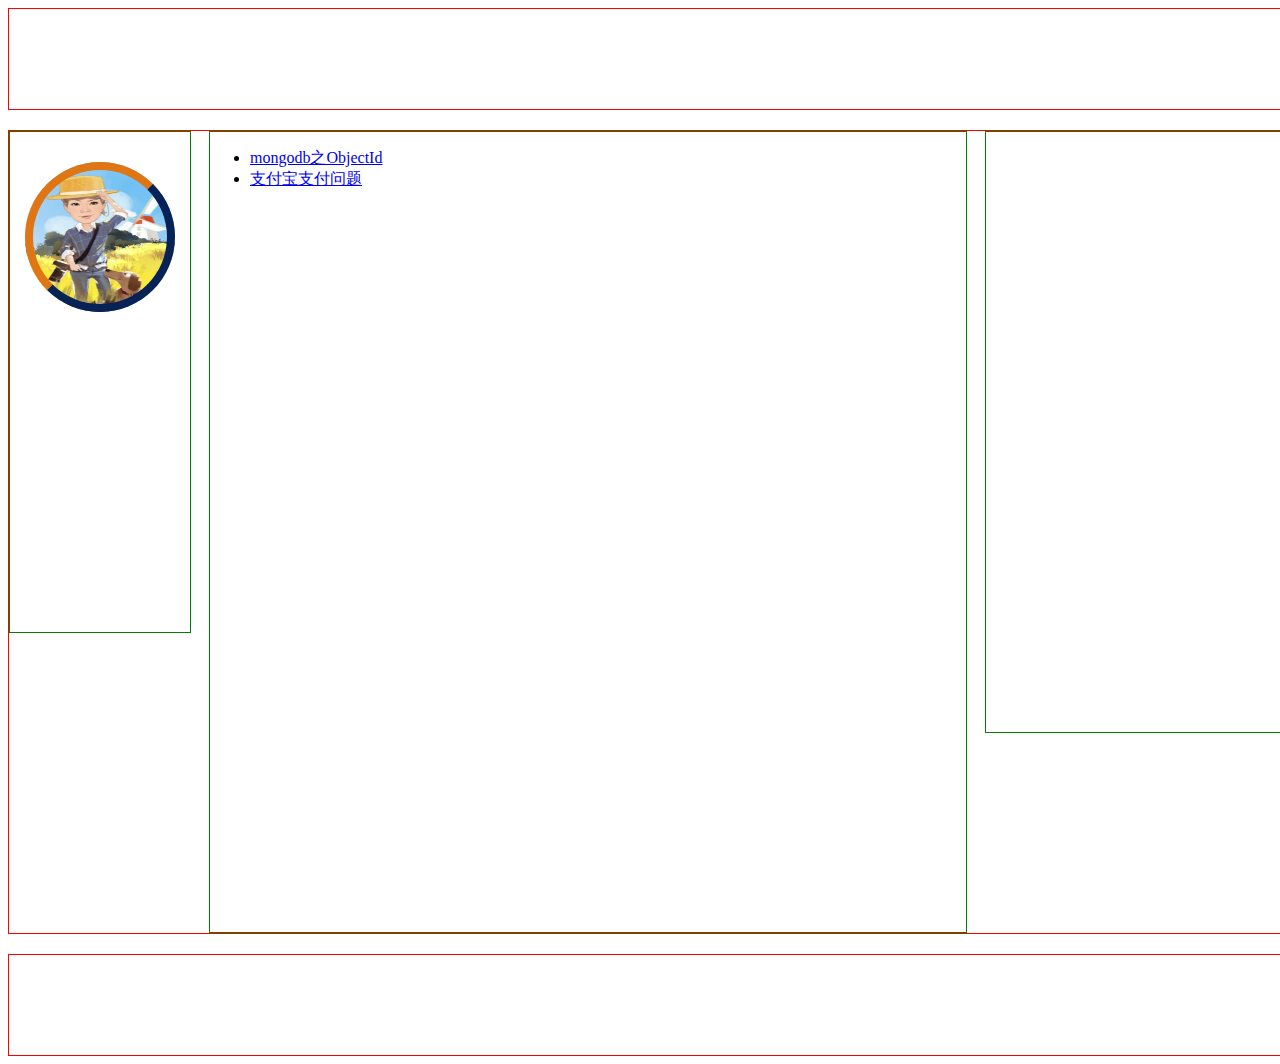
<file: index.html>
﻿<!DOCTYPE html>
<html>
<head lang="en">
    <meta charset="UTF-8">
    <title>李孝松个人主页</title>
</head>
<style>
    .avatar ,img,.mask,.info,.border{width: 150px;height:150px;}
    .avatar{display: block;position: relative;margin: 30px auto;}
    img{ background-repeat: no-repeat; background-size: cover; background-position: center center; border-radius: 50%;}

    .border{position: absolute; border: 8px solid  #072256; border-top-color:#e07514; border-left-color: #e07514; top: 0; left: 0; border-radius: 50%; -webkit-transition:all .0.5s ease-in; transition:all .5s ease-in; -webkit-box-sizing: border-box; box-sizing: border-box;}
    .mask{position: absolute;top: 0;left: 0;border-radius: 50%;-webkit-transition:all .0.5s ease-in;transition:all .5s ease-in;color: rgba(255,255,255,0);}
    .avatar:hover .mask{background-color: rgba(0,0,0,0.5);color: rgba(255,255,255,1);}
    .avatar:hover .border{
        -webkit-transform:rotate(180deg);
        transform:rotate(180deg);
    }

    .info{
        position: absolute;
        width: 100%;
        top: 50%;
        left: 0;
        text-align: center;
        font-size: 12px;
        -webkit-transform:translateY(-50%);
    }
    .wrapper{
        width: 1280px;
        margin: 0 auto;
    }
    .top{
        width: 100%;
        height: 100px;
        border: 1px solid red;
    }

    .main{
        margin-top: 20px;
        overflow: auto;
        border:1px solid red;
    }
    .left{
        width: 180px;
        height: 500px;
        float: left;
        border:1px solid green;

    }
    .right{
        width: 300px;
        min-height: 600px;
        float: right;
        border:1px solid green;
    }
    .middle{
        margin-left: 200px;
        margin-right: 320px;
        min-height: 800px;
        border:1px solid green;
    }
    .foot{
        margin-top: 20px;
        width: 100%;
        height: 100px;
        border:1px solid red;
    }

</style>
<body>
<div class="wrapper">
    <div class="top">

    </div>
    <div class="main">
        <div class="left">
            <a class="avatar" href="#">
                <img src="images/avater.jpg" alt="头像"/>
                <div class="mask">
                    <div class="info">
                        <h3>李孝松</h3>
                        <p>要理想不要幻想</p>
                        <p>要激情不要矫情</p>
                    </div>
                </div>
                <div class="border"></div>
            </a>
        </div>

        <div class="right">

        </div>

        <div class="middle">
		<ul>
		<li><a href="mongodb.htm">mongodb之ObjectId</li>
		<li><a href="ALIPAY.htm">支付宝支付问题</li>
		</ul>
        </div>
    </div>
    <div class="foot">

    </div>



</div>

</body>
</html>
</file>
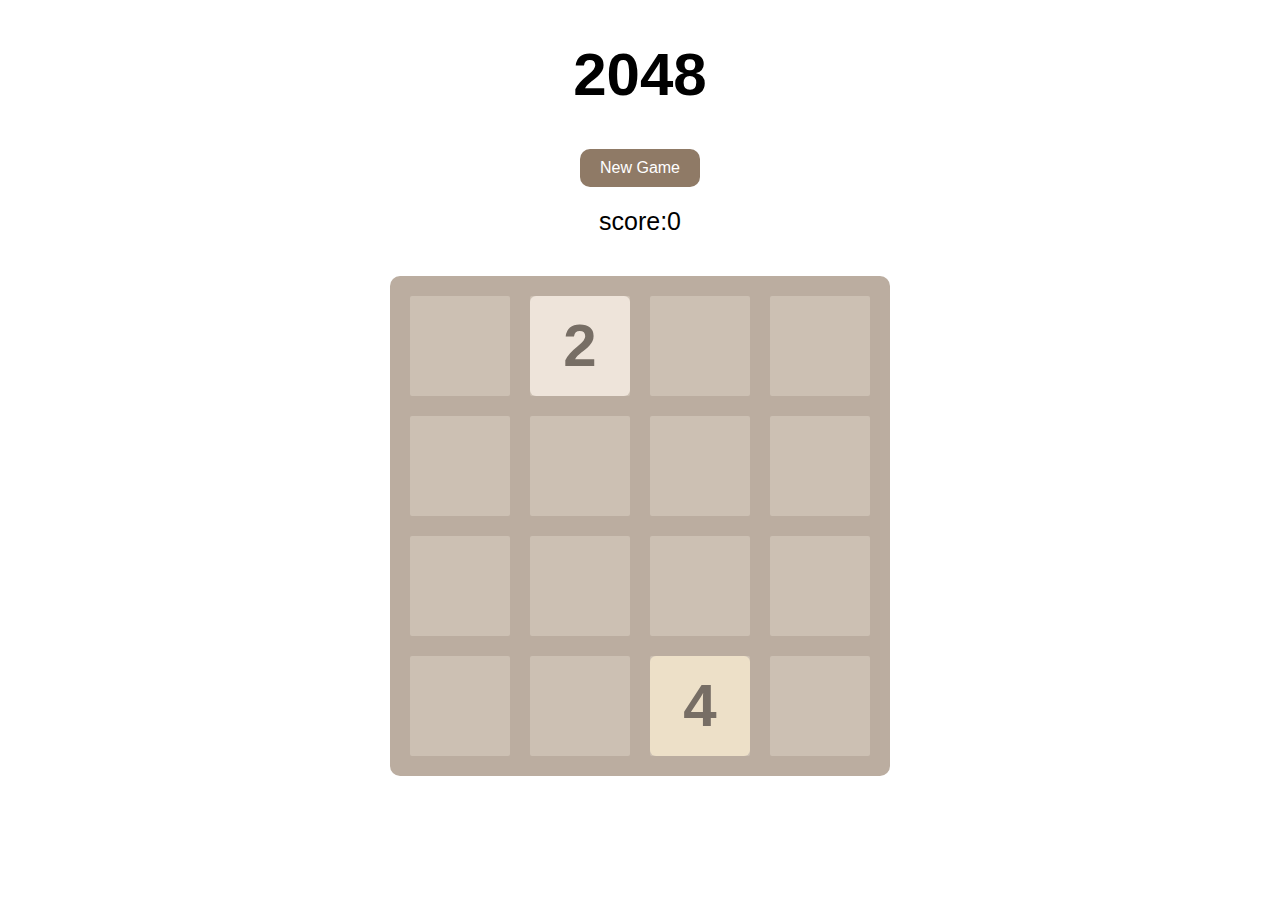
<file: 2048/index.html>
<!DOCTYPE html>
<html>
<head lang="en">
    <meta charset="UTF-8">
    <title>2048</title>
    <link rel="stylesheet" href="2048.css"/>

    <script type="text/javascript" src="jquery-1.9.1.js"></script>
    <script type="text/javascript" src="support2048.js"></script>
    <script type="text/javascript" src="showanimation2048.js"></script>
    <script type="text/javascript" src="main2048.js"></script>
</head>
<body>
       <!--定义头部-->
       <header>
           <h1>2048</h1>
           <a href="javascript:newGame()" id="newGameButton">New Game</a>
           <p>score:<span id="score">0</span></p>
       </header>
       <!--定义主体不-->
        <div id="grid-container">
            <div class="grid-cell" id="grid-cell-0-0"></div>
            <div class="grid-cell" id="grid-cell-0-1"></div>
            <div class="grid-cell" id="grid-cell-0-2"></div>
            <div class="grid-cell" id="grid-cell-0-3"></div>

            <div class="grid-cell" id="grid-cell-1-0"></div>
            <div class="grid-cell" id="grid-cell-1-1"></div>
            <div class="grid-cell" id="grid-cell-1-2"></div>
            <div class="grid-cell" id="grid-cell-1-3"></div>

            <div class="grid-cell" id="grid-cell-2-0"></div>
            <div class="grid-cell" id="grid-cell-2-1"></div>
            <div class="grid-cell" id="grid-cell-2-2"></div>
            <div class="grid-cell" id="grid-cell-2-3"></div>

            <div class="grid-cell" id="grid-cell-3-0"></div>
            <div class="grid-cell" id="grid-cell-3-1"></div>
            <div class="grid-cell" id="grid-cell-3-2"></div>
            <div class="grid-cell" id="grid-cell-3-3"></div>
        </div>
</body>
</html>
</file>
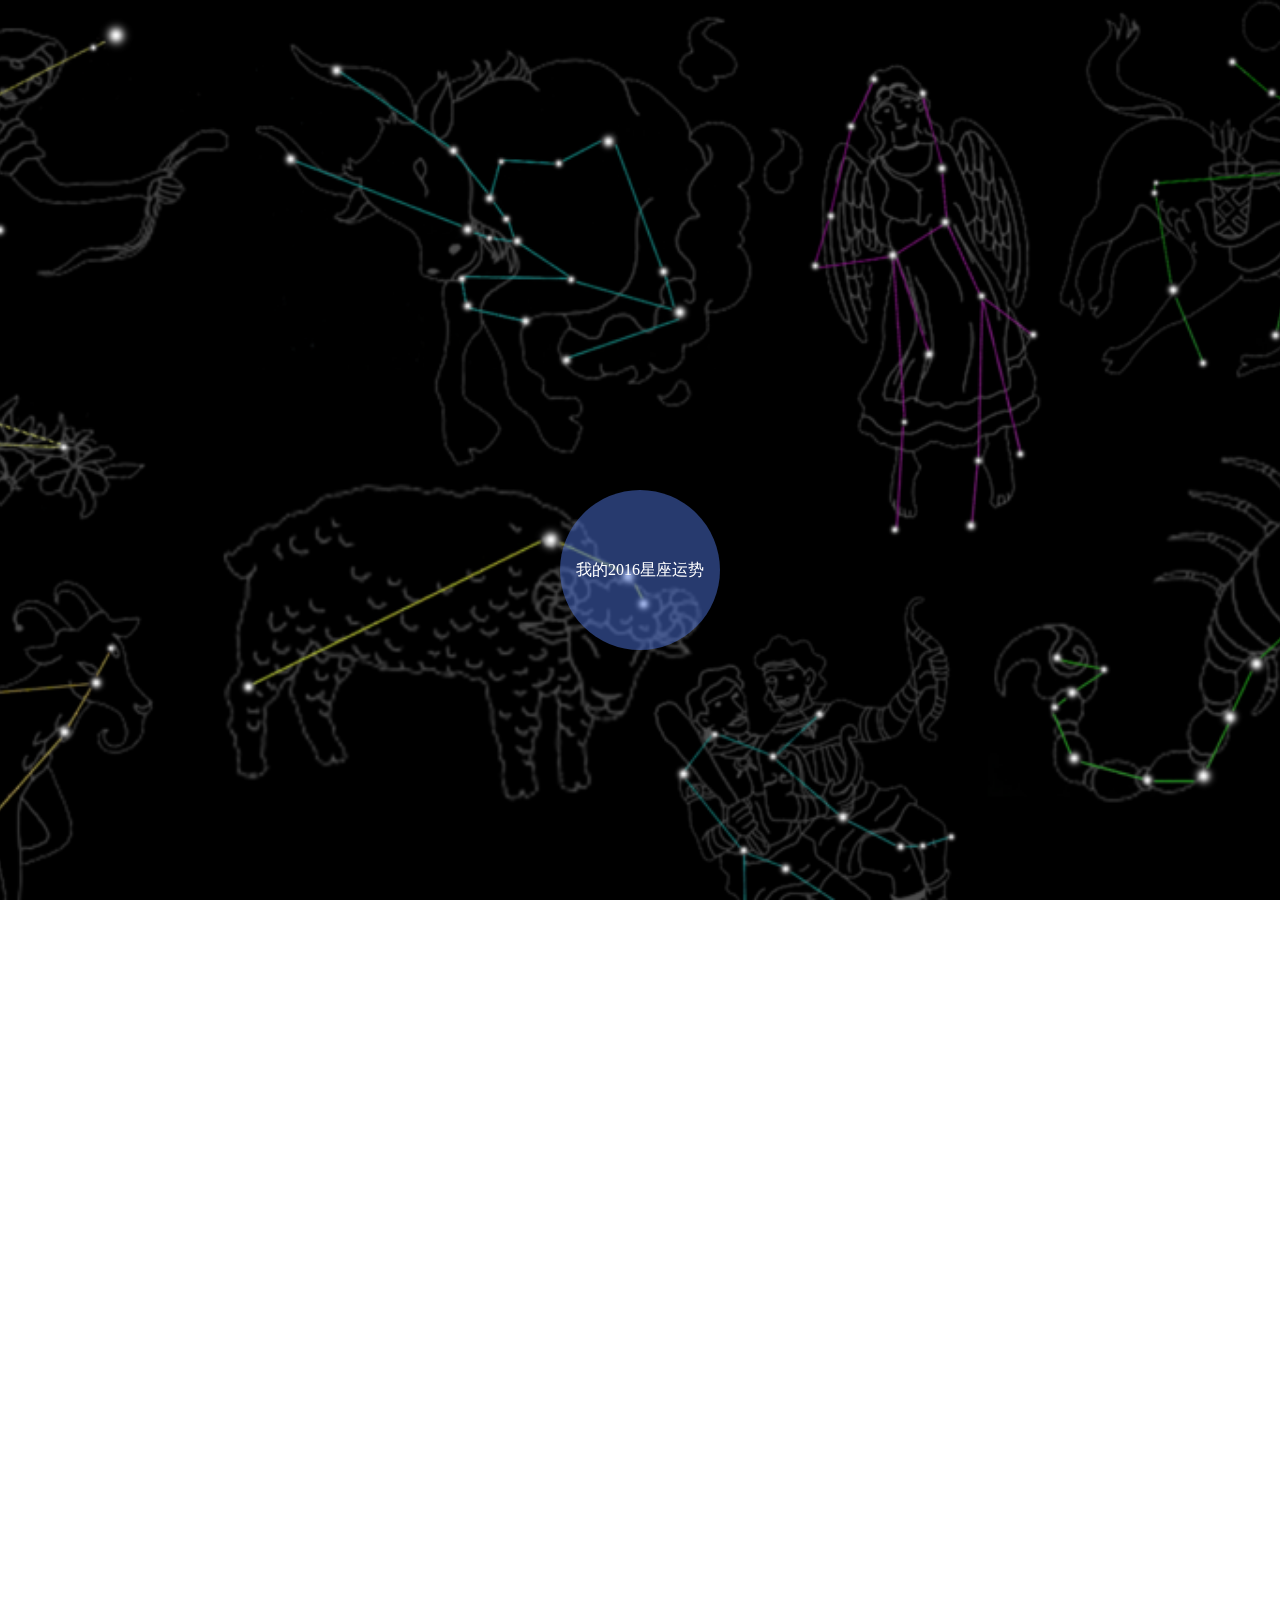
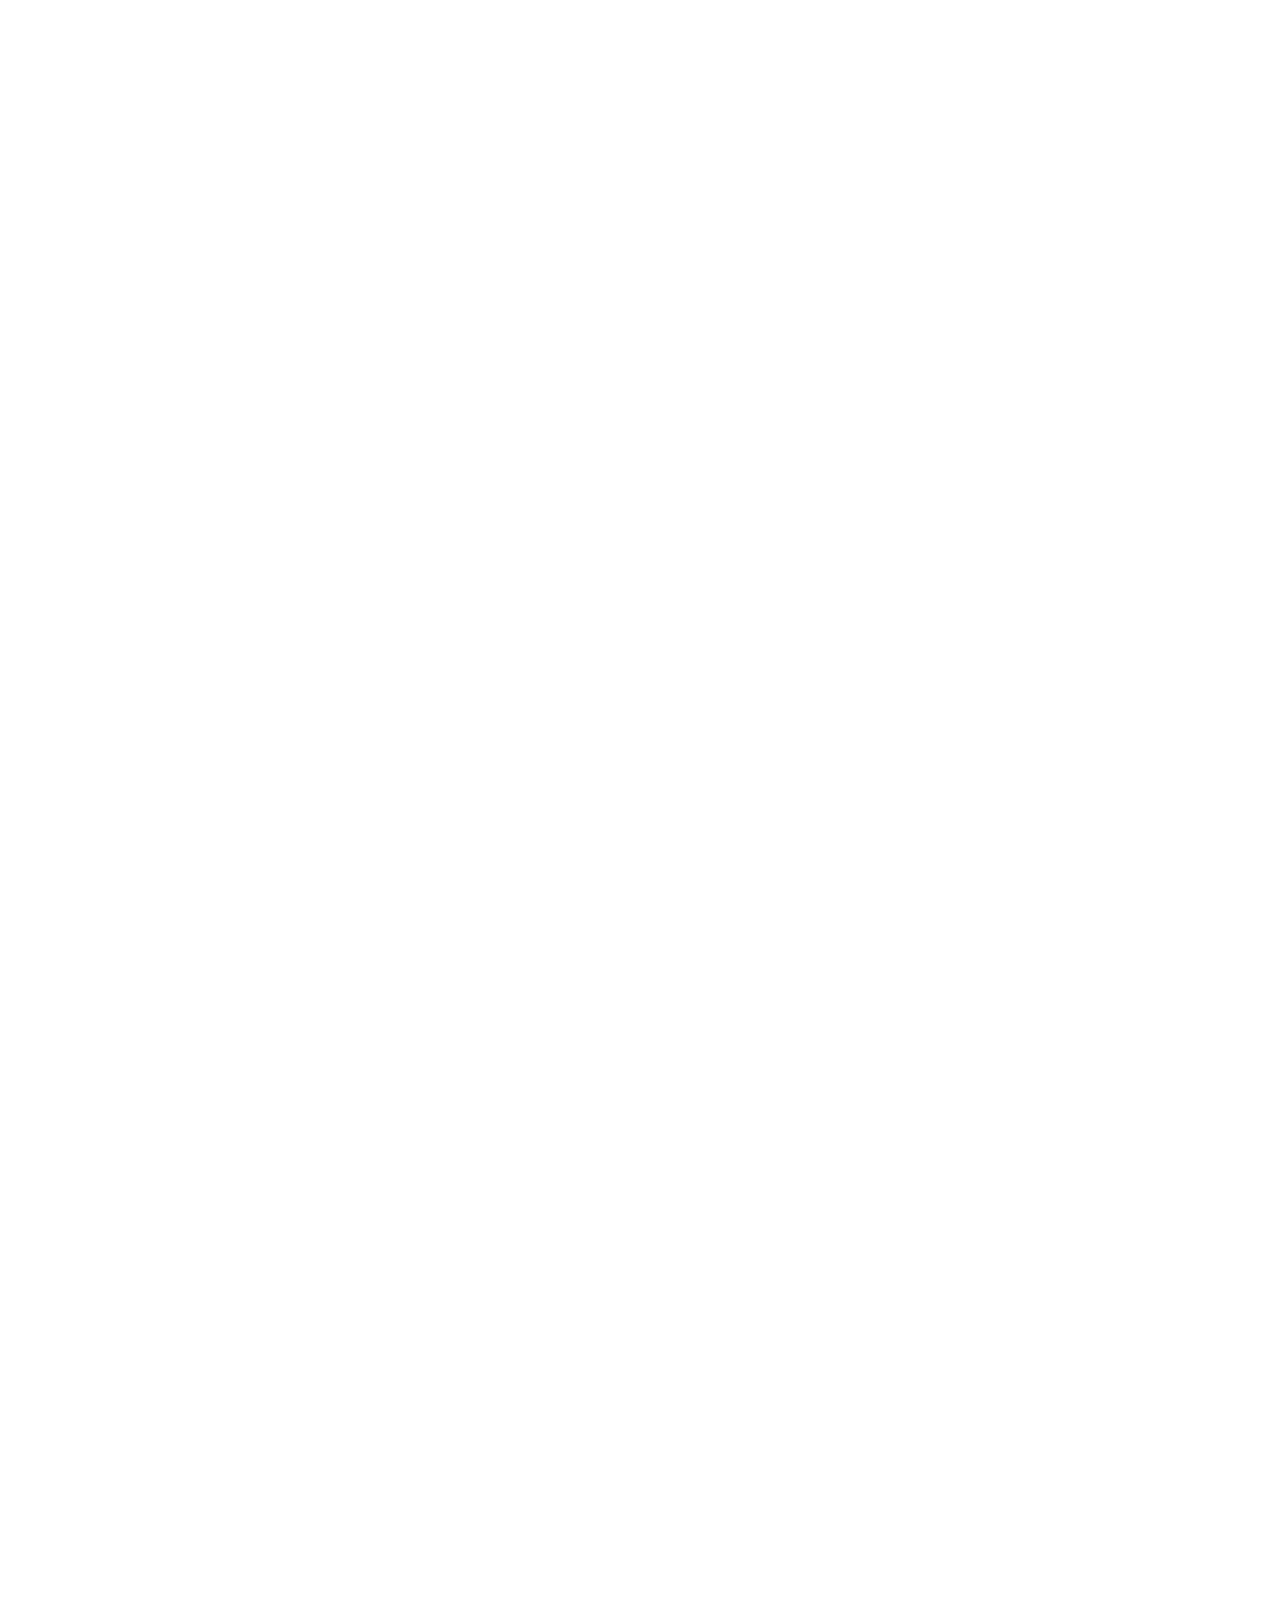
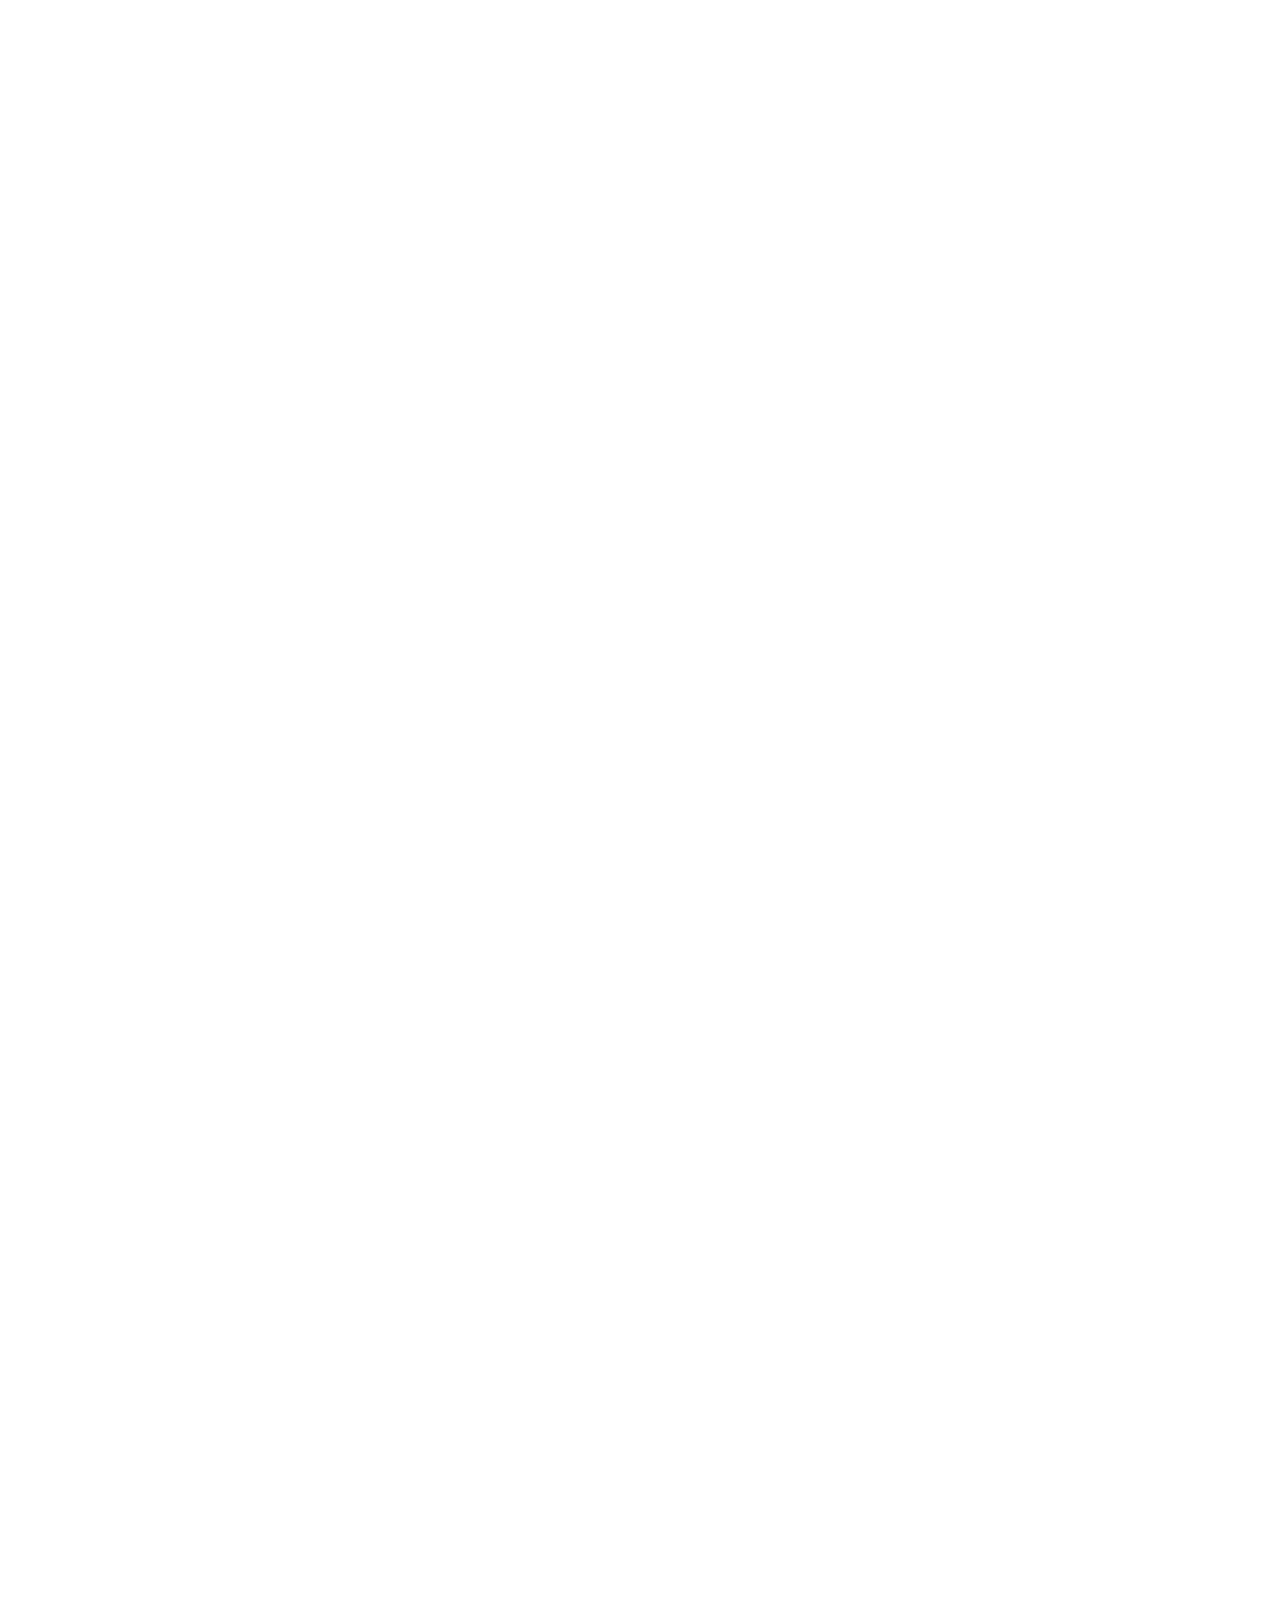
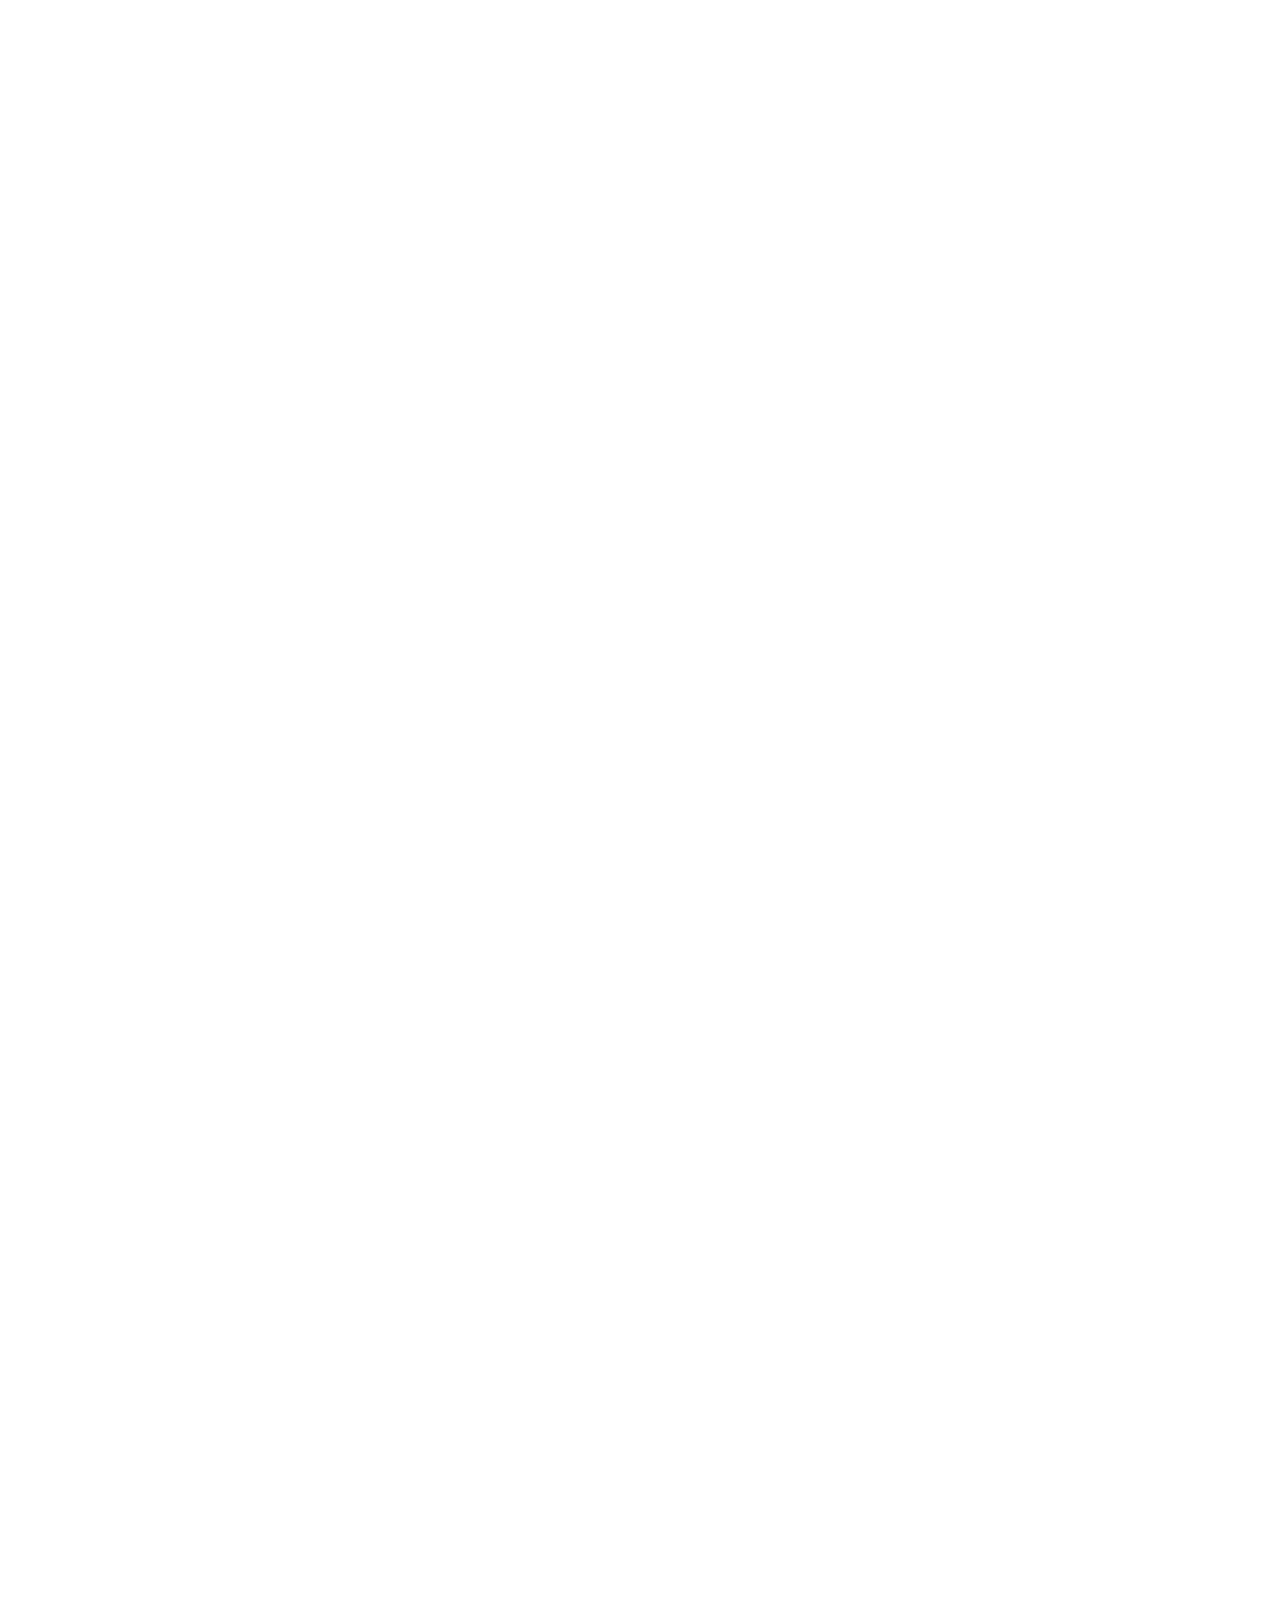
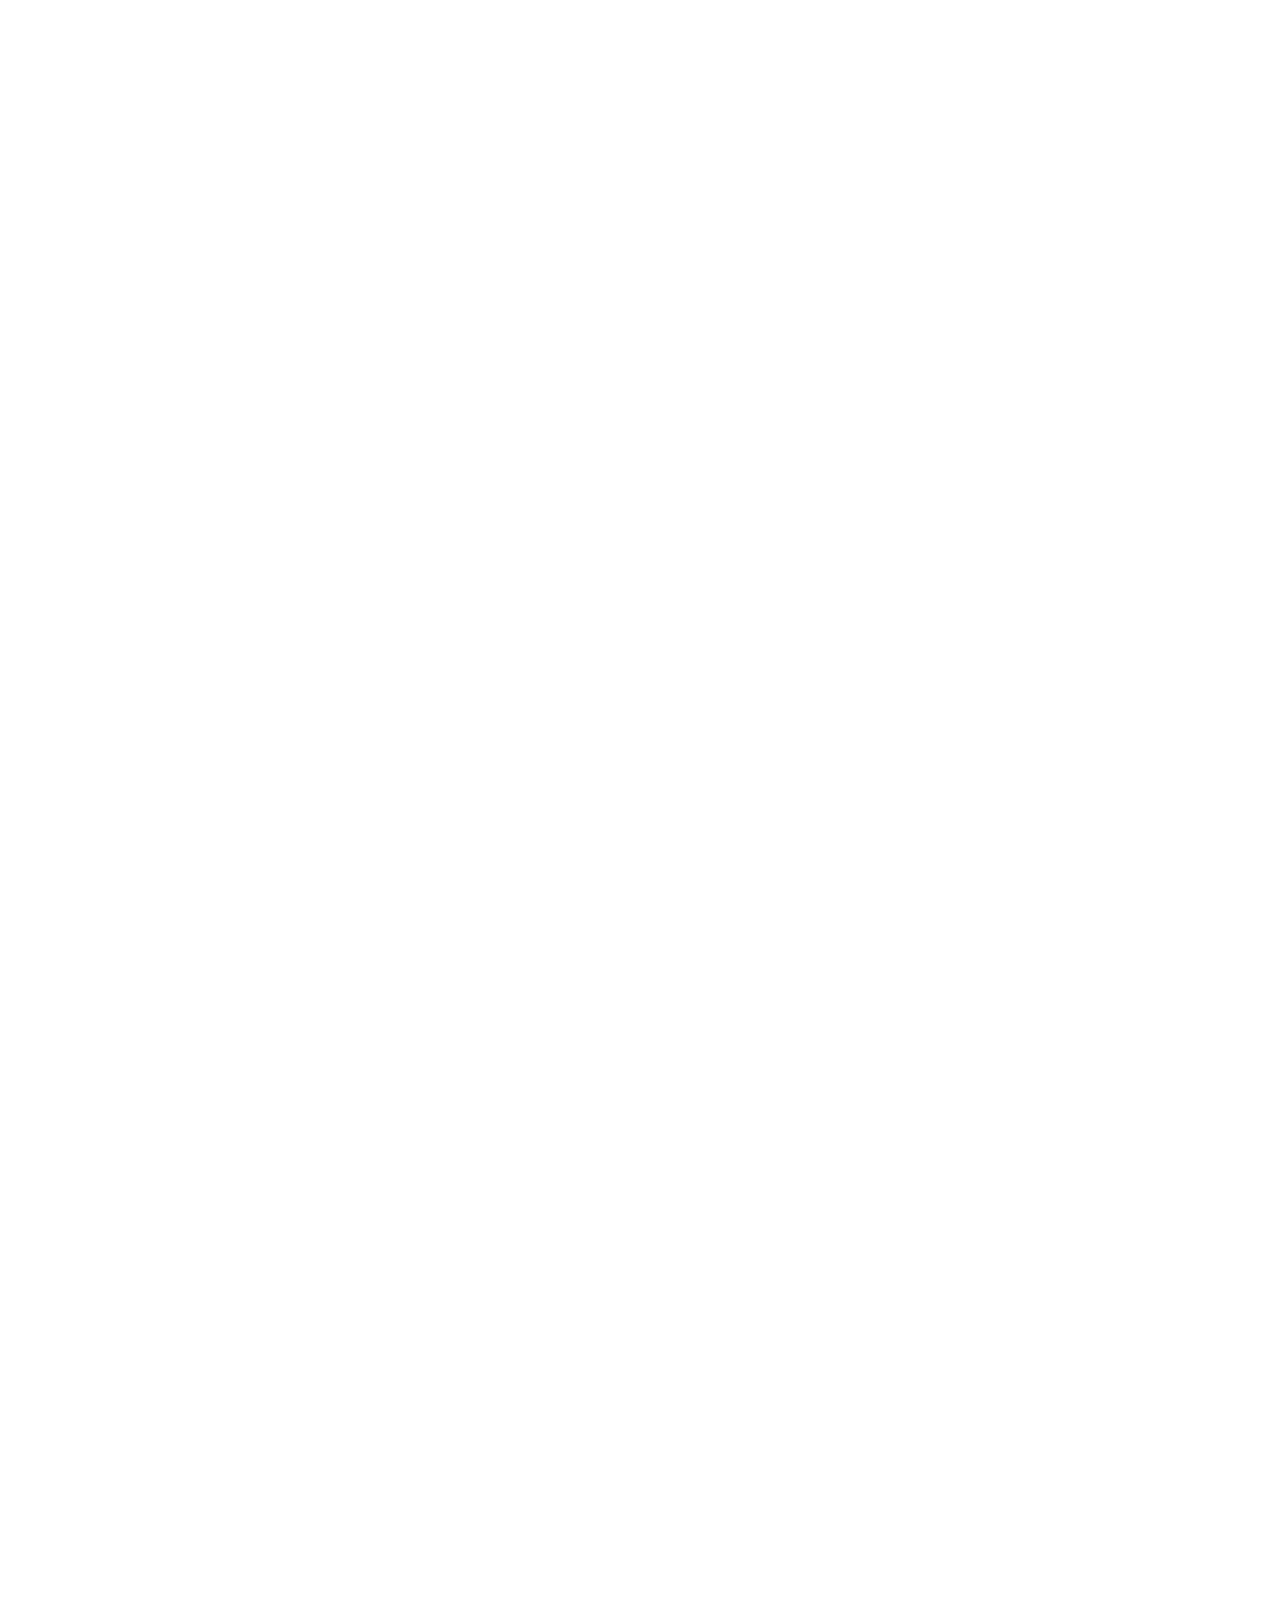
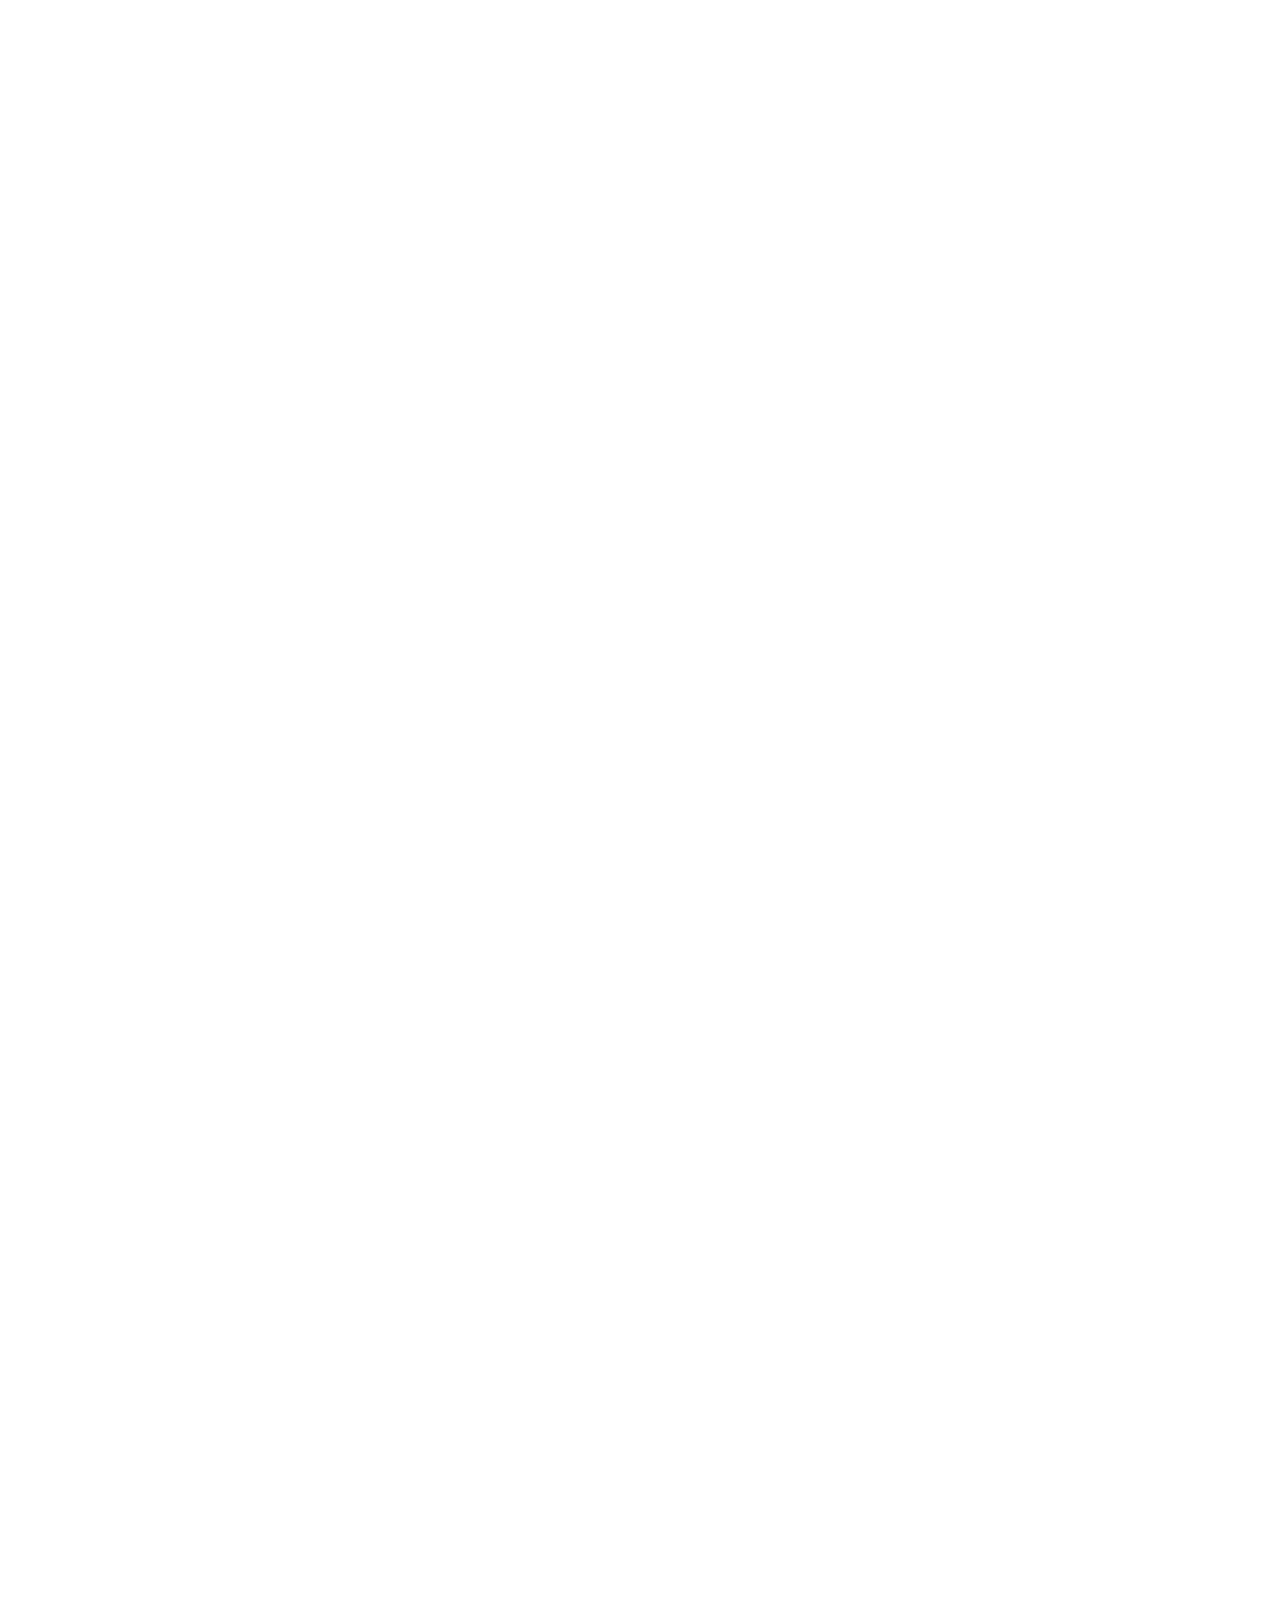
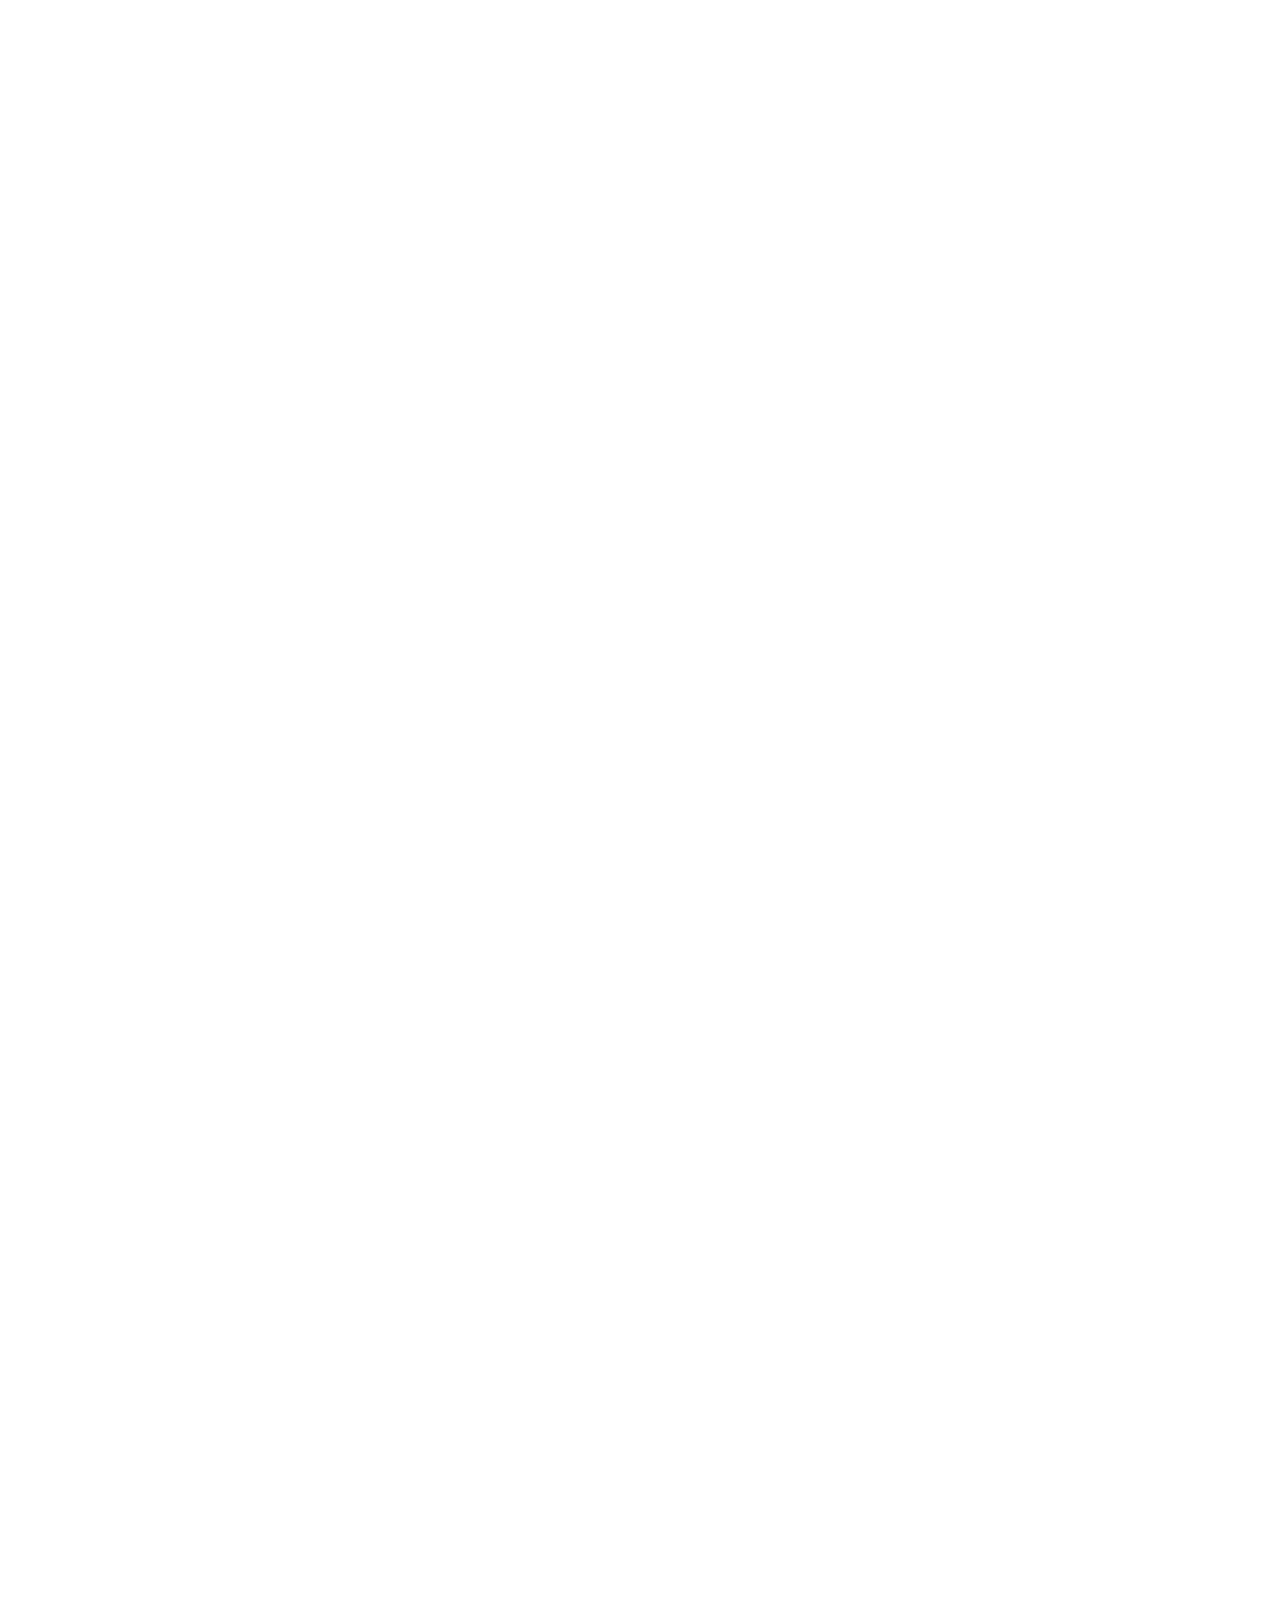
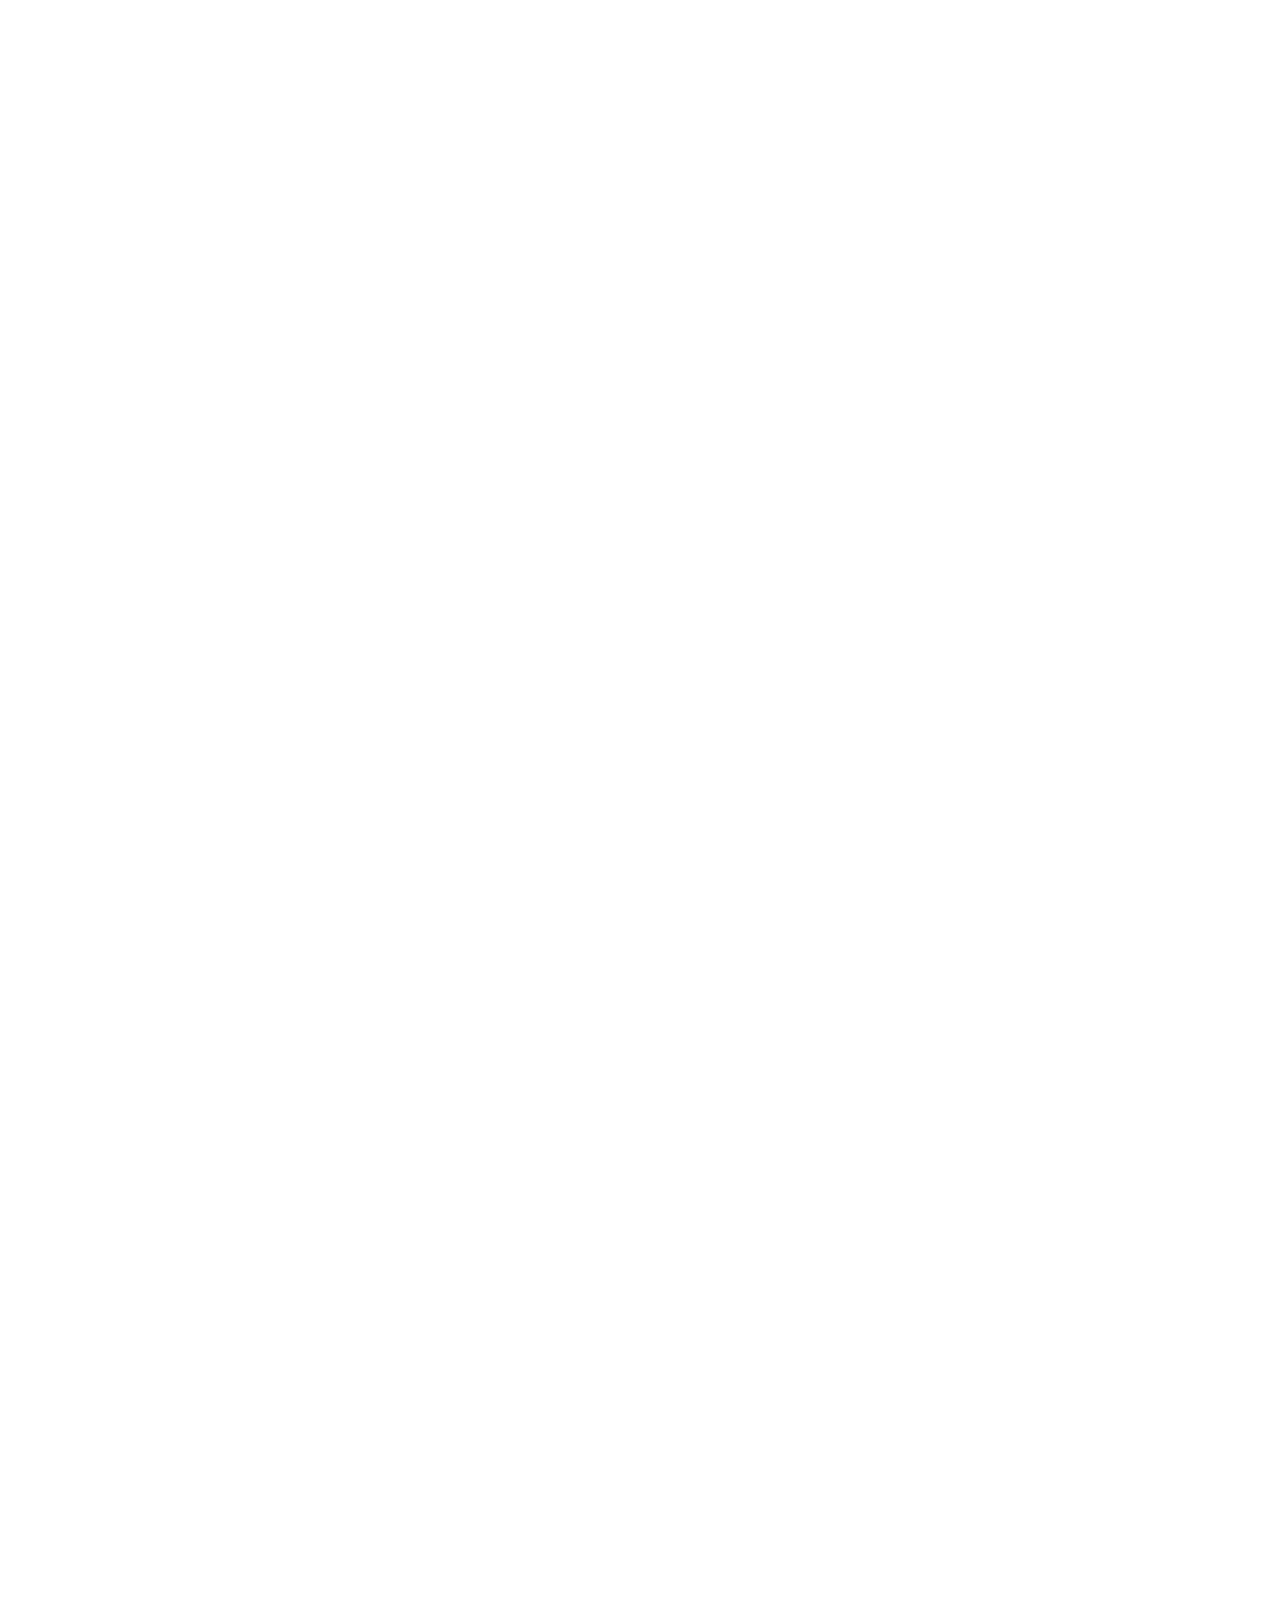
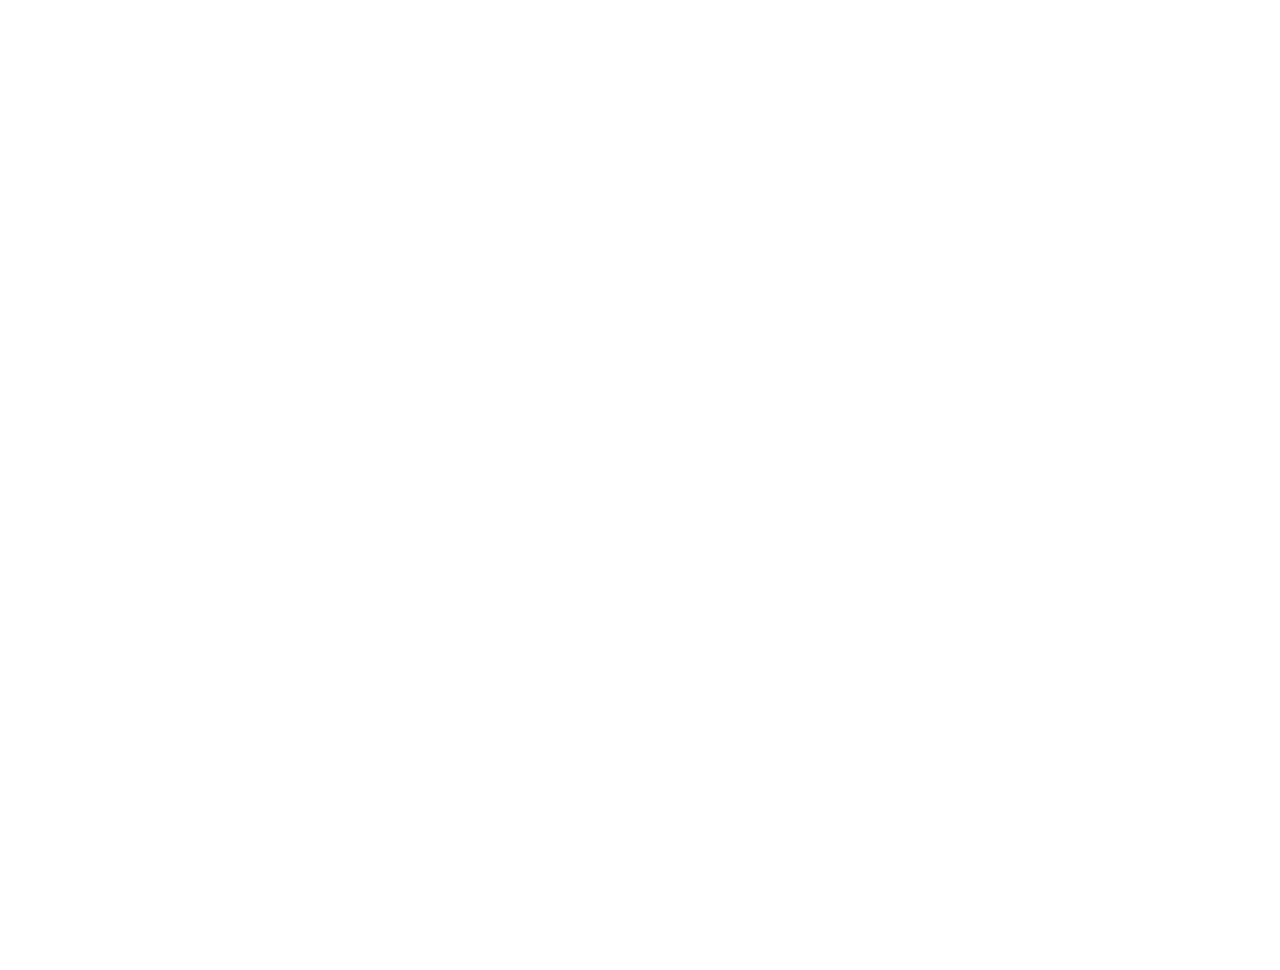
<file: page/work/work8_2016Star/final-code/index.html>
<!DOCTYPE html>
<html>
<head>
    <meta charset="UTF-8"/>
    <meta name="viewport" content="width=device-width, minimum-scale=1, maximum-scale=1">

    <title>我的2016星座运势</title>

    <!-- 载入所有的组件资源 -->
    <script type="text/javascript" src="js/lib/jquery.js"></script>
    <script type="text/javascript" src="js/lib/jquery-ui.min.js"></script>
    <script type="text/javascript" src="js/lib/jquery.fullPage.js"></script>


    <!-- H5对象：进行内容管理 -->

    <script type="text/javascript" src="js/H5.js"></script>
    <link rel="stylesheet" type="text/css" href="css/H5.css" >

    <script type="text/javascript" src="js/H5_loading.js"></script>
    <link rel="stylesheet" type="text/css" href="css/H5_loading.css" >
    
    <body>

    <div class="loading">

        <div class="double-bounce1"></div>
        <div class="double-bounce2"></div>

        <div id="rate">0%</div>

    </div>



    <!-- 加载 H5组件 相关资源 -->
    <script type="text/javascript">

        var res = [
            'Base','Bar'
            ];
        var html = [];
        for(s in res){
            html.push('<script type="text/javascript" src="js/H5Component'+res[s]+'.js"><\/script>');
            html.push('<link rel="stylesheet" type="text/css" href="css/H5Component'+res[s]+'.css">');

        }
        document.write( html.join('') );
    </script>
    <!-- 主要逻辑 -->
	<style>
		body{
			margin:0;
			padding:0;
		}
	
        @-webkit-keyframes rock{
            0%{ transform:rotate(0deg)}
            5%{ transform:rotate(3deg)}
            10%{ transform:rotate(-4deg)}
            15%{ transform:rotate(3deg)}
            20%{ transform:rotate(-2deg)}
            25%{ transform:rotate(1deg)}
            30%{ transform:rotate(-1deg)}
            70%{ transform:rotate(0deg)}
            100%{ transform:rotate(0deg)}
        }

		.h5_page {background-color:#000;color:#fff;}
		.h5_component_name_enter_small{
			border-radius:50%;
			background-color:rgba(76, 114, 215, 0.51);
			width:40px;
			height:20px;
			padding:20px 10px;
			line-height:20px;
			text-align:center;
			color:#fff;
		}
		.h5_component_name_enter{
			border-radius:50%;
			background-color:rgba(76, 114, 215, 0.51);
			width:160px;
			height:160px;
			left:50%;
			top:60%;
			margin:-50px 0 0 -80px;
			line-height:160px;
			text-align:center;
			color:#fff;
		}
		
		.h5_component_name_star{
			display:block;
			height:80px;
			width:28%;
			margin:30px 0 0 4%;
			float:left;
			position:static;
			color:#fff;
			line-height:180px;
		}
		.h5_component_bar .name,
		.h5_component_bar .per{color:#fff}
		.h5_component_bar .per{
		  position: absolute;
			right: -25px;
		}
	</style>
    <script type="text/javascript">
	
	if (window.DeviceMotionEvent) {
		window.addEventListener('devicemotion', function (eventData) {
        var acceleration = eventData.accelerationIncludingGravity;

        if (Math.abs(acceleration.x) < 2 && Math.abs(acceleration.y) < 2) {
            return false;
        }

        var degX = (acceleration.x * 10 / Math.PI)%25;

            $('.h5_component_name_bg:visible').css({
                'left': degX+'%'
            });

		}, false);
	}
	
	var star_data = [
		{name:'白羊',bg:'baiyang',date:'3月21日～4月20日',data:[['爱情' , .6  ,'#ff7676'],['事业' , .75  ],['财富' , .65  ],['整体' , .65  ]]},
		{name:'金牛',bg:'jinniu',date:'3月21日～4月20日',data:[['爱情' , .6  ,'#ff7676'],['事业' , .75  ],['财富' , .65  ],['整体' , .65  ]]},
		{name:'双子',bg:'shuangzi',date:'3月21日～4月20日',data:[['爱情' , .6  ,'#ff7676'],['事业' , .75  ],['财富' , .65  ],['整体' , .65  ]]},
		{name:'巨蟹',bg:'juxie',date:'3月21日～4月20日',data:[['爱情' , .6  ,'#ff7676'],['事业' , .75  ],['财富' , .65  ],['整体' , .65  ]]},
		{name:'狮子',bg:'shizi',date:'3月21日～4月20日',data:[['爱情' , .6  ,'#ff7676'],['事业' , .75  ],['财富' , .65  ],['整体' , .65  ]]},
		{name:'处女',bg:'chunv',date:'3月21日～4月20日',data:[['爱情' , .6  ,'#ff7676'],['事业' , .75  ],['财富' , .65  ],['整体' , .65  ]]},
		{name:'天秤',bg:'tianping',date:'3月21日～4月20日',data:[['爱情' , .6  ,'#ff7676'],['事业' , .75  ],['财富' , .65  ],['整体' , .65  ]]},
		{name:'天蝎',bg:'tianxie',date:'3月21日～4月20日',data:[['爱情' , .6  ,'#ff7676'],['事业' , .75  ],['财富' , .65  ],['整体' , .65  ]]},
		{name:'射手',bg:'sheshou',date:'3月21日～4月20日',data:[['爱情' , .6  ,'#ff7676'],['事业' , .75  ],['财富' , .65  ],['整体' , .65  ]]},
		{name:'摩羯',bg:'mojie',date:'3月21日～4月20日',data:[['爱情' , .6  ,'#ff7676'],['事业' , .75  ],['财富' , .65  ],['整体' , .65  ]]},
		{name:'水瓶',bg:'shuiping',date:'3月21日～4月20日',data:[['爱情' , .6  ,'#ff7676'],['事业' , .75  ],['财富' , .65  ],['整体' , .65  ]]},
		{name:'双鱼',bg:'shuangyu',date:'3月21日～4月20日',data:[['爱情' , .6  ,'#ff7676'],['事业' , .75  ],['财富' , .65  ],['整体' , .65  ]]},
	];
	
	var star_detail_data = [
	'这年的多数时间内，白羊座都易将其莽撞、冲动的个性特质发挥过度，易给人有勇无谋的印象，务必凡事三思而后行，尤其是在个人创业、理财投资方面，皆以保守谨慎为佳，面对诱惑一定要让头脑好好降温。好在爱情运相对不错，即使频频犯错，但你火热的爱心对方仍旧能够接收到，付出不会完全白费。今年总体运势颇难期待出现漂亮高峰，但下半年整体要优于上半年，夏末秋初将迎来事业运的一波小高潮，有任何计划若在这个时间内启动，收效会明显高于其他时间段。',
	'无突破之运，2016年金牛座适合无欲无求，懂得压制自己的欲望，知足而常乐，就能享受生活的温馨与幸福。整年运势变化不大，起伏转折间将有诸如与人发生口角、出门破财、购物体验不佳等不愉快的插曲发生，但都是过眼云烟，不用特别放在心上。上半年爱情方面能坐享甜蜜，但事业上遭遇突发事件的比例相对较高，需记得以不变应万变，年中时各项运势将达到高潮，到秋季时财富事业运还有一波反弹，届时生意投资上前期的投入将逐步开始收益。',
	'2016对双子座而言，将会是戏剧化的一年，让你不得不印象深刻。办公室桃花缠身、出现平时鲜少交往却突然大献慇勤的人等等，诸如此类这些跳出你以往生活范畴的事件在今年层出不穷，务必处处小心，有人挖坑等你跳，但避开这些烦心事也能有好运主动找上门来。总体来说，今年会有不少沟坎摆在你的前面，尤其上半年运势跌宕较大，万不可掉以轻心，务必保持镇定、未雨绸缪才能有效避开风险。而进入深秋季节运势逐步趋于平稳，之后会有意想不到的好事发生。',
	'今年的巨蟹如果求守安稳、鲜少作为，也能过上平淡温馨的小日子，但原地踏步只会浪费一波波袭来的好运，让周围的人事远远将你抛在身后。不妨大胆将自己的想法付诸实践，有什么规划就着手实施，如跳槽、转行、创业、投资、旅行、约会、告白等等，事情只要开始了，结果就会超出你想像的好。上半年贵人运极佳，事情遇到艰难险阻，自会有贵人主动前来相助。下半年感情运走红，需注意的是凡事不可以自我为中心，要懂得将心比心，处处为对方设想。',
	'',
	'',
	'',
	'',
	'',
	'',
	'',
	'',
	'',
	'',
	'',
	'',
	]

	$(function  () {
		var h5 = new H5();
		var list_index = 3;
		
		h5
		.addPage('face')
			.addComponent('bg',{
				css:{
					width:'150%',
					height:'100%',
					left:'-25%',
					backgroundSize:'cover'
				},
				bg:'imgs/face_bg.png'
			})
			.addComponent('enter',{
					text:'我的2016星座运势',
					onclick : function(){
						$.fn.fullpage.moveTo( 1 )
					}
				})

	var list = h5.addPage('list');
		
		for(var i=0;i<12;i++){
			list.addComponent('star star_'+i,{
				'text':star_data[i].name,
				'bg':'imgs/'+star_data[i].bg+'.png',
				css:{
					'-webkit-animation':'rock 12s infinite '+(i+2)+'s'
				},
				onclick:(function(i){
					return function(){
						$.fn.fullpage.moveTo( list_index + i )
					}
				})(i)
			})
		}
		
		for(var i=0;i<12;i++){
			h5.addPage('star')
				.addComponent('detail_icon',{
					width:160,
					height:160,
					center:true,
					css:{top:'50px'},
					'bg':'imgs/'+star_data[i].bg+'.png',
				})
				.addComponent('detail detail_'+i,{
					'text': star_data[i].name + ' - ' + star_data[i].date,
					css:{
						textAlign:'center',
						width:'100%',
						top:'160px'
					}
				})
				.addComponent('bar',{
					type : 'bar',
					width : 530,
					height : 400,
					data:star_data[i].data,
					css:{top:'250px'},
				})
				
				.addComponent('enter_small',{
					text:'星座',
					css:{left:'30%',top:'50%',opacity:0},
					animateIn:{opacity:1,top:'80%',},
					onclick : function(){
						$.fn.fullpage.moveTo( list_index-1 )
					},
					delay:1000
				})
				.addComponent('enter_small',{
					text:'更多',
					css:{right:'-20%',top:'80%',opacity:0,backgroundColor:'rgba(255, 114, 130, 0.51)'},
					animateIn:{opacity:1,right:'20%',},
					onclick : (function(i){return function(){
						
						$.fn.fullpage.moveTo( list_index + 12 );
						$('.h5_component_name_end_text').text(star_detail_data[i]);
						$('.h5_component_name_end_icon').css('backgroundImage','url(imgs/'+star_data[i].bg+'.png)');
						
					}})(i),
					delay:1500
				})
		}
		h5.addPage('end')
			.addComponent('share',{
                    width:128,
                    height:120,
                    bg:'imgs/tail_share.png',
                    css:{opacity:0,top:110,right:110},
                    animateIn:{opacity:1,top:10,right:10},
                    animateOut:{opacity:0,top:110,right:110},
                    delay:1000 
                })
			.addComponent('end_icon',{
					width:160,
					height:160,
					center:true,
					css:{top:'50px'},
					
					'bg':'imgs/'+star_data[0].bg+'.png',
			})
			.addComponent('end_text',{
				css:{
					padding:'10px 2em',
					textIndent:'2em',
					top:'30%',
					opacity:0
				},
				animateIn:{opacity:1},
				text: star_detail_data[0]
			})
			.addComponent('enter',{
					html:'返回<br>星座',
					css:{left:'50%',top:'100%',opacity:0},
					animateIn:{opacity:.5,top:'85%',},
					onclick : function(){
						$.fn.fullpage.moveTo( 1 )
					},
					delay:1500
				})
		h5.loader( [ 'imgs/baiyang.png' ]);
		
	});
    </script>

    </body>

</html>
</file>
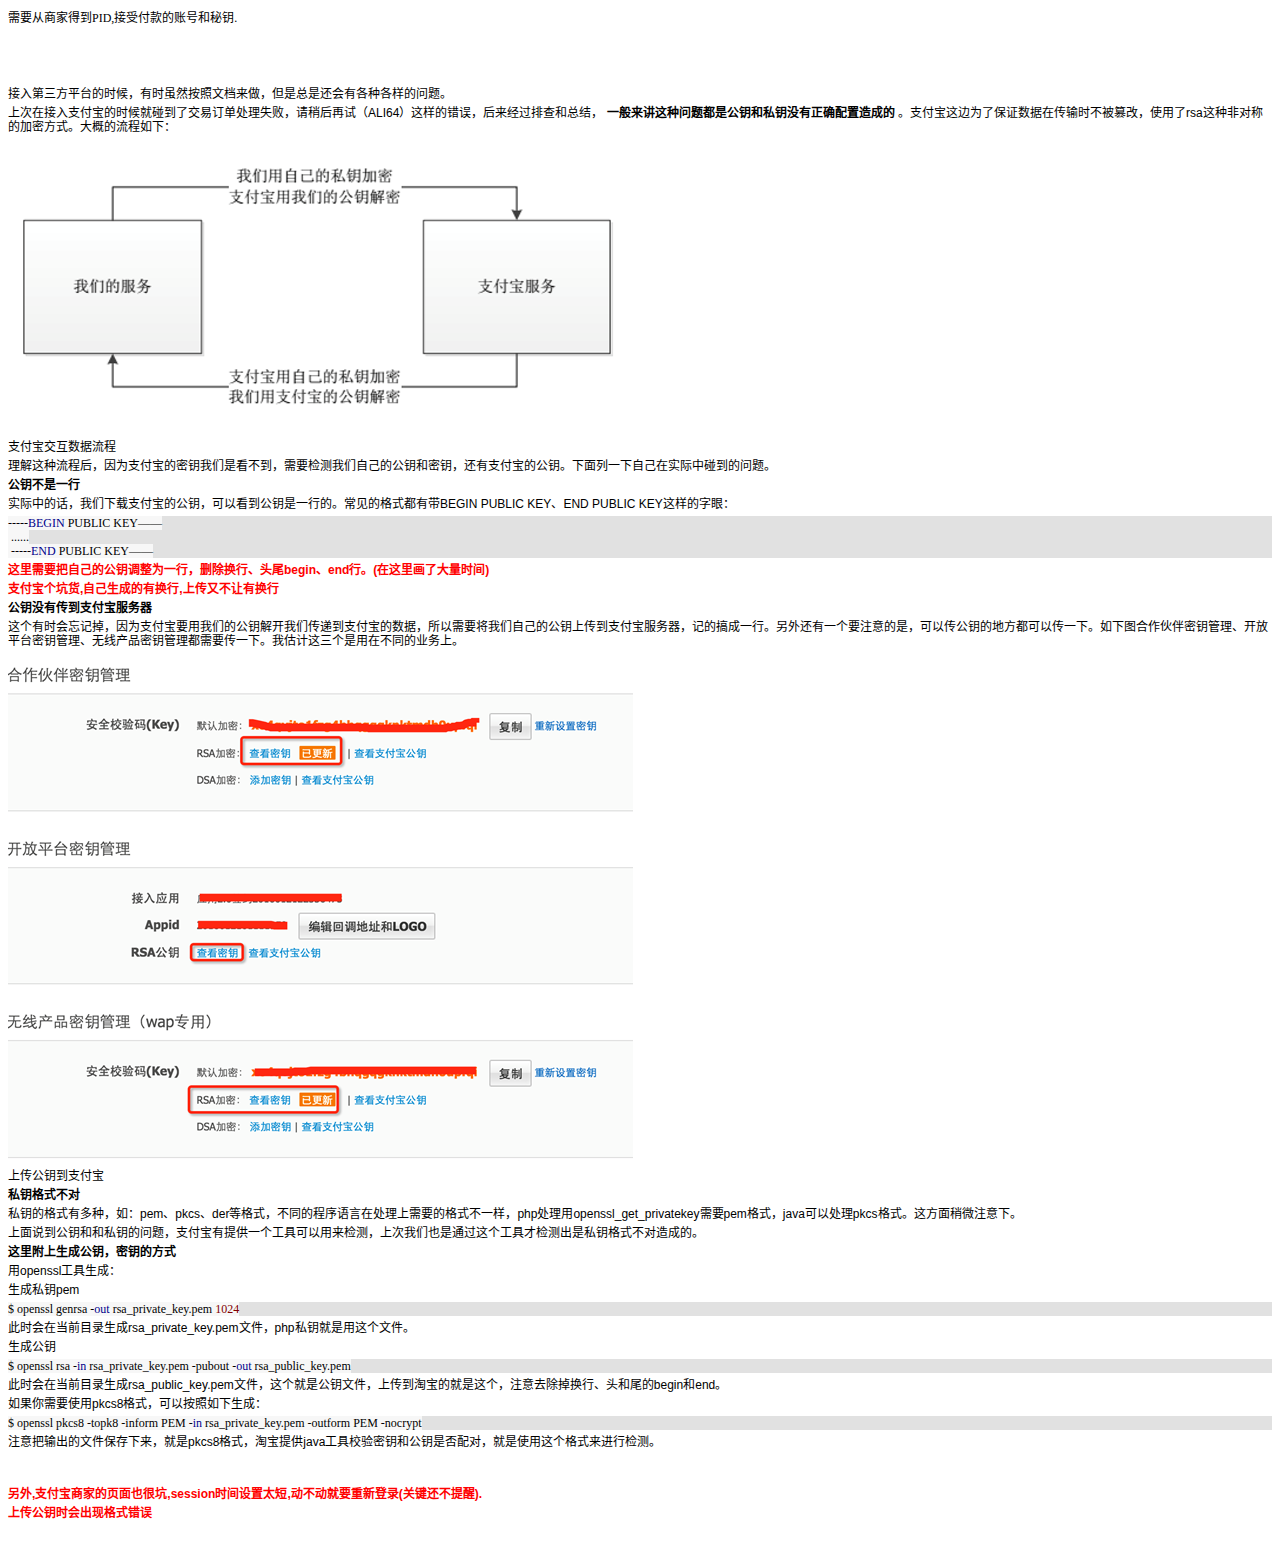
<file: ALIPAY .htm>
<html xmlns:v="urn:schemas-microsoft-com:vml"
xmlns:o="urn:schemas-microsoft-com:office:office"
xmlns:w="urn:schemas-microsoft-com:office:word"
xmlns:m="http://schemas.microsoft.com/office/2004/12/omml"
xmlns="http://www.w3.org/TR/REC-html40">

<head>
<meta http-equiv=Content-Type content="text/html; charset=gb2312">
<meta name=ProgId content=Word.Document>
<meta name=Generator content="Microsoft Word 14">
<meta name=Originator content="Microsoft Word 14">
<link rel=File-List href="ALIPAY%20.files/filelist.xml">
<link rel=Edit-Time-Data href="ALIPAY%20.files/editdata.mso">
<!--[if !mso]>
<style>
v\:* {behavior:url(#default#VML);}
o\:* {behavior:url(#default#VML);}
w\:* {behavior:url(#default#VML);}
.shape {behavior:url(#default#VML);}
</style>
<![endif]--><!--[if gte mso 9]><xml>
 <o:DocumentProperties>
  <o:Author>xiaosong</o:Author>
  <o:LastAuthor>xiaosong</o:LastAuthor>
  <o:Revision>2</o:Revision>
  <o:TotalTime>0</o:TotalTime>
  <o:Created>2016-06-01T09:09:00Z</o:Created>
  <o:LastSaved>2016-06-01T09:09:00Z</o:LastSaved>
  <o:Pages>3</o:Pages>
  <o:Words>197</o:Words>
  <o:Characters>1128</o:Characters>
  <o:Lines>9</o:Lines>
  <o:Paragraphs>2</o:Paragraphs>
  <o:CharactersWithSpaces>1323</o:CharactersWithSpaces>
  <o:Version>14.00</o:Version>
 </o:DocumentProperties>
 <o:OfficeDocumentSettings>
  <o:AllowPNG/>
 </o:OfficeDocumentSettings>
</xml><![endif]-->
<link rel=themeData href="ALIPAY%20.files/themedata.thmx">
<link rel=colorSchemeMapping href="ALIPAY%20.files/colorschememapping.xml">
<!--[if gte mso 9]><xml>
 <w:WordDocument>
  <w:TrackMoves>false</w:TrackMoves>
  <w:TrackFormatting/>
  <w:PunctuationKerning/>
  <w:DrawingGridVerticalSpacing>7.8 ��</w:DrawingGridVerticalSpacing>
  <w:DisplayHorizontalDrawingGridEvery>0</w:DisplayHorizontalDrawingGridEvery>
  <w:DisplayVerticalDrawingGridEvery>2</w:DisplayVerticalDrawingGridEvery>
  <w:ValidateAgainstSchemas/>
  <w:SaveIfXMLInvalid>false</w:SaveIfXMLInvalid>
  <w:IgnoreMixedContent>false</w:IgnoreMixedContent>
  <w:AlwaysShowPlaceholderText>false</w:AlwaysShowPlaceholderText>
  <w:DoNotPromoteQF/>
  <w:LidThemeOther>EN-US</w:LidThemeOther>
  <w:LidThemeAsian>ZH-CN</w:LidThemeAsian>
  <w:LidThemeComplexScript>X-NONE</w:LidThemeComplexScript>
  <w:Compatibility>
   <w:SpaceForUL/>
   <w:BalanceSingleByteDoubleByteWidth/>
   <w:DoNotLeaveBackslashAlone/>
   <w:ULTrailSpace/>
   <w:DoNotExpandShiftReturn/>
   <w:AdjustLineHeightInTable/>
   <w:BreakWrappedTables/>
   <w:SnapToGridInCell/>
   <w:WrapTextWithPunct/>
   <w:UseAsianBreakRules/>
   <w:DontGrowAutofit/>
   <w:SplitPgBreakAndParaMark/>
   <w:EnableOpenTypeKerning/>
   <w:DontFlipMirrorIndents/>
   <w:OverrideTableStyleHps/>
   <w:UseFELayout/>
  </w:Compatibility>
  <m:mathPr>
   <m:mathFont m:val="Cambria Math"/>
   <m:brkBin m:val="before"/>
   <m:brkBinSub m:val="&#45;-"/>
   <m:smallFrac m:val="off"/>
   <m:dispDef/>
   <m:lMargin m:val="0"/>
   <m:rMargin m:val="0"/>
   <m:defJc m:val="centerGroup"/>
   <m:wrapIndent m:val="1440"/>
   <m:intLim m:val="subSup"/>
   <m:naryLim m:val="undOvr"/>
  </m:mathPr></w:WordDocument>
</xml><![endif]--><!--[if gte mso 9]><xml>
 <w:LatentStyles DefLockedState="false" DefUnhideWhenUsed="true"
  DefSemiHidden="true" DefQFormat="false" DefPriority="99"
  LatentStyleCount="267">
  <w:LsdException Locked="false" Priority="0" SemiHidden="false"
   UnhideWhenUsed="false" QFormat="true" Name="Normal"/>
  <w:LsdException Locked="false" Priority="9" SemiHidden="false"
   UnhideWhenUsed="false" QFormat="true" Name="heading 1"/>
  <w:LsdException Locked="false" Priority="9" QFormat="true" Name="heading 2"/>
  <w:LsdException Locked="false" Priority="9" QFormat="true" Name="heading 3"/>
  <w:LsdException Locked="false" Priority="9" QFormat="true" Name="heading 4"/>
  <w:LsdException Locked="false" Priority="9" QFormat="true" Name="heading 5"/>
  <w:LsdException Locked="false" Priority="9" QFormat="true" Name="heading 6"/>
  <w:LsdException Locked="false" Priority="9" QFormat="true" Name="heading 7"/>
  <w:LsdException Locked="false" Priority="9" QFormat="true" Name="heading 8"/>
  <w:LsdException Locked="false" Priority="9" QFormat="true" Name="heading 9"/>
  <w:LsdException Locked="false" Priority="39" Name="toc 1"/>
  <w:LsdException Locked="false" Priority="39" Name="toc 2"/>
  <w:LsdException Locked="false" Priority="39" Name="toc 3"/>
  <w:LsdException Locked="false" Priority="39" Name="toc 4"/>
  <w:LsdException Locked="false" Priority="39" Name="toc 5"/>
  <w:LsdException Locked="false" Priority="39" Name="toc 6"/>
  <w:LsdException Locked="false" Priority="39" Name="toc 7"/>
  <w:LsdException Locked="false" Priority="39" Name="toc 8"/>
  <w:LsdException Locked="false" Priority="39" Name="toc 9"/>
  <w:LsdException Locked="false" Priority="35" QFormat="true" Name="caption"/>
  <w:LsdException Locked="false" Priority="10" SemiHidden="false"
   UnhideWhenUsed="false" QFormat="true" Name="Title"/>
  <w:LsdException Locked="false" Priority="1" Name="Default Paragraph Font"/>
  <w:LsdException Locked="false" Priority="11" SemiHidden="false"
   UnhideWhenUsed="false" QFormat="true" Name="Subtitle"/>
  <w:LsdException Locked="false" Priority="22" SemiHidden="false"
   UnhideWhenUsed="false" QFormat="true" Name="Strong"/>
  <w:LsdException Locked="false" Priority="20" SemiHidden="false"
   UnhideWhenUsed="false" QFormat="true" Name="Emphasis"/>
  <w:LsdException Locked="false" Priority="59" SemiHidden="false"
   UnhideWhenUsed="false" Name="Table Grid"/>
  <w:LsdException Locked="false" UnhideWhenUsed="false" Name="Placeholder Text"/>
  <w:LsdException Locked="false" Priority="1" SemiHidden="false"
   UnhideWhenUsed="false" QFormat="true" Name="No Spacing"/>
  <w:LsdException Locked="false" Priority="60" SemiHidden="false"
   UnhideWhenUsed="false" Name="Light Shading"/>
  <w:LsdException Locked="false" Priority="61" SemiHidden="false"
   UnhideWhenUsed="false" Name="Light List"/>
  <w:LsdException Locked="false" Priority="62" SemiHidden="false"
   UnhideWhenUsed="false" Name="Light Grid"/>
  <w:LsdException Locked="false" Priority="63" SemiHidden="false"
   UnhideWhenUsed="false" Name="Medium Shading 1"/>
  <w:LsdException Locked="false" Priority="64" SemiHidden="false"
   UnhideWhenUsed="false" Name="Medium Shading 2"/>
  <w:LsdException Locked="false" Priority="65" SemiHidden="false"
   UnhideWhenUsed="false" Name="Medium List 1"/>
  <w:LsdException Locked="false" Priority="66" SemiHidden="false"
   UnhideWhenUsed="false" Name="Medium List 2"/>
  <w:LsdException Locked="false" Priority="67" SemiHidden="false"
   UnhideWhenUsed="false" Name="Medium Grid 1"/>
  <w:LsdException Locked="false" Priority="68" SemiHidden="false"
   UnhideWhenUsed="false" Name="Medium Grid 2"/>
  <w:LsdException Locked="false" Priority="69" SemiHidden="false"
   UnhideWhenUsed="false" Name="Medium Grid 3"/>
  <w:LsdException Locked="false" Priority="70" SemiHidden="false"
   UnhideWhenUsed="false" Name="Dark List"/>
  <w:LsdException Locked="false" Priority="71" SemiHidden="false"
   UnhideWhenUsed="false" Name="Colorful Shading"/>
  <w:LsdException Locked="false" Priority="72" SemiHidden="false"
   UnhideWhenUsed="false" Name="Colorful List"/>
  <w:LsdException Locked="false" Priority="73" SemiHidden="false"
   UnhideWhenUsed="false" Name="Colorful Grid"/>
  <w:LsdException Locked="false" Priority="60" SemiHidden="false"
   UnhideWhenUsed="false" Name="Light Shading Accent 1"/>
  <w:LsdException Locked="false" Priority="61" SemiHidden="false"
   UnhideWhenUsed="false" Name="Light List Accent 1"/>
  <w:LsdException Locked="false" Priority="62" SemiHidden="false"
   UnhideWhenUsed="false" Name="Light Grid Accent 1"/>
  <w:LsdException Locked="false" Priority="63" SemiHidden="false"
   UnhideWhenUsed="false" Name="Medium Shading 1 Accent 1"/>
  <w:LsdException Locked="false" Priority="64" SemiHidden="false"
   UnhideWhenUsed="false" Name="Medium Shading 2 Accent 1"/>
  <w:LsdException Locked="false" Priority="65" SemiHidden="false"
   UnhideWhenUsed="false" Name="Medium List 1 Accent 1"/>
  <w:LsdException Locked="false" UnhideWhenUsed="false" Name="Revision"/>
  <w:LsdException Locked="false" Priority="34" SemiHidden="false"
   UnhideWhenUsed="false" QFormat="true" Name="List Paragraph"/>
  <w:LsdException Locked="false" Priority="29" SemiHidden="false"
   UnhideWhenUsed="false" QFormat="true" Name="Quote"/>
  <w:LsdException Locked="false" Priority="30" SemiHidden="false"
   UnhideWhenUsed="false" QFormat="true" Name="Intense Quote"/>
  <w:LsdException Locked="false" Priority="66" SemiHidden="false"
   UnhideWhenUsed="false" Name="Medium List 2 Accent 1"/>
  <w:LsdException Locked="false" Priority="67" SemiHidden="false"
   UnhideWhenUsed="false" Name="Medium Grid 1 Accent 1"/>
  <w:LsdException Locked="false" Priority="68" SemiHidden="false"
   UnhideWhenUsed="false" Name="Medium Grid 2 Accent 1"/>
  <w:LsdException Locked="false" Priority="69" SemiHidden="false"
   UnhideWhenUsed="false" Name="Medium Grid 3 Accent 1"/>
  <w:LsdException Locked="false" Priority="70" SemiHidden="false"
   UnhideWhenUsed="false" Name="Dark List Accent 1"/>
  <w:LsdException Locked="false" Priority="71" SemiHidden="false"
   UnhideWhenUsed="false" Name="Colorful Shading Accent 1"/>
  <w:LsdException Locked="false" Priority="72" SemiHidden="false"
   UnhideWhenUsed="false" Name="Colorful List Accent 1"/>
  <w:LsdException Locked="false" Priority="73" SemiHidden="false"
   UnhideWhenUsed="false" Name="Colorful Grid Accent 1"/>
  <w:LsdException Locked="false" Priority="60" SemiHidden="false"
   UnhideWhenUsed="false" Name="Light Shading Accent 2"/>
  <w:LsdException Locked="false" Priority="61" SemiHidden="false"
   UnhideWhenUsed="false" Name="Light List Accent 2"/>
  <w:LsdException Locked="false" Priority="62" SemiHidden="false"
   UnhideWhenUsed="false" Name="Light Grid Accent 2"/>
  <w:LsdException Locked="false" Priority="63" SemiHidden="false"
   UnhideWhenUsed="false" Name="Medium Shading 1 Accent 2"/>
  <w:LsdException Locked="false" Priority="64" SemiHidden="false"
   UnhideWhenUsed="false" Name="Medium Shading 2 Accent 2"/>
  <w:LsdException Locked="false" Priority="65" SemiHidden="false"
   UnhideWhenUsed="false" Name="Medium List 1 Accent 2"/>
  <w:LsdException Locked="false" Priority="66" SemiHidden="false"
   UnhideWhenUsed="false" Name="Medium List 2 Accent 2"/>
  <w:LsdException Locked="false" Priority="67" SemiHidden="false"
   UnhideWhenUsed="false" Name="Medium Grid 1 Accent 2"/>
  <w:LsdException Locked="false" Priority="68" SemiHidden="false"
   UnhideWhenUsed="false" Name="Medium Grid 2 Accent 2"/>
  <w:LsdException Locked="false" Priority="69" SemiHidden="false"
   UnhideWhenUsed="false" Name="Medium Grid 3 Accent 2"/>
  <w:LsdException Locked="false" Priority="70" SemiHidden="false"
   UnhideWhenUsed="false" Name="Dark List Accent 2"/>
  <w:LsdException Locked="false" Priority="71" SemiHidden="false"
   UnhideWhenUsed="false" Name="Colorful Shading Accent 2"/>
  <w:LsdException Locked="false" Priority="72" SemiHidden="false"
   UnhideWhenUsed="false" Name="Colorful List Accent 2"/>
  <w:LsdException Locked="false" Priority="73" SemiHidden="false"
   UnhideWhenUsed="false" Name="Colorful Grid Accent 2"/>
  <w:LsdException Locked="false" Priority="60" SemiHidden="false"
   UnhideWhenUsed="false" Name="Light Shading Accent 3"/>
  <w:LsdException Locked="false" Priority="61" SemiHidden="false"
   UnhideWhenUsed="false" Name="Light List Accent 3"/>
  <w:LsdException Locked="false" Priority="62" SemiHidden="false"
   UnhideWhenUsed="false" Name="Light Grid Accent 3"/>
  <w:LsdException Locked="false" Priority="63" SemiHidden="false"
   UnhideWhenUsed="false" Name="Medium Shading 1 Accent 3"/>
  <w:LsdException Locked="false" Priority="64" SemiHidden="false"
   UnhideWhenUsed="false" Name="Medium Shading 2 Accent 3"/>
  <w:LsdException Locked="false" Priority="65" SemiHidden="false"
   UnhideWhenUsed="false" Name="Medium List 1 Accent 3"/>
  <w:LsdException Locked="false" Priority="66" SemiHidden="false"
   UnhideWhenUsed="false" Name="Medium List 2 Accent 3"/>
  <w:LsdException Locked="false" Priority="67" SemiHidden="false"
   UnhideWhenUsed="false" Name="Medium Grid 1 Accent 3"/>
  <w:LsdException Locked="false" Priority="68" SemiHidden="false"
   UnhideWhenUsed="false" Name="Medium Grid 2 Accent 3"/>
  <w:LsdException Locked="false" Priority="69" SemiHidden="false"
   UnhideWhenUsed="false" Name="Medium Grid 3 Accent 3"/>
  <w:LsdException Locked="false" Priority="70" SemiHidden="false"
   UnhideWhenUsed="false" Name="Dark List Accent 3"/>
  <w:LsdException Locked="false" Priority="71" SemiHidden="false"
   UnhideWhenUsed="false" Name="Colorful Shading Accent 3"/>
  <w:LsdException Locked="false" Priority="72" SemiHidden="false"
   UnhideWhenUsed="false" Name="Colorful List Accent 3"/>
  <w:LsdException Locked="false" Priority="73" SemiHidden="false"
   UnhideWhenUsed="false" Name="Colorful Grid Accent 3"/>
  <w:LsdException Locked="false" Priority="60" SemiHidden="false"
   UnhideWhenUsed="false" Name="Light Shading Accent 4"/>
  <w:LsdException Locked="false" Priority="61" SemiHidden="false"
   UnhideWhenUsed="false" Name="Light List Accent 4"/>
  <w:LsdException Locked="false" Priority="62" SemiHidden="false"
   UnhideWhenUsed="false" Name="Light Grid Accent 4"/>
  <w:LsdException Locked="false" Priority="63" SemiHidden="false"
   UnhideWhenUsed="false" Name="Medium Shading 1 Accent 4"/>
  <w:LsdException Locked="false" Priority="64" SemiHidden="false"
   UnhideWhenUsed="false" Name="Medium Shading 2 Accent 4"/>
  <w:LsdException Locked="false" Priority="65" SemiHidden="false"
   UnhideWhenUsed="false" Name="Medium List 1 Accent 4"/>
  <w:LsdException Locked="false" Priority="66" SemiHidden="false"
   UnhideWhenUsed="false" Name="Medium List 2 Accent 4"/>
  <w:LsdException Locked="false" Priority="67" SemiHidden="false"
   UnhideWhenUsed="false" Name="Medium Grid 1 Accent 4"/>
  <w:LsdException Locked="false" Priority="68" SemiHidden="false"
   UnhideWhenUsed="false" Name="Medium Grid 2 Accent 4"/>
  <w:LsdException Locked="false" Priority="69" SemiHidden="false"
   UnhideWhenUsed="false" Name="Medium Grid 3 Accent 4"/>
  <w:LsdException Locked="false" Priority="70" SemiHidden="false"
   UnhideWhenUsed="false" Name="Dark List Accent 4"/>
  <w:LsdException Locked="false" Priority="71" SemiHidden="false"
   UnhideWhenUsed="false" Name="Colorful Shading Accent 4"/>
  <w:LsdException Locked="false" Priority="72" SemiHidden="false"
   UnhideWhenUsed="false" Name="Colorful List Accent 4"/>
  <w:LsdException Locked="false" Priority="73" SemiHidden="false"
   UnhideWhenUsed="false" Name="Colorful Grid Accent 4"/>
  <w:LsdException Locked="false" Priority="60" SemiHidden="false"
   UnhideWhenUsed="false" Name="Light Shading Accent 5"/>
  <w:LsdException Locked="false" Priority="61" SemiHidden="false"
   UnhideWhenUsed="false" Name="Light List Accent 5"/>
  <w:LsdException Locked="false" Priority="62" SemiHidden="false"
   UnhideWhenUsed="false" Name="Light Grid Accent 5"/>
  <w:LsdException Locked="false" Priority="63" SemiHidden="false"
   UnhideWhenUsed="false" Name="Medium Shading 1 Accent 5"/>
  <w:LsdException Locked="false" Priority="64" SemiHidden="false"
   UnhideWhenUsed="false" Name="Medium Shading 2 Accent 5"/>
  <w:LsdException Locked="false" Priority="65" SemiHidden="false"
   UnhideWhenUsed="false" Name="Medium List 1 Accent 5"/>
  <w:LsdException Locked="false" Priority="66" SemiHidden="false"
   UnhideWhenUsed="false" Name="Medium List 2 Accent 5"/>
  <w:LsdException Locked="false" Priority="67" SemiHidden="false"
   UnhideWhenUsed="false" Name="Medium Grid 1 Accent 5"/>
  <w:LsdException Locked="false" Priority="68" SemiHidden="false"
   UnhideWhenUsed="false" Name="Medium Grid 2 Accent 5"/>
  <w:LsdException Locked="false" Priority="69" SemiHidden="false"
   UnhideWhenUsed="false" Name="Medium Grid 3 Accent 5"/>
  <w:LsdException Locked="false" Priority="70" SemiHidden="false"
   UnhideWhenUsed="false" Name="Dark List Accent 5"/>
  <w:LsdException Locked="false" Priority="71" SemiHidden="false"
   UnhideWhenUsed="false" Name="Colorful Shading Accent 5"/>
  <w:LsdException Locked="false" Priority="72" SemiHidden="false"
   UnhideWhenUsed="false" Name="Colorful List Accent 5"/>
  <w:LsdException Locked="false" Priority="73" SemiHidden="false"
   UnhideWhenUsed="false" Name="Colorful Grid Accent 5"/>
  <w:LsdException Locked="false" Priority="60" SemiHidden="false"
   UnhideWhenUsed="false" Name="Light Shading Accent 6"/>
  <w:LsdException Locked="false" Priority="61" SemiHidden="false"
   UnhideWhenUsed="false" Name="Light List Accent 6"/>
  <w:LsdException Locked="false" Priority="62" SemiHidden="false"
   UnhideWhenUsed="false" Name="Light Grid Accent 6"/>
  <w:LsdException Locked="false" Priority="63" SemiHidden="false"
   UnhideWhenUsed="false" Name="Medium Shading 1 Accent 6"/>
  <w:LsdException Locked="false" Priority="64" SemiHidden="false"
   UnhideWhenUsed="false" Name="Medium Shading 2 Accent 6"/>
  <w:LsdException Locked="false" Priority="65" SemiHidden="false"
   UnhideWhenUsed="false" Name="Medium List 1 Accent 6"/>
  <w:LsdException Locked="false" Priority="66" SemiHidden="false"
   UnhideWhenUsed="false" Name="Medium List 2 Accent 6"/>
  <w:LsdException Locked="false" Priority="67" SemiHidden="false"
   UnhideWhenUsed="false" Name="Medium Grid 1 Accent 6"/>
  <w:LsdException Locked="false" Priority="68" SemiHidden="false"
   UnhideWhenUsed="false" Name="Medium Grid 2 Accent 6"/>
  <w:LsdException Locked="false" Priority="69" SemiHidden="false"
   UnhideWhenUsed="false" Name="Medium Grid 3 Accent 6"/>
  <w:LsdException Locked="false" Priority="70" SemiHidden="false"
   UnhideWhenUsed="false" Name="Dark List Accent 6"/>
  <w:LsdException Locked="false" Priority="71" SemiHidden="false"
   UnhideWhenUsed="false" Name="Colorful Shading Accent 6"/>
  <w:LsdException Locked="false" Priority="72" SemiHidden="false"
   UnhideWhenUsed="false" Name="Colorful List Accent 6"/>
  <w:LsdException Locked="false" Priority="73" SemiHidden="false"
   UnhideWhenUsed="false" Name="Colorful Grid Accent 6"/>
  <w:LsdException Locked="false" Priority="19" SemiHidden="false"
   UnhideWhenUsed="false" QFormat="true" Name="Subtle Emphasis"/>
  <w:LsdException Locked="false" Priority="21" SemiHidden="false"
   UnhideWhenUsed="false" QFormat="true" Name="Intense Emphasis"/>
  <w:LsdException Locked="false" Priority="31" SemiHidden="false"
   UnhideWhenUsed="false" QFormat="true" Name="Subtle Reference"/>
  <w:LsdException Locked="false" Priority="32" SemiHidden="false"
   UnhideWhenUsed="false" QFormat="true" Name="Intense Reference"/>
  <w:LsdException Locked="false" Priority="33" SemiHidden="false"
   UnhideWhenUsed="false" QFormat="true" Name="Book Title"/>
  <w:LsdException Locked="false" Priority="37" Name="Bibliography"/>
  <w:LsdException Locked="false" Priority="39" QFormat="true" Name="TOC Heading"/>
 </w:LatentStyles>
</xml><![endif]-->
<style>
<!--
 /* Font Definitions */
 @font-face
	{font-family:Helvetica;
	panose-1:2 11 6 4 2 2 2 2 2 4;
	mso-font-charset:0;
	mso-generic-font-family:swiss;
	mso-font-format:other;
	mso-font-pitch:variable;
	mso-font-signature:3 0 0 0 1 0;}
@font-face
	{font-family:����;
	panose-1:2 1 6 0 3 1 1 1 1 1;
	mso-font-alt:SimSun;
	mso-font-charset:134;
	mso-generic-font-family:auto;
	mso-font-pitch:variable;
	mso-font-signature:3 680460288 22 0 262145 0;}
@font-face
	{font-family:����;
	panose-1:2 1 6 0 3 1 1 1 1 1;
	mso-font-alt:SimSun;
	mso-font-charset:134;
	mso-generic-font-family:auto;
	mso-font-pitch:variable;
	mso-font-signature:3 680460288 22 0 262145 0;}
@font-face
	{font-family:Calibri;
	panose-1:2 15 5 2 2 2 4 3 2 4;
	mso-font-charset:0;
	mso-generic-font-family:swiss;
	mso-font-pitch:variable;
	mso-font-signature:-520092929 1073786111 9 0 415 0;}
@font-face
	{font-family:΢���ź�;
	panose-1:2 11 5 3 2 2 4 2 2 4;
	mso-font-charset:134;
	mso-generic-font-family:swiss;
	mso-font-pitch:variable;
	mso-font-signature:-2147483001 672087122 22 0 262175 0;}
@font-face
	{font-family:"\@΢���ź�";
	panose-1:2 11 5 3 2 2 4 2 2 4;
	mso-font-charset:134;
	mso-generic-font-family:swiss;
	mso-font-pitch:variable;
	mso-font-signature:-2147483001 672087122 22 0 262175 0;}
@font-face
	{font-family:"\@����";
	panose-1:2 1 6 0 3 1 1 1 1 1;
	mso-font-charset:134;
	mso-generic-font-family:auto;
	mso-font-pitch:variable;
	mso-font-signature:3 680460288 22 0 262145 0;}
@font-face
	{font-family:Consolas;
	panose-1:2 11 6 9 2 2 4 3 2 4;
	mso-font-charset:0;
	mso-generic-font-family:modern;
	mso-font-pitch:fixed;
	mso-font-signature:-520092929 1073806591 9 0 415 0;}
 /* Style Definitions */
 p.MsoNormal, li.MsoNormal, div.MsoNormal
	{mso-style-unhide:no;
	mso-style-qformat:yes;
	mso-style-parent:"";
	margin:0cm;
	margin-bottom:.0001pt;
	text-align:justify;
	text-justify:inter-ideograph;
	mso-pagination:none;
	font-size:10.5pt;
	mso-bidi-font-size:11.0pt;
	font-family:"Calibri","sans-serif";
	mso-ascii-font-family:Calibri;
	mso-ascii-theme-font:minor-latin;
	mso-fareast-font-family:����;
	mso-fareast-theme-font:minor-fareast;
	mso-hansi-font-family:Calibri;
	mso-hansi-theme-font:minor-latin;
	mso-bidi-font-family:"Times New Roman";
	mso-bidi-theme-font:minor-bidi;
	mso-font-kerning:1.0pt;}
p.MsoHeader, li.MsoHeader, div.MsoHeader
	{mso-style-priority:99;
	mso-style-link:"ҳü Char";
	margin:0cm;
	margin-bottom:.0001pt;
	text-align:center;
	mso-pagination:none;
	tab-stops:center 207.65pt right 415.3pt;
	layout-grid-mode:char;
	border:none;
	mso-border-bottom-alt:solid windowtext .75pt;
	padding:0cm;
	mso-padding-alt:0cm 0cm 1.0pt 0cm;
	font-size:9.0pt;
	font-family:"Calibri","sans-serif";
	mso-ascii-font-family:Calibri;
	mso-ascii-theme-font:minor-latin;
	mso-fareast-font-family:����;
	mso-fareast-theme-font:minor-fareast;
	mso-hansi-font-family:Calibri;
	mso-hansi-theme-font:minor-latin;
	mso-bidi-font-family:"Times New Roman";
	mso-bidi-theme-font:minor-bidi;
	mso-font-kerning:1.0pt;}
p.MsoFooter, li.MsoFooter, div.MsoFooter
	{mso-style-priority:99;
	mso-style-link:"ҳ�� Char";
	margin:0cm;
	margin-bottom:.0001pt;
	mso-pagination:none;
	tab-stops:center 207.65pt right 415.3pt;
	layout-grid-mode:char;
	font-size:9.0pt;
	font-family:"Calibri","sans-serif";
	mso-ascii-font-family:Calibri;
	mso-ascii-theme-font:minor-latin;
	mso-fareast-font-family:����;
	mso-fareast-theme-font:minor-fareast;
	mso-hansi-font-family:Calibri;
	mso-hansi-theme-font:minor-latin;
	mso-bidi-font-family:"Times New Roman";
	mso-bidi-theme-font:minor-bidi;
	mso-font-kerning:1.0pt;}
p.MsoAcetate, li.MsoAcetate, div.MsoAcetate
	{mso-style-noshow:yes;
	mso-style-priority:99;
	mso-style-link:"��ע���ı� Char";
	margin:0cm;
	margin-bottom:.0001pt;
	text-align:justify;
	text-justify:inter-ideograph;
	mso-pagination:none;
	font-size:9.0pt;
	font-family:"Calibri","sans-serif";
	mso-ascii-font-family:Calibri;
	mso-ascii-theme-font:minor-latin;
	mso-fareast-font-family:����;
	mso-fareast-theme-font:minor-fareast;
	mso-hansi-font-family:Calibri;
	mso-hansi-theme-font:minor-latin;
	mso-bidi-font-family:"Times New Roman";
	mso-bidi-theme-font:minor-bidi;
	mso-font-kerning:1.0pt;}
span.Char
	{mso-style-name:"ҳü Char";
	mso-style-priority:99;
	mso-style-unhide:no;
	mso-style-locked:yes;
	mso-style-link:ҳü;
	mso-ansi-font-size:9.0pt;
	mso-bidi-font-size:9.0pt;}
span.Char0
	{mso-style-name:"ҳ�� Char";
	mso-style-priority:99;
	mso-style-unhide:no;
	mso-style-locked:yes;
	mso-style-link:ҳ��;
	mso-ansi-font-size:9.0pt;
	mso-bidi-font-size:9.0pt;}
span.Char1
	{mso-style-name:"��ע���ı� Char";
	mso-style-noshow:yes;
	mso-style-priority:99;
	mso-style-unhide:no;
	mso-style-locked:yes;
	mso-style-link:��ע���ı�;
	mso-ansi-font-size:9.0pt;
	mso-bidi-font-size:9.0pt;}
.MsoChpDefault
	{mso-style-type:export-only;
	mso-default-props:yes;
	font-family:"Calibri","sans-serif";
	mso-bidi-font-family:"Times New Roman";
	mso-bidi-theme-font:minor-bidi;}
 /* Page Definitions */
 @page
	{mso-page-border-surround-header:no;
	mso-page-border-surround-footer:no;
	mso-footnote-separator:url("ALIPAY%20.files/header.htm") fs;
	mso-footnote-continuation-separator:url("ALIPAY%20.files/header.htm") fcs;
	mso-endnote-separator:url("ALIPAY%20.files/header.htm") es;
	mso-endnote-continuation-separator:url("ALIPAY%20.files/header.htm") ecs;}
@page WordSection1
	{size:595.3pt 841.9pt;
	margin:72.0pt 90.0pt 72.0pt 90.0pt;
	mso-header-margin:42.55pt;
	mso-footer-margin:49.6pt;
	mso-paper-source:0;
	layout-grid:15.6pt;}
div.WordSection1
	{page:WordSection1;}
-->
</style>
<!--[if gte mso 10]>
<style>
 /* Style Definitions */
 table.MsoNormalTable
	{mso-style-name:��ͨ����;
	mso-tstyle-rowband-size:0;
	mso-tstyle-colband-size:0;
	mso-style-noshow:yes;
	mso-style-priority:99;
	mso-style-parent:"";
	mso-padding-alt:0cm 5.4pt 0cm 5.4pt;
	mso-para-margin:0cm;
	mso-para-margin-bottom:.0001pt;
	mso-pagination:widow-orphan;
	font-size:10.5pt;
	mso-bidi-font-size:11.0pt;
	font-family:"Calibri","sans-serif";
	mso-ascii-font-family:Calibri;
	mso-ascii-theme-font:minor-latin;
	mso-hansi-font-family:Calibri;
	mso-hansi-theme-font:minor-latin;
	mso-bidi-font-family:"Times New Roman";
	mso-bidi-theme-font:minor-bidi;
	mso-font-kerning:1.0pt;}
</style>
<![endif]--><!--[if gte mso 9]><xml>
 <o:shapedefaults v:ext="edit" spidmax="2049"/>
</xml><![endif]--><!--[if gte mso 9]><xml>
 <o:shapelayout v:ext="edit">
  <o:idmap v:ext="edit" data="1"/>
 </o:shapelayout></xml><![endif]-->
</head>

<body lang=ZH-CN style='tab-interval:21.0pt;text-justify-trim:punctuation'>

<div class=WordSection1 style='layout-grid:15.6pt'>

<p class=MsoNormal align=left style='text-align:left;mso-pagination:widow-orphan'><span
style='font-size:9.0pt;font-family:"΢���ź�","sans-serif";mso-bidi-font-family:
����;color:black;background:white;mso-font-kerning:0pt'>��Ҫ���̼ҵõ�<span lang=EN-US>PID,</span>���ܸ�����˺ź���Կ<span
lang=EN-US>.</span></span><span lang=EN-US style='font-size:12.0pt;font-family:
����;mso-bidi-font-family:����;mso-font-kerning:0pt'><o:p></o:p></span></p>

<p class=MsoNormal align=left style='text-align:left;line-height:10.5pt;
mso-pagination:widow-orphan;background:white'><span lang=EN-US
style='font-size:9.0pt;font-family:"΢���ź�","sans-serif";mso-bidi-font-family:
����;color:black;mso-font-kerning:0pt'><br style='mso-special-character:line-break'>
<![if !supportLineBreakNewLine]><br style='mso-special-character:line-break'>
<![endif]></span><span lang=EN-US style='mso-bidi-font-size:10.5pt;font-family:
"΢���ź�","sans-serif";mso-bidi-font-family:����;color:black;mso-font-kerning:0pt'><o:p></o:p></span></p>

<p class=MsoNormal align=left style='text-align:left;line-height:10.5pt;
mso-pagination:widow-orphan;background:white'><span lang=EN-US
style='font-size:9.0pt;font-family:"΢���ź�","sans-serif";mso-bidi-font-family:
����;color:black;mso-font-kerning:0pt'><br style='mso-special-character:line-break'>
<![if !supportLineBreakNewLine]><br style='mso-special-character:line-break'>
<![endif]></span><span lang=EN-US style='mso-bidi-font-size:10.5pt;font-family:
"΢���ź�","sans-serif";mso-bidi-font-family:����;color:black;mso-font-kerning:0pt'><o:p></o:p></span></p>

<p class=MsoNormal align=left style='margin-top:3.75pt;margin-right:0cm;
margin-bottom:3.75pt;margin-left:0cm;text-align:left;line-height:10.5pt;
mso-pagination:widow-orphan;background:white'><span style='font-size:9.0pt;
font-family:"΢���ź�","sans-serif";mso-ascii-font-family:Helvetica;mso-hansi-font-family:
Helvetica;mso-bidi-font-family:����;color:black;mso-font-kerning:0pt'>���������ƽ̨��ʱ����ʱ��Ȼ�����ĵ��������������ǻ����и��ָ��������⡣</span><span
lang=EN-US style='mso-bidi-font-size:10.5pt;font-family:"Helvetica","sans-serif";
mso-fareast-font-family:΢���ź�;mso-bidi-font-family:����;color:black;mso-font-kerning:
0pt'><o:p></o:p></span></p>

<p class=MsoNormal align=left style='margin-top:3.75pt;margin-right:0cm;
margin-bottom:3.75pt;margin-left:0cm;text-align:left;line-height:10.5pt;
mso-pagination:widow-orphan;background:white'><span style='font-size:9.0pt;
font-family:"΢���ź�","sans-serif";mso-ascii-font-family:Helvetica;mso-hansi-font-family:
Helvetica;mso-bidi-font-family:����;color:black;mso-font-kerning:0pt'>�ϴ��ڽ���֧������ʱ��������˽��׶�������ʧ�ܣ����Ժ����ԣ�</span><span
lang=EN-US style='font-size:9.0pt;font-family:"Helvetica","sans-serif";
mso-fareast-font-family:΢���ź�;mso-bidi-font-family:����;color:black;mso-font-kerning:
0pt'>ALI64</span><span style='font-size:9.0pt;font-family:"΢���ź�","sans-serif";
mso-ascii-font-family:Helvetica;mso-hansi-font-family:Helvetica;mso-bidi-font-family:
����;color:black;mso-font-kerning:0pt'>�������Ĵ��󣬺��������Ų���ܽᣬ</span><span lang=EN-US
style='font-size:9.0pt;font-family:"Helvetica","sans-serif";mso-fareast-font-family:
΢���ź�;mso-bidi-font-family:����;color:black;mso-font-kerning:0pt'>&nbsp;</span><b><span
style='font-size:9.0pt;font-family:"΢���ź�","sans-serif";mso-ascii-font-family:
Helvetica;mso-hansi-font-family:Helvetica;mso-bidi-font-family:����;color:black;
mso-font-kerning:0pt'>һ�������������ⶼ�ǹ�Կ��˽Կû����ȷ������ɵ�</span></b><b><span lang=EN-US
style='font-size:9.0pt;font-family:"Helvetica","sans-serif";mso-fareast-font-family:
΢���ź�;mso-bidi-font-family:����;color:black;mso-font-kerning:0pt'>&nbsp;</span></b><span
style='font-size:9.0pt;font-family:"΢���ź�","sans-serif";mso-ascii-font-family:
Helvetica;mso-hansi-font-family:Helvetica;mso-bidi-font-family:����;color:black;
mso-font-kerning:0pt'>��֧�������Ϊ�˱�֤�����ڴ���ʱ�����۸ģ�ʹ����</span><span lang=EN-US
style='font-size:9.0pt;font-family:"Helvetica","sans-serif";mso-fareast-font-family:
΢���ź�;mso-bidi-font-family:����;color:black;mso-font-kerning:0pt'>rsa</span><span
style='font-size:9.0pt;font-family:"΢���ź�","sans-serif";mso-ascii-font-family:
Helvetica;mso-hansi-font-family:Helvetica;mso-bidi-font-family:����;color:black;
mso-font-kerning:0pt'>���ַǶԳƵļ��ܷ�ʽ����ŵ��������£�</span><span lang=EN-US
style='mso-bidi-font-size:10.5pt;font-family:"Helvetica","sans-serif";
mso-fareast-font-family:΢���ź�;mso-bidi-font-family:����;color:black;mso-font-kerning:
0pt'><o:p></o:p></span></p>

<p class=MsoNormal align=left style='text-align:left;line-height:10.5pt;
mso-pagination:widow-orphan;background:white'><span lang=EN-US
style='font-size:9.0pt;font-family:"Helvetica","sans-serif";mso-fareast-font-family:
΢���ź�;mso-bidi-font-family:����;color:black;mso-font-kerning:0pt;mso-no-proof:
yes'><!--[if gte vml 1]><v:shapetype id="_x0000_t75" coordsize="21600,21600"
 o:spt="75" o:preferrelative="t" path="m@4@5l@4@11@9@11@9@5xe" filled="f"
 stroked="f">
 <v:stroke joinstyle="miter"/>
 <v:formulas>
  <v:f eqn="if lineDrawn pixelLineWidth 0"/>
  <v:f eqn="sum @0 1 0"/>
  <v:f eqn="sum 0 0 @1"/>
  <v:f eqn="prod @2 1 2"/>
  <v:f eqn="prod @3 21600 pixelWidth"/>
  <v:f eqn="prod @3 21600 pixelHeight"/>
  <v:f eqn="sum @0 0 1"/>
  <v:f eqn="prod @6 1 2"/>
  <v:f eqn="prod @7 21600 pixelWidth"/>
  <v:f eqn="sum @8 21600 0"/>
  <v:f eqn="prod @7 21600 pixelHeight"/>
  <v:f eqn="sum @10 21600 0"/>
 </v:formulas>
 <v:path o:extrusionok="f" gradientshapeok="t" o:connecttype="rect"/>
 <o:lock v:ext="edit" aspectratio="t"/>
</v:shapetype><v:shape id="ͼƬ_x0020_3" o:spid="_x0000_i1026" type="#_x0000_t75"
 alt="˵��: ֧����������������" style='width:375pt;height:177.6pt;visibility:visible;
 mso-wrap-style:square'>
 <v:imagedata src="ALIPAY%20.files/image001.png" o:title="֧����������������"/>
</v:shape><![endif]--><![if !vml]><img width=625 height=296
src="ALIPAY%20.files/image002.png" alt="˵��: ֧����������������" v:shapes="ͼƬ_x0020_3"><![endif]></span><span
lang=EN-US style='mso-bidi-font-size:10.5pt;font-family:"Helvetica","sans-serif";
mso-fareast-font-family:΢���ź�;mso-bidi-font-family:����;color:black;mso-font-kerning:
0pt'><o:p></o:p></span></p>

<p class=MsoNormal align=left style='margin-top:3.75pt;margin-right:0cm;
margin-bottom:3.75pt;margin-left:0cm;text-align:left;line-height:10.5pt;
mso-pagination:widow-orphan;background:white'><span style='font-size:9.0pt;
font-family:"΢���ź�","sans-serif";mso-ascii-font-family:Helvetica;mso-hansi-font-family:
Helvetica;mso-bidi-font-family:����;color:black;mso-font-kerning:0pt'>֧����������������</span><span
lang=EN-US style='mso-bidi-font-size:10.5pt;font-family:"Helvetica","sans-serif";
mso-fareast-font-family:΢���ź�;mso-bidi-font-family:����;color:black;mso-font-kerning:
0pt'><o:p></o:p></span></p>

<p class=MsoNormal align=left style='margin-top:3.75pt;margin-right:0cm;
margin-bottom:3.75pt;margin-left:0cm;text-align:left;line-height:10.5pt;
mso-pagination:widow-orphan;background:white'><span style='font-size:9.0pt;
font-family:"΢���ź�","sans-serif";mso-ascii-font-family:Helvetica;mso-hansi-font-family:
Helvetica;mso-bidi-font-family:����;color:black;mso-font-kerning:0pt'>�����������̺���Ϊ֧��������Կ�����ǿ���������Ҫ��������Լ��Ĺ�Կ����Կ������֧�����Ĺ�Կ��������һ���Լ���ʵ�������������⡣</span><span
lang=EN-US style='mso-bidi-font-size:10.5pt;font-family:"Helvetica","sans-serif";
mso-fareast-font-family:΢���ź�;mso-bidi-font-family:����;color:black;mso-font-kerning:
0pt'><o:p></o:p></span></p>

<p class=MsoNormal align=left style='mso-margin-top-alt:auto;mso-margin-bottom-alt:
auto;text-align:left;line-height:10.5pt;mso-pagination:widow-orphan;mso-outline-level:
2;background:white'><b><span style='font-size:9.0pt;font-family:"΢���ź�","sans-serif";
mso-ascii-font-family:Helvetica;mso-hansi-font-family:Helvetica;mso-bidi-font-family:
����;color:black;mso-font-kerning:0pt'>��Կ����һ��</span></b><b><span lang=EN-US
style='font-size:18.0pt;font-family:"Helvetica","sans-serif";mso-fareast-font-family:
΢���ź�;mso-bidi-font-family:����;color:black;mso-font-kerning:0pt'><o:p></o:p></span></b></p>

<p class=MsoNormal align=left style='margin-top:3.75pt;margin-right:0cm;
margin-bottom:3.75pt;margin-left:0cm;text-align:left;line-height:10.5pt;
mso-pagination:widow-orphan;background:white'><span style='font-size:9.0pt;
font-family:"΢���ź�","sans-serif";mso-ascii-font-family:Helvetica;mso-hansi-font-family:
Helvetica;mso-bidi-font-family:����;color:black;mso-font-kerning:0pt'>ʵ���еĻ�����������֧�����Ĺ�Կ�����Կ�����Կ��һ�еġ������ĸ�ʽ���д�</span><span
lang=EN-US style='font-size:9.0pt;font-family:"Helvetica","sans-serif";
mso-fareast-font-family:΢���ź�;mso-bidi-font-family:����;color:black;mso-font-kerning:
0pt'>BEGIN PUBLIC KEY</span><span style='font-size:9.0pt;font-family:"΢���ź�","sans-serif";
mso-ascii-font-family:Helvetica;mso-hansi-font-family:Helvetica;mso-bidi-font-family:
����;color:black;mso-font-kerning:0pt'>��</span><span lang=EN-US style='font-size:
9.0pt;font-family:"Helvetica","sans-serif";mso-fareast-font-family:΢���ź�;
mso-bidi-font-family:����;color:black;mso-font-kerning:0pt'>END PUBLIC KEY</span><span
style='font-size:9.0pt;font-family:"΢���ź�","sans-serif";mso-ascii-font-family:
Helvetica;mso-hansi-font-family:Helvetica;mso-bidi-font-family:����;color:black;
mso-font-kerning:0pt'>���������ۣ�</span><span lang=EN-US style='mso-bidi-font-size:
10.5pt;font-family:"Helvetica","sans-serif";mso-fareast-font-family:΢���ź�;
mso-bidi-font-family:����;color:black;mso-font-kerning:0pt'><o:p></o:p></span></p>

<p class=MsoNormal align=left style='text-align:left;line-height:10.5pt;
mso-pagination:widow-orphan;tab-stops:45.8pt 91.6pt 137.4pt 183.2pt 229.0pt 274.8pt 320.6pt 366.4pt 412.2pt 458.0pt 503.8pt 549.6pt 595.4pt 641.2pt 687.0pt 732.8pt;
background:#E1E1E1'><span lang=EN-US style='font-size:9.0pt;font-family:Consolas;
mso-fareast-font-family:����;color:black;background:#F7F7F7;mso-font-kerning:
0pt'>-----</span><span lang=EN-US style='font-size:9.0pt;font-family:Consolas;
mso-fareast-font-family:����;color:darkblue;background:#F7F7F7;mso-font-kerning:
0pt'>BEGIN</span><span lang=EN-US style='font-size:9.0pt;font-family:Consolas;
mso-fareast-font-family:����;color:black;background:#F7F7F7;mso-font-kerning:
0pt'> PUBLIC KEY����<o:p></o:p></span></p>

<p class=MsoNormal align=left style='text-align:left;line-height:10.5pt;
mso-pagination:widow-orphan;tab-stops:45.8pt 91.6pt 137.4pt 183.2pt 229.0pt 274.8pt 320.6pt 366.4pt 412.2pt 458.0pt 503.8pt 549.6pt 595.4pt 641.2pt 687.0pt 732.8pt;
background:#E1E1E1'><span lang=EN-US style='font-size:9.0pt;font-family:Consolas;
mso-fareast-font-family:����;color:black;background:#F7F7F7;mso-font-kerning:
0pt'><span style='mso-spacerun:yes'>&nbsp;</span>......<o:p></o:p></span></p>

<p class=MsoNormal align=left style='text-align:left;line-height:10.5pt;
mso-pagination:widow-orphan;tab-stops:45.8pt 91.6pt 137.4pt 183.2pt 229.0pt 274.8pt 320.6pt 366.4pt 412.2pt 458.0pt 503.8pt 549.6pt 595.4pt 641.2pt 687.0pt 732.8pt;
background:#E1E1E1'><span lang=EN-US style='font-size:9.0pt;font-family:Consolas;
mso-fareast-font-family:����;color:black;background:#F7F7F7;mso-font-kerning:
0pt'><span style='mso-spacerun:yes'>&nbsp;</span>-----</span><span lang=EN-US
style='font-size:9.0pt;font-family:Consolas;mso-fareast-font-family:����;
color:darkblue;background:#F7F7F7;mso-font-kerning:0pt'>END</span><span
lang=EN-US style='font-size:9.0pt;font-family:Consolas;mso-fareast-font-family:
����;color:black;background:#F7F7F7;mso-font-kerning:0pt'> PUBLIC KEY����</span><span
lang=EN-US style='font-size:12.0pt;font-family:Consolas;mso-fareast-font-family:
����;color:black;mso-font-kerning:0pt'><o:p></o:p></span></p>

<p class=MsoNormal align=left style='margin-top:3.75pt;margin-right:0cm;
margin-bottom:3.75pt;margin-left:0cm;text-align:left;line-height:10.5pt;
mso-pagination:widow-orphan;background:white'><b><span style='font-size:9.0pt;
font-family:"΢���ź�","sans-serif";mso-ascii-font-family:Helvetica;mso-hansi-font-family:
Helvetica;mso-bidi-font-family:����;color:red;mso-font-kerning:0pt'>������Ҫ���Լ��Ĺ�Կ����Ϊһ�У�ɾ�����С�ͷβ</span></b><b><span
lang=EN-US style='font-size:9.0pt;font-family:"Helvetica","sans-serif";
mso-fareast-font-family:΢���ź�;mso-bidi-font-family:����;color:red;mso-font-kerning:
0pt'>begin</span></b><b><span style='font-size:9.0pt;font-family:"΢���ź�","sans-serif";
mso-ascii-font-family:Helvetica;mso-hansi-font-family:Helvetica;mso-bidi-font-family:
����;color:red;mso-font-kerning:0pt'>��</span></b><b><span lang=EN-US
style='font-size:9.0pt;font-family:"Helvetica","sans-serif";mso-fareast-font-family:
΢���ź�;mso-bidi-font-family:����;color:red;mso-font-kerning:0pt'>end</span></b><b><span
style='font-size:9.0pt;font-family:"΢���ź�","sans-serif";mso-ascii-font-family:
Helvetica;mso-hansi-font-family:Helvetica;mso-bidi-font-family:����;color:red;
mso-font-kerning:0pt'>�С�</span></b><b><span lang=EN-US style='font-size:9.0pt;
font-family:"Helvetica","sans-serif";mso-fareast-font-family:΢���ź�;mso-bidi-font-family:
����;color:red;mso-font-kerning:0pt'>(</span></b><b><span style='font-size:9.0pt;
font-family:"΢���ź�","sans-serif";mso-ascii-font-family:Helvetica;mso-hansi-font-family:
Helvetica;mso-bidi-font-family:����;color:red;mso-font-kerning:0pt'>�����ﻭ�˴���ʱ��</span></b><b><span
lang=EN-US style='font-size:9.0pt;font-family:"Helvetica","sans-serif";
mso-fareast-font-family:΢���ź�;mso-bidi-font-family:����;color:red;mso-font-kerning:
0pt'>)</span></b><span lang=EN-US style='mso-bidi-font-size:10.5pt;font-family:
"Helvetica","sans-serif";mso-fareast-font-family:΢���ź�;mso-bidi-font-family:
����;color:black;mso-font-kerning:0pt'><o:p></o:p></span></p>

<p class=MsoNormal align=left style='margin-top:3.75pt;margin-right:0cm;
margin-bottom:3.75pt;margin-left:0cm;text-align:left;line-height:10.5pt;
mso-pagination:widow-orphan;background:white'><b><span style='font-size:9.0pt;
font-family:"΢���ź�","sans-serif";mso-ascii-font-family:Helvetica;mso-hansi-font-family:
Helvetica;mso-bidi-font-family:����;color:red;mso-font-kerning:0pt'>֧�������ӻ�</span></b><b><span
lang=EN-US style='font-size:9.0pt;font-family:"Helvetica","sans-serif";
mso-fareast-font-family:΢���ź�;mso-bidi-font-family:����;color:red;mso-font-kerning:
0pt'>,</span></b><b><span style='font-size:9.0pt;font-family:"΢���ź�","sans-serif";
mso-ascii-font-family:Helvetica;mso-hansi-font-family:Helvetica;mso-bidi-font-family:
����;color:red;mso-font-kerning:0pt'>�Լ����ɵ��л���</span></b><b><span lang=EN-US
style='font-size:9.0pt;font-family:"Helvetica","sans-serif";mso-fareast-font-family:
΢���ź�;mso-bidi-font-family:����;color:red;mso-font-kerning:0pt'>,</span></b><b><span
style='font-size:9.0pt;font-family:"΢���ź�","sans-serif";mso-ascii-font-family:
Helvetica;mso-hansi-font-family:Helvetica;mso-bidi-font-family:����;color:red;
mso-font-kerning:0pt'>�ϴ��ֲ����л���</span></b><span lang=EN-US style='mso-bidi-font-size:
10.5pt;font-family:"Helvetica","sans-serif";mso-fareast-font-family:΢���ź�;
mso-bidi-font-family:����;color:black;mso-font-kerning:0pt'><o:p></o:p></span></p>

<p class=MsoNormal align=left style='mso-margin-top-alt:auto;mso-margin-bottom-alt:
auto;text-align:left;line-height:10.5pt;mso-pagination:widow-orphan;mso-outline-level:
2;background:white'><b><span style='font-size:9.0pt;font-family:"΢���ź�","sans-serif";
mso-ascii-font-family:Helvetica;mso-hansi-font-family:Helvetica;mso-bidi-font-family:
����;color:black;mso-font-kerning:0pt'>��Կû�д���֧����������</span></b><b><span
lang=EN-US style='font-size:18.0pt;font-family:"Helvetica","sans-serif";
mso-fareast-font-family:΢���ź�;mso-bidi-font-family:����;color:black;mso-font-kerning:
0pt'><o:p></o:p></span></b></p>

<p class=MsoNormal align=left style='margin-top:3.75pt;margin-right:0cm;
margin-bottom:3.75pt;margin-left:0cm;text-align:left;line-height:10.5pt;
mso-pagination:widow-orphan;background:white'><span style='font-size:9.0pt;
font-family:"΢���ź�","sans-serif";mso-ascii-font-family:Helvetica;mso-hansi-font-family:
Helvetica;mso-bidi-font-family:����;color:black;mso-font-kerning:0pt'>�����ʱ�����ǵ�����Ϊ֧����Ҫ�����ǵĹ�Կ�⿪���Ǵ��ݵ�֧���������ݣ�������Ҫ�������Լ��Ĺ�Կ�ϴ���֧�������������ǵĸ��һ�С����⻹��һ��Ҫע����ǣ����Դ���Կ�ĵط������Դ�һ�¡�����ͼ���������Կ����������ƽ̨��Կ���������߲�Ʒ��Կ��������Ҫ��һ�¡��ҹ��������������ڲ�ͬ��ҵ���ϡ�</span><span
lang=EN-US style='mso-bidi-font-size:10.5pt;font-family:"Helvetica","sans-serif";
mso-fareast-font-family:΢���ź�;mso-bidi-font-family:����;color:black;mso-font-kerning:
0pt'><o:p></o:p></span></p>

<p class=MsoNormal align=left style='text-align:left;line-height:10.5pt;
mso-pagination:widow-orphan;background:white'><span lang=EN-US
style='font-size:9.0pt;font-family:"Helvetica","sans-serif";mso-fareast-font-family:
΢���ź�;mso-bidi-font-family:����;color:black;mso-font-kerning:0pt;mso-no-proof:
yes'><!--[if gte vml 1]><v:shape id="ͼƬ_x0020_4" o:spid="_x0000_i1025" type="#_x0000_t75"
 alt="˵��: �ϴ���Կ��֧����" style='width:375pt;height:306.6pt;visibility:visible;
 mso-wrap-style:square'>
 <v:imagedata src="ALIPAY%20.files/image003.png" o:title="�ϴ���Կ��֧����"/>
</v:shape><![endif]--><![if !vml]><img width=625 height=511
src="ALIPAY%20.files/image004.png" alt="˵��: �ϴ���Կ��֧����" v:shapes="ͼƬ_x0020_4"><![endif]></span><span
lang=EN-US style='mso-bidi-font-size:10.5pt;font-family:"Helvetica","sans-serif";
mso-fareast-font-family:΢���ź�;mso-bidi-font-family:����;color:black;mso-font-kerning:
0pt'><o:p></o:p></span></p>

<p class=MsoNormal align=left style='margin-top:3.75pt;margin-right:0cm;
margin-bottom:3.75pt;margin-left:0cm;text-align:left;line-height:10.5pt;
mso-pagination:widow-orphan;background:white'><span style='font-size:9.0pt;
font-family:"΢���ź�","sans-serif";mso-ascii-font-family:Helvetica;mso-hansi-font-family:
Helvetica;mso-bidi-font-family:����;color:black;mso-font-kerning:0pt'>�ϴ���Կ��֧����</span><span
lang=EN-US style='mso-bidi-font-size:10.5pt;font-family:"Helvetica","sans-serif";
mso-fareast-font-family:΢���ź�;mso-bidi-font-family:����;color:black;mso-font-kerning:
0pt'><o:p></o:p></span></p>

<p class=MsoNormal align=left style='mso-margin-top-alt:auto;mso-margin-bottom-alt:
auto;text-align:left;line-height:10.5pt;mso-pagination:widow-orphan;mso-outline-level:
2;background:white'><b><span style='font-size:9.0pt;font-family:"΢���ź�","sans-serif";
mso-ascii-font-family:Helvetica;mso-hansi-font-family:Helvetica;mso-bidi-font-family:
����;color:black;mso-font-kerning:0pt'>˽Կ��ʽ����</span></b><b><span lang=EN-US
style='font-size:18.0pt;font-family:"Helvetica","sans-serif";mso-fareast-font-family:
΢���ź�;mso-bidi-font-family:����;color:black;mso-font-kerning:0pt'><o:p></o:p></span></b></p>

<p class=MsoNormal align=left style='margin-top:3.75pt;margin-right:0cm;
margin-bottom:3.75pt;margin-left:0cm;text-align:left;line-height:10.5pt;
mso-pagination:widow-orphan;background:white'><span style='font-size:9.0pt;
font-family:"΢���ź�","sans-serif";mso-ascii-font-family:Helvetica;mso-hansi-font-family:
Helvetica;mso-bidi-font-family:����;color:black;mso-font-kerning:0pt'>˽Կ�ĸ�ʽ�ж��֣��磺</span><span
lang=EN-US style='font-size:9.0pt;font-family:"Helvetica","sans-serif";
mso-fareast-font-family:΢���ź�;mso-bidi-font-family:����;color:black;mso-font-kerning:
0pt'>pem</span><span style='font-size:9.0pt;font-family:"΢���ź�","sans-serif";
mso-ascii-font-family:Helvetica;mso-hansi-font-family:Helvetica;mso-bidi-font-family:
����;color:black;mso-font-kerning:0pt'>��</span><span lang=EN-US style='font-size:
9.0pt;font-family:"Helvetica","sans-serif";mso-fareast-font-family:΢���ź�;
mso-bidi-font-family:����;color:black;mso-font-kerning:0pt'>pkcs</span><span
style='font-size:9.0pt;font-family:"΢���ź�","sans-serif";mso-ascii-font-family:
Helvetica;mso-hansi-font-family:Helvetica;mso-bidi-font-family:����;color:black;
mso-font-kerning:0pt'>��</span><span lang=EN-US style='font-size:9.0pt;
font-family:"Helvetica","sans-serif";mso-fareast-font-family:΢���ź�;mso-bidi-font-family:
����;color:black;mso-font-kerning:0pt'>der</span><span style='font-size:9.0pt;
font-family:"΢���ź�","sans-serif";mso-ascii-font-family:Helvetica;mso-hansi-font-family:
Helvetica;mso-bidi-font-family:����;color:black;mso-font-kerning:0pt'>�ȸ�ʽ����ͬ�ĳ��������ڴ�������Ҫ�ĸ�ʽ��һ����</span><span
lang=EN-US style='font-size:9.0pt;font-family:"Helvetica","sans-serif";
mso-fareast-font-family:΢���ź�;mso-bidi-font-family:����;color:black;mso-font-kerning:
0pt'>php</span><span style='font-size:9.0pt;font-family:"΢���ź�","sans-serif";
mso-ascii-font-family:Helvetica;mso-hansi-font-family:Helvetica;mso-bidi-font-family:
����;color:black;mso-font-kerning:0pt'>������</span><span lang=EN-US
style='font-size:9.0pt;font-family:"Helvetica","sans-serif";mso-fareast-font-family:
΢���ź�;mso-bidi-font-family:����;color:black;mso-font-kerning:0pt'>openssl_get_privatekey</span><span
style='font-size:9.0pt;font-family:"΢���ź�","sans-serif";mso-ascii-font-family:
Helvetica;mso-hansi-font-family:Helvetica;mso-bidi-font-family:����;color:black;
mso-font-kerning:0pt'>��Ҫ</span><span lang=EN-US style='font-size:9.0pt;
font-family:"Helvetica","sans-serif";mso-fareast-font-family:΢���ź�;mso-bidi-font-family:
����;color:black;mso-font-kerning:0pt'>pem</span><span style='font-size:9.0pt;
font-family:"΢���ź�","sans-serif";mso-ascii-font-family:Helvetica;mso-hansi-font-family:
Helvetica;mso-bidi-font-family:����;color:black;mso-font-kerning:0pt'>��ʽ��</span><span
lang=EN-US style='font-size:9.0pt;font-family:"Helvetica","sans-serif";
mso-fareast-font-family:΢���ź�;mso-bidi-font-family:����;color:black;mso-font-kerning:
0pt'>java</span><span style='font-size:9.0pt;font-family:"΢���ź�","sans-serif";
mso-ascii-font-family:Helvetica;mso-hansi-font-family:Helvetica;mso-bidi-font-family:
����;color:black;mso-font-kerning:0pt'>���Դ���</span><span lang=EN-US
style='font-size:9.0pt;font-family:"Helvetica","sans-serif";mso-fareast-font-family:
΢���ź�;mso-bidi-font-family:����;color:black;mso-font-kerning:0pt'>pkcs</span><span
style='font-size:9.0pt;font-family:"΢���ź�","sans-serif";mso-ascii-font-family:
Helvetica;mso-hansi-font-family:Helvetica;mso-bidi-font-family:����;color:black;
mso-font-kerning:0pt'>��ʽ���ⷽ����΢ע���¡�</span><span lang=EN-US style='mso-bidi-font-size:
10.5pt;font-family:"Helvetica","sans-serif";mso-fareast-font-family:΢���ź�;
mso-bidi-font-family:����;color:black;mso-font-kerning:0pt'><o:p></o:p></span></p>

<p class=MsoNormal align=left style='margin-top:3.75pt;margin-right:0cm;
margin-bottom:3.75pt;margin-left:0cm;text-align:left;line-height:10.5pt;
mso-pagination:widow-orphan;background:white'><span style='font-size:9.0pt;
font-family:"΢���ź�","sans-serif";mso-ascii-font-family:Helvetica;mso-hansi-font-family:
Helvetica;mso-bidi-font-family:����;color:black;mso-font-kerning:0pt'>����˵����Կ�ͺ�˽Կ�����⣬֧�������ṩһ�����߿���������⣬�ϴ�����Ҳ��ͨ��������߲ż�����˽Կ��ʽ������ɵġ�</span><span
lang=EN-US style='mso-bidi-font-size:10.5pt;font-family:"Helvetica","sans-serif";
mso-fareast-font-family:΢���ź�;mso-bidi-font-family:����;color:black;mso-font-kerning:
0pt'><o:p></o:p></span></p>

<p class=MsoNormal align=left style='mso-margin-top-alt:auto;mso-margin-bottom-alt:
auto;text-align:left;line-height:10.5pt;mso-pagination:widow-orphan;mso-outline-level:
2;background:white'><b><span style='font-size:9.0pt;font-family:"΢���ź�","sans-serif";
mso-ascii-font-family:Helvetica;mso-hansi-font-family:Helvetica;mso-bidi-font-family:
����;color:black;mso-font-kerning:0pt'>���︽�����ɹ�Կ����Կ�ķ�ʽ</span></b><b><span
lang=EN-US style='font-size:18.0pt;font-family:"Helvetica","sans-serif";
mso-fareast-font-family:΢���ź�;mso-bidi-font-family:����;color:black;mso-font-kerning:
0pt'><o:p></o:p></span></b></p>

<p class=MsoNormal align=left style='margin-top:3.75pt;margin-right:0cm;
margin-bottom:3.75pt;margin-left:0cm;text-align:left;line-height:10.5pt;
mso-pagination:widow-orphan;background:white'><span style='font-size:9.0pt;
font-family:"΢���ź�","sans-serif";mso-ascii-font-family:Helvetica;mso-hansi-font-family:
Helvetica;mso-bidi-font-family:����;color:black;mso-font-kerning:0pt'>��</span><span
lang=EN-US style='font-size:9.0pt;font-family:"Helvetica","sans-serif";
mso-fareast-font-family:΢���ź�;mso-bidi-font-family:����;color:black;mso-font-kerning:
0pt'>openssl</span><span style='font-size:9.0pt;font-family:"΢���ź�","sans-serif";
mso-ascii-font-family:Helvetica;mso-hansi-font-family:Helvetica;mso-bidi-font-family:
����;color:black;mso-font-kerning:0pt'>�������ɣ�</span><span lang=EN-US
style='mso-bidi-font-size:10.5pt;font-family:"Helvetica","sans-serif";
mso-fareast-font-family:΢���ź�;mso-bidi-font-family:����;color:black;mso-font-kerning:
0pt'><o:p></o:p></span></p>

<p class=MsoNormal align=left style='margin-top:3.75pt;margin-right:0cm;
margin-bottom:3.75pt;margin-left:0cm;text-align:left;line-height:10.5pt;
mso-pagination:widow-orphan;background:white'><span style='font-size:9.0pt;
font-family:"΢���ź�","sans-serif";mso-ascii-font-family:Helvetica;mso-hansi-font-family:
Helvetica;mso-bidi-font-family:����;color:black;mso-font-kerning:0pt'>����˽Կ</span><span
lang=EN-US style='font-size:9.0pt;font-family:"Helvetica","sans-serif";
mso-fareast-font-family:΢���ź�;mso-bidi-font-family:����;color:black;mso-font-kerning:
0pt'>pem</span><span lang=EN-US style='mso-bidi-font-size:10.5pt;font-family:
"Helvetica","sans-serif";mso-fareast-font-family:΢���ź�;mso-bidi-font-family:
����;color:black;mso-font-kerning:0pt'><o:p></o:p></span></p>

<p class=MsoNormal align=left style='text-align:left;line-height:10.5pt;
mso-pagination:widow-orphan;tab-stops:45.8pt 91.6pt 137.4pt 183.2pt 229.0pt 274.8pt 320.6pt 366.4pt 412.2pt 458.0pt 503.8pt 549.6pt 595.4pt 641.2pt 687.0pt 732.8pt;
background:#E1E1E1'><span lang=EN-US style='font-size:9.0pt;font-family:Consolas;
mso-fareast-font-family:����;color:black;background:#F7F7F7;mso-font-kerning:
0pt'>$ openssl genrsa -</span><span lang=EN-US style='font-size:9.0pt;
font-family:Consolas;mso-fareast-font-family:����;color:darkblue;background:#F7F7F7;
mso-font-kerning:0pt'>out</span><span lang=EN-US style='font-size:9.0pt;
font-family:Consolas;mso-fareast-font-family:����;color:black;background:#F7F7F7;
mso-font-kerning:0pt'> rsa_private_key.pem </span><span lang=EN-US
style='font-size:9.0pt;font-family:Consolas;mso-fareast-font-family:����;
color:maroon;background:#F7F7F7;mso-font-kerning:0pt'>1024</span><span
lang=EN-US style='font-size:12.0pt;font-family:Consolas;mso-fareast-font-family:
����;color:black;mso-font-kerning:0pt'><o:p></o:p></span></p>

<p class=MsoNormal align=left style='margin-top:3.75pt;margin-right:0cm;
margin-bottom:3.75pt;margin-left:0cm;text-align:left;line-height:10.5pt;
mso-pagination:widow-orphan;background:white'><span style='font-size:9.0pt;
font-family:"΢���ź�","sans-serif";mso-ascii-font-family:Helvetica;mso-hansi-font-family:
Helvetica;mso-bidi-font-family:����;color:black;mso-font-kerning:0pt'>��ʱ���ڵ�ǰĿ¼����</span><span
lang=EN-US style='font-size:9.0pt;font-family:"Helvetica","sans-serif";
mso-fareast-font-family:΢���ź�;mso-bidi-font-family:����;color:black;mso-font-kerning:
0pt'>rsa_private_key.pem</span><span style='font-size:9.0pt;font-family:"΢���ź�","sans-serif";
mso-ascii-font-family:Helvetica;mso-hansi-font-family:Helvetica;mso-bidi-font-family:
����;color:black;mso-font-kerning:0pt'>�ļ���</span><span lang=EN-US
style='font-size:9.0pt;font-family:"Helvetica","sans-serif";mso-fareast-font-family:
΢���ź�;mso-bidi-font-family:����;color:black;mso-font-kerning:0pt'>php</span><span
style='font-size:9.0pt;font-family:"΢���ź�","sans-serif";mso-ascii-font-family:
Helvetica;mso-hansi-font-family:Helvetica;mso-bidi-font-family:����;color:black;
mso-font-kerning:0pt'>˽Կ����������ļ���</span><span lang=EN-US style='mso-bidi-font-size:
10.5pt;font-family:"Helvetica","sans-serif";mso-fareast-font-family:΢���ź�;
mso-bidi-font-family:����;color:black;mso-font-kerning:0pt'><o:p></o:p></span></p>

<p class=MsoNormal align=left style='margin-top:3.75pt;margin-right:0cm;
margin-bottom:3.75pt;margin-left:0cm;text-align:left;line-height:10.5pt;
mso-pagination:widow-orphan;background:white'><span style='font-size:9.0pt;
font-family:"΢���ź�","sans-serif";mso-ascii-font-family:Helvetica;mso-hansi-font-family:
Helvetica;mso-bidi-font-family:����;color:black;mso-font-kerning:0pt'>���ɹ�Կ</span><span
lang=EN-US style='mso-bidi-font-size:10.5pt;font-family:"Helvetica","sans-serif";
mso-fareast-font-family:΢���ź�;mso-bidi-font-family:����;color:black;mso-font-kerning:
0pt'><o:p></o:p></span></p>

<p class=MsoNormal align=left style='text-align:left;line-height:10.5pt;
mso-pagination:widow-orphan;tab-stops:45.8pt 91.6pt 137.4pt 183.2pt 229.0pt 274.8pt 320.6pt 366.4pt 412.2pt 458.0pt 503.8pt 549.6pt 595.4pt 641.2pt 687.0pt 732.8pt;
background:#E1E1E1'><span lang=EN-US style='font-size:9.0pt;font-family:Consolas;
mso-fareast-font-family:����;color:black;background:#F7F7F7;mso-font-kerning:
0pt'>$ openssl rsa -</span><span lang=EN-US style='font-size:9.0pt;font-family:
Consolas;mso-fareast-font-family:����;color:darkblue;background:#F7F7F7;
mso-font-kerning:0pt'>in</span><span lang=EN-US style='font-size:9.0pt;
font-family:Consolas;mso-fareast-font-family:����;color:black;background:#F7F7F7;
mso-font-kerning:0pt'> rsa_private_key.pem -pubout -</span><span lang=EN-US
style='font-size:9.0pt;font-family:Consolas;mso-fareast-font-family:����;
color:darkblue;background:#F7F7F7;mso-font-kerning:0pt'>out</span><span
lang=EN-US style='font-size:9.0pt;font-family:Consolas;mso-fareast-font-family:
����;color:black;background:#F7F7F7;mso-font-kerning:0pt'> rsa_public_key.pem</span><span
lang=EN-US style='font-size:12.0pt;font-family:Consolas;mso-fareast-font-family:
����;color:black;mso-font-kerning:0pt'><o:p></o:p></span></p>

<p class=MsoNormal align=left style='margin-top:3.75pt;margin-right:0cm;
margin-bottom:3.75pt;margin-left:0cm;text-align:left;line-height:10.5pt;
mso-pagination:widow-orphan;background:white'><span style='font-size:9.0pt;
font-family:"΢���ź�","sans-serif";mso-ascii-font-family:Helvetica;mso-hansi-font-family:
Helvetica;mso-bidi-font-family:����;color:black;mso-font-kerning:0pt'>��ʱ���ڵ�ǰĿ¼����</span><span
lang=EN-US style='font-size:9.0pt;font-family:"Helvetica","sans-serif";
mso-fareast-font-family:΢���ź�;mso-bidi-font-family:����;color:black;mso-font-kerning:
0pt'>rsa_public_key.pem</span><span style='font-size:9.0pt;font-family:"΢���ź�","sans-serif";
mso-ascii-font-family:Helvetica;mso-hansi-font-family:Helvetica;mso-bidi-font-family:
����;color:black;mso-font-kerning:0pt'>�ļ���������ǹ�Կ�ļ����ϴ����Ա��ľ��������ע��ȥ�������С�ͷ��β��</span><span
lang=EN-US style='font-size:9.0pt;font-family:"Helvetica","sans-serif";
mso-fareast-font-family:΢���ź�;mso-bidi-font-family:����;color:black;mso-font-kerning:
0pt'>begin</span><span style='font-size:9.0pt;font-family:"΢���ź�","sans-serif";
mso-ascii-font-family:Helvetica;mso-hansi-font-family:Helvetica;mso-bidi-font-family:
����;color:black;mso-font-kerning:0pt'>��</span><span lang=EN-US style='font-size:
9.0pt;font-family:"Helvetica","sans-serif";mso-fareast-font-family:΢���ź�;
mso-bidi-font-family:����;color:black;mso-font-kerning:0pt'>end</span><span
style='font-size:9.0pt;font-family:"΢���ź�","sans-serif";mso-ascii-font-family:
Helvetica;mso-hansi-font-family:Helvetica;mso-bidi-font-family:����;color:black;
mso-font-kerning:0pt'>��</span><span lang=EN-US style='mso-bidi-font-size:10.5pt;
font-family:"Helvetica","sans-serif";mso-fareast-font-family:΢���ź�;mso-bidi-font-family:
����;color:black;mso-font-kerning:0pt'><o:p></o:p></span></p>

<p class=MsoNormal align=left style='margin-top:3.75pt;margin-right:0cm;
margin-bottom:3.75pt;margin-left:0cm;text-align:left;line-height:10.5pt;
mso-pagination:widow-orphan;background:white'><span style='font-size:9.0pt;
font-family:"΢���ź�","sans-serif";mso-ascii-font-family:Helvetica;mso-hansi-font-family:
Helvetica;mso-bidi-font-family:����;color:black;mso-font-kerning:0pt'>�������Ҫʹ��</span><span
lang=EN-US style='font-size:9.0pt;font-family:"Helvetica","sans-serif";
mso-fareast-font-family:΢���ź�;mso-bidi-font-family:����;color:black;mso-font-kerning:
0pt'>pkcs8</span><span style='font-size:9.0pt;font-family:"΢���ź�","sans-serif";
mso-ascii-font-family:Helvetica;mso-hansi-font-family:Helvetica;mso-bidi-font-family:
����;color:black;mso-font-kerning:0pt'>��ʽ�����԰����������ɣ�</span><span lang=EN-US
style='mso-bidi-font-size:10.5pt;font-family:"Helvetica","sans-serif";
mso-fareast-font-family:΢���ź�;mso-bidi-font-family:����;color:black;mso-font-kerning:
0pt'><o:p></o:p></span></p>

<p class=MsoNormal align=left style='text-align:left;line-height:10.5pt;
mso-pagination:widow-orphan;tab-stops:45.8pt 91.6pt 137.4pt 183.2pt 229.0pt 274.8pt 320.6pt 366.4pt 412.2pt 458.0pt 503.8pt 549.6pt 595.4pt 641.2pt 687.0pt 732.8pt;
background:#E1E1E1'><span lang=EN-US style='font-size:9.0pt;font-family:Consolas;
mso-fareast-font-family:����;color:black;background:#F7F7F7;mso-font-kerning:
0pt'>$ openssl pkcs8 -topk8 -inform PEM -</span><span lang=EN-US
style='font-size:9.0pt;font-family:Consolas;mso-fareast-font-family:����;
color:darkblue;background:#F7F7F7;mso-font-kerning:0pt'>in</span><span
lang=EN-US style='font-size:9.0pt;font-family:Consolas;mso-fareast-font-family:
����;color:black;background:#F7F7F7;mso-font-kerning:0pt'> rsa_private_key.pem
-outform PEM -nocrypt</span><span lang=EN-US style='font-size:12.0pt;
font-family:Consolas;mso-fareast-font-family:����;color:black;mso-font-kerning:
0pt'><o:p></o:p></span></p>

<p class=MsoNormal align=left style='margin-top:3.75pt;margin-right:0cm;
margin-bottom:3.75pt;margin-left:0cm;text-align:left;line-height:10.5pt;
mso-pagination:widow-orphan;background:white'><span style='font-size:9.0pt;
font-family:"΢���ź�","sans-serif";mso-ascii-font-family:Helvetica;mso-hansi-font-family:
Helvetica;mso-bidi-font-family:����;color:black;mso-font-kerning:0pt'>ע���������ļ���������������</span><span
lang=EN-US style='font-size:9.0pt;font-family:"Helvetica","sans-serif";
mso-fareast-font-family:΢���ź�;mso-bidi-font-family:����;color:black;mso-font-kerning:
0pt'>pkcs8</span><span style='font-size:9.0pt;font-family:"΢���ź�","sans-serif";
mso-ascii-font-family:Helvetica;mso-hansi-font-family:Helvetica;mso-bidi-font-family:
����;color:black;mso-font-kerning:0pt'>��ʽ���Ա��ṩ</span><span lang=EN-US
style='font-size:9.0pt;font-family:"Helvetica","sans-serif";mso-fareast-font-family:
΢���ź�;mso-bidi-font-family:����;color:black;mso-font-kerning:0pt'>java</span><span
style='font-size:9.0pt;font-family:"΢���ź�","sans-serif";mso-ascii-font-family:
Helvetica;mso-hansi-font-family:Helvetica;mso-bidi-font-family:����;color:black;
mso-font-kerning:0pt'>����У����Կ�͹�Կ�Ƿ���ԣ�����ʹ�������ʽ�����м�⡣</span><span lang=EN-US
style='mso-bidi-font-size:10.5pt;font-family:"Helvetica","sans-serif";
mso-fareast-font-family:΢���ź�;mso-bidi-font-family:����;color:black;mso-font-kerning:
0pt'><o:p></o:p></span></p>

<p class=MsoNormal align=left style='margin-top:3.75pt;margin-right:0cm;
margin-bottom:3.75pt;margin-left:0cm;text-align:left;line-height:10.5pt;
mso-pagination:widow-orphan;background:white'><span lang=EN-US
style='font-size:9.0pt;font-family:"Helvetica","sans-serif";mso-fareast-font-family:
΢���ź�;mso-bidi-font-family:����;color:black;mso-font-kerning:0pt'><br
style='mso-special-character:line-break'>
<![if !supportLineBreakNewLine]><br style='mso-special-character:line-break'>
<![endif]></span><span lang=EN-US style='mso-bidi-font-size:10.5pt;font-family:
"Helvetica","sans-serif";mso-fareast-font-family:΢���ź�;mso-bidi-font-family:
����;color:black;mso-font-kerning:0pt'><o:p></o:p></span></p>

<p class=MsoNormal align=left style='margin-top:3.75pt;margin-right:0cm;
margin-bottom:3.75pt;margin-left:0cm;text-align:left;line-height:10.5pt;
mso-pagination:widow-orphan;background:white'><b><span style='font-size:9.0pt;
font-family:"΢���ź�","sans-serif";mso-ascii-font-family:Helvetica;mso-hansi-font-family:
Helvetica;mso-bidi-font-family:����;color:red;mso-font-kerning:0pt'>����</span></b><b><span
lang=EN-US style='font-size:9.0pt;font-family:"Helvetica","sans-serif";
mso-fareast-font-family:΢���ź�;mso-bidi-font-family:����;color:red;mso-font-kerning:
0pt'>,</span></b><b><span style='font-size:9.0pt;font-family:"΢���ź�","sans-serif";
mso-ascii-font-family:Helvetica;mso-hansi-font-family:Helvetica;mso-bidi-font-family:
����;color:red;mso-font-kerning:0pt'>֧�����̼ҵ�ҳ��Ҳ�ܿ�</span></b><b><span lang=EN-US
style='font-size:9.0pt;font-family:"Helvetica","sans-serif";mso-fareast-font-family:
΢���ź�;mso-bidi-font-family:����;color:red;mso-font-kerning:0pt'>,session</span></b><b><span
style='font-size:9.0pt;font-family:"΢���ź�","sans-serif";mso-ascii-font-family:
Helvetica;mso-hansi-font-family:Helvetica;mso-bidi-font-family:����;color:red;
mso-font-kerning:0pt'>ʱ������̫��</span></b><b><span lang=EN-US style='font-size:
9.0pt;font-family:"Helvetica","sans-serif";mso-fareast-font-family:΢���ź�;
mso-bidi-font-family:����;color:red;mso-font-kerning:0pt'>,</span></b><b><span
style='font-size:9.0pt;font-family:"΢���ź�","sans-serif";mso-ascii-font-family:
Helvetica;mso-hansi-font-family:Helvetica;mso-bidi-font-family:����;color:red;
mso-font-kerning:0pt'>��������Ҫ���µ�¼</span></b><b><span lang=EN-US style='font-size:
9.0pt;font-family:"Helvetica","sans-serif";mso-fareast-font-family:΢���ź�;
mso-bidi-font-family:����;color:red;mso-font-kerning:0pt'>(</span></b><b><span
style='font-size:9.0pt;font-family:"΢���ź�","sans-serif";mso-ascii-font-family:
Helvetica;mso-hansi-font-family:Helvetica;mso-bidi-font-family:����;color:red;
mso-font-kerning:0pt'>�ؼ���������</span></b><b><span lang=EN-US style='font-size:
9.0pt;font-family:"Helvetica","sans-serif";mso-fareast-font-family:΢���ź�;
mso-bidi-font-family:����;color:red;mso-font-kerning:0pt'>).</span></b><span
lang=EN-US style='mso-bidi-font-size:10.5pt;font-family:"Helvetica","sans-serif";
mso-fareast-font-family:΢���ź�;mso-bidi-font-family:����;color:black;mso-font-kerning:
0pt'><o:p></o:p></span></p>

<p class=MsoNormal align=left style='margin-top:3.75pt;margin-right:0cm;
margin-bottom:3.75pt;margin-left:0cm;text-align:left;line-height:10.5pt;
mso-pagination:widow-orphan;background:white'><b><span style='font-size:9.0pt;
font-family:"΢���ź�","sans-serif";mso-ascii-font-family:Helvetica;mso-hansi-font-family:
Helvetica;mso-bidi-font-family:����;color:red;mso-font-kerning:0pt'>�ϴ���Կʱ����ָ�ʽ����</span></b><span
lang=EN-US style='mso-bidi-font-size:10.5pt;font-family:"Helvetica","sans-serif";
mso-fareast-font-family:΢���ź�;mso-bidi-font-family:����;color:black;mso-font-kerning:
0pt'><o:p></o:p></span></p>

<p class=MsoNormal><span lang=EN-US><o:p>&nbsp;</o:p></span></p>

</div>

</body>

</html>
</file>
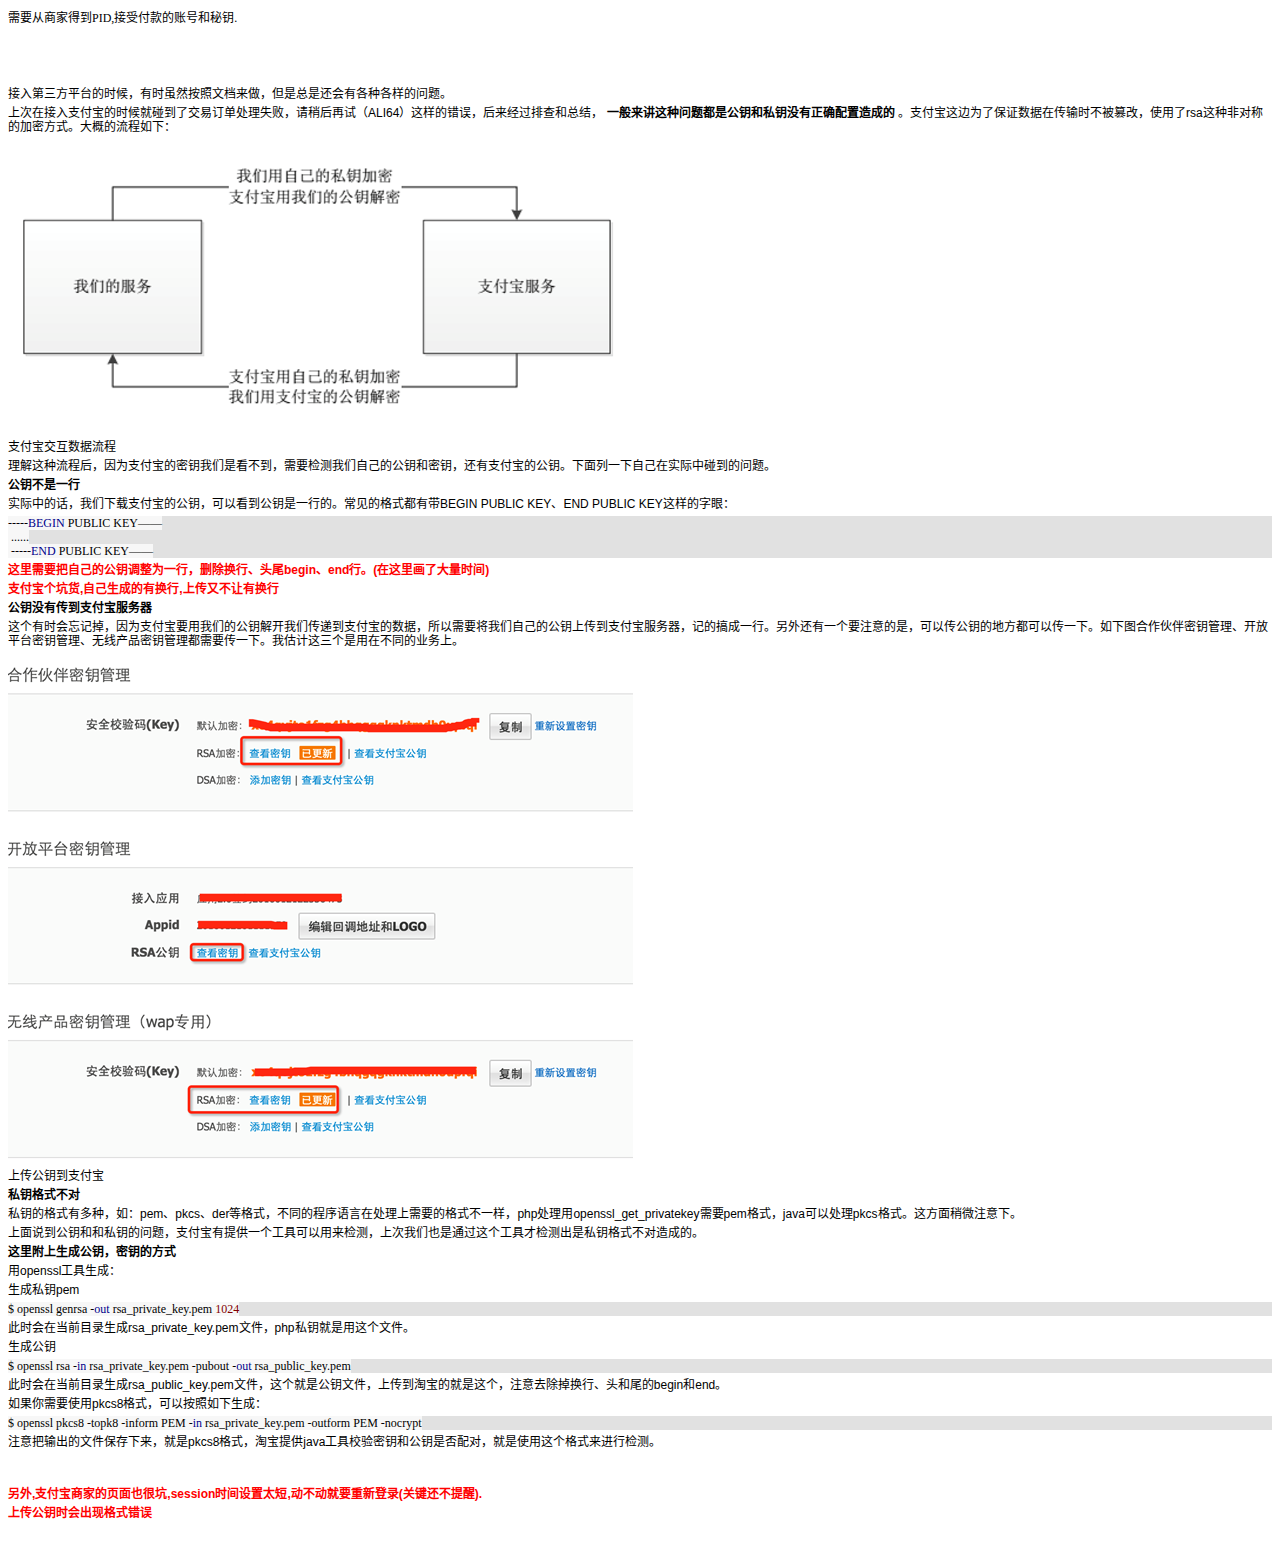
<file: ALIPAY.htm>
﻿<html xmlns:v="urn:schemas-microsoft-com:vml"
xmlns:o="urn:schemas-microsoft-com:office:office"
xmlns:w="urn:schemas-microsoft-com:office:word"
xmlns:m="http://schemas.microsoft.com/office/2004/12/omml"
xmlns="http://www.w3.org/TR/REC-html40">

<head>
<meta http-equiv=Content-Type content="text/html; charset=gb2312">
<meta name=ProgId content=Word.Document>
<meta name=Generator content="Microsoft Word 14">
<meta name=Originator content="Microsoft Word 14">
<link rel=File-List href="ALIPAY%20.files/filelist.xml">
<link rel=Edit-Time-Data href="ALIPAY%20.files/editdata.mso">
<!--[if !mso]>
<style>
v\:* {behavior:url(#default#VML);}
o\:* {behavior:url(#default#VML);}
w\:* {behavior:url(#default#VML);}
.shape {behavior:url(#default#VML);}
</style>
<![endif]--><!--[if gte mso 9]><xml>
 <o:DocumentProperties>
  <o:Author>xiaosong</o:Author>
  <o:LastAuthor>xiaosong</o:LastAuthor>
  <o:Revision>2</o:Revision>
  <o:TotalTime>0</o:TotalTime>
  <o:Created>2016-06-01T09:09:00Z</o:Created>
  <o:LastSaved>2016-06-01T09:09:00Z</o:LastSaved>
  <o:Pages>3</o:Pages>
  <o:Words>197</o:Words>
  <o:Characters>1128</o:Characters>
  <o:Lines>9</o:Lines>
  <o:Paragraphs>2</o:Paragraphs>
  <o:CharactersWithSpaces>1323</o:CharactersWithSpaces>
  <o:Version>14.00</o:Version>
 </o:DocumentProperties>
 <o:OfficeDocumentSettings>
  <o:AllowPNG/>
 </o:OfficeDocumentSettings>
</xml><![endif]-->
<link rel=themeData href="ALIPAY%20.files/themedata.thmx">
<link rel=colorSchemeMapping href="ALIPAY%20.files/colorschememapping.xml">
<!--[if gte mso 9]><xml>
 <w:WordDocument>
  <w:TrackMoves>false</w:TrackMoves>
  <w:TrackFormatting/>
  <w:PunctuationKerning/>
  <w:DrawingGridVerticalSpacing>7.8 磅</w:DrawingGridVerticalSpacing>
  <w:DisplayHorizontalDrawingGridEvery>0</w:DisplayHorizontalDrawingGridEvery>
  <w:DisplayVerticalDrawingGridEvery>2</w:DisplayVerticalDrawingGridEvery>
  <w:ValidateAgainstSchemas/>
  <w:SaveIfXMLInvalid>false</w:SaveIfXMLInvalid>
  <w:IgnoreMixedContent>false</w:IgnoreMixedContent>
  <w:AlwaysShowPlaceholderText>false</w:AlwaysShowPlaceholderText>
  <w:DoNotPromoteQF/>
  <w:LidThemeOther>EN-US</w:LidThemeOther>
  <w:LidThemeAsian>ZH-CN</w:LidThemeAsian>
  <w:LidThemeComplexScript>X-NONE</w:LidThemeComplexScript>
  <w:Compatibility>
   <w:SpaceForUL/>
   <w:BalanceSingleByteDoubleByteWidth/>
   <w:DoNotLeaveBackslashAlone/>
   <w:ULTrailSpace/>
   <w:DoNotExpandShiftReturn/>
   <w:AdjustLineHeightInTable/>
   <w:BreakWrappedTables/>
   <w:SnapToGridInCell/>
   <w:WrapTextWithPunct/>
   <w:UseAsianBreakRules/>
   <w:DontGrowAutofit/>
   <w:SplitPgBreakAndParaMark/>
   <w:EnableOpenTypeKerning/>
   <w:DontFlipMirrorIndents/>
   <w:OverrideTableStyleHps/>
   <w:UseFELayout/>
  </w:Compatibility>
  <m:mathPr>
   <m:mathFont m:val="Cambria Math"/>
   <m:brkBin m:val="before"/>
   <m:brkBinSub m:val="&#45;-"/>
   <m:smallFrac m:val="off"/>
   <m:dispDef/>
   <m:lMargin m:val="0"/>
   <m:rMargin m:val="0"/>
   <m:defJc m:val="centerGroup"/>
   <m:wrapIndent m:val="1440"/>
   <m:intLim m:val="subSup"/>
   <m:naryLim m:val="undOvr"/>
  </m:mathPr></w:WordDocument>
</xml><![endif]--><!--[if gte mso 9]><xml>
 <w:LatentStyles DefLockedState="false" DefUnhideWhenUsed="true"
  DefSemiHidden="true" DefQFormat="false" DefPriority="99"
  LatentStyleCount="267">
  <w:LsdException Locked="false" Priority="0" SemiHidden="false"
   UnhideWhenUsed="false" QFormat="true" Name="Normal"/>
  <w:LsdException Locked="false" Priority="9" SemiHidden="false"
   UnhideWhenUsed="false" QFormat="true" Name="heading 1"/>
  <w:LsdException Locked="false" Priority="9" QFormat="true" Name="heading 2"/>
  <w:LsdException Locked="false" Priority="9" QFormat="true" Name="heading 3"/>
  <w:LsdException Locked="false" Priority="9" QFormat="true" Name="heading 4"/>
  <w:LsdException Locked="false" Priority="9" QFormat="true" Name="heading 5"/>
  <w:LsdException Locked="false" Priority="9" QFormat="true" Name="heading 6"/>
  <w:LsdException Locked="false" Priority="9" QFormat="true" Name="heading 7"/>
  <w:LsdException Locked="false" Priority="9" QFormat="true" Name="heading 8"/>
  <w:LsdException Locked="false" Priority="9" QFormat="true" Name="heading 9"/>
  <w:LsdException Locked="false" Priority="39" Name="toc 1"/>
  <w:LsdException Locked="false" Priority="39" Name="toc 2"/>
  <w:LsdException Locked="false" Priority="39" Name="toc 3"/>
  <w:LsdException Locked="false" Priority="39" Name="toc 4"/>
  <w:LsdException Locked="false" Priority="39" Name="toc 5"/>
  <w:LsdException Locked="false" Priority="39" Name="toc 6"/>
  <w:LsdException Locked="false" Priority="39" Name="toc 7"/>
  <w:LsdException Locked="false" Priority="39" Name="toc 8"/>
  <w:LsdException Locked="false" Priority="39" Name="toc 9"/>
  <w:LsdException Locked="false" Priority="35" QFormat="true" Name="caption"/>
  <w:LsdException Locked="false" Priority="10" SemiHidden="false"
   UnhideWhenUsed="false" QFormat="true" Name="Title"/>
  <w:LsdException Locked="false" Priority="1" Name="Default Paragraph Font"/>
  <w:LsdException Locked="false" Priority="11" SemiHidden="false"
   UnhideWhenUsed="false" QFormat="true" Name="Subtitle"/>
  <w:LsdException Locked="false" Priority="22" SemiHidden="false"
   UnhideWhenUsed="false" QFormat="true" Name="Strong"/>
  <w:LsdException Locked="false" Priority="20" SemiHidden="false"
   UnhideWhenUsed="false" QFormat="true" Name="Emphasis"/>
  <w:LsdException Locked="false" Priority="59" SemiHidden="false"
   UnhideWhenUsed="false" Name="Table Grid"/>
  <w:LsdException Locked="false" UnhideWhenUsed="false" Name="Placeholder Text"/>
  <w:LsdException Locked="false" Priority="1" SemiHidden="false"
   UnhideWhenUsed="false" QFormat="true" Name="No Spacing"/>
  <w:LsdException Locked="false" Priority="60" SemiHidden="false"
   UnhideWhenUsed="false" Name="Light Shading"/>
  <w:LsdException Locked="false" Priority="61" SemiHidden="false"
   UnhideWhenUsed="false" Name="Light List"/>
  <w:LsdException Locked="false" Priority="62" SemiHidden="false"
   UnhideWhenUsed="false" Name="Light Grid"/>
  <w:LsdException Locked="false" Priority="63" SemiHidden="false"
   UnhideWhenUsed="false" Name="Medium Shading 1"/>
  <w:LsdException Locked="false" Priority="64" SemiHidden="false"
   UnhideWhenUsed="false" Name="Medium Shading 2"/>
  <w:LsdException Locked="false" Priority="65" SemiHidden="false"
   UnhideWhenUsed="false" Name="Medium List 1"/>
  <w:LsdException Locked="false" Priority="66" SemiHidden="false"
   UnhideWhenUsed="false" Name="Medium List 2"/>
  <w:LsdException Locked="false" Priority="67" SemiHidden="false"
   UnhideWhenUsed="false" Name="Medium Grid 1"/>
  <w:LsdException Locked="false" Priority="68" SemiHidden="false"
   UnhideWhenUsed="false" Name="Medium Grid 2"/>
  <w:LsdException Locked="false" Priority="69" SemiHidden="false"
   UnhideWhenUsed="false" Name="Medium Grid 3"/>
  <w:LsdException Locked="false" Priority="70" SemiHidden="false"
   UnhideWhenUsed="false" Name="Dark List"/>
  <w:LsdException Locked="false" Priority="71" SemiHidden="false"
   UnhideWhenUsed="false" Name="Colorful Shading"/>
  <w:LsdException Locked="false" Priority="72" SemiHidden="false"
   UnhideWhenUsed="false" Name="Colorful List"/>
  <w:LsdException Locked="false" Priority="73" SemiHidden="false"
   UnhideWhenUsed="false" Name="Colorful Grid"/>
  <w:LsdException Locked="false" Priority="60" SemiHidden="false"
   UnhideWhenUsed="false" Name="Light Shading Accent 1"/>
  <w:LsdException Locked="false" Priority="61" SemiHidden="false"
   UnhideWhenUsed="false" Name="Light List Accent 1"/>
  <w:LsdException Locked="false" Priority="62" SemiHidden="false"
   UnhideWhenUsed="false" Name="Light Grid Accent 1"/>
  <w:LsdException Locked="false" Priority="63" SemiHidden="false"
   UnhideWhenUsed="false" Name="Medium Shading 1 Accent 1"/>
  <w:LsdException Locked="false" Priority="64" SemiHidden="false"
   UnhideWhenUsed="false" Name="Medium Shading 2 Accent 1"/>
  <w:LsdException Locked="false" Priority="65" SemiHidden="false"
   UnhideWhenUsed="false" Name="Medium List 1 Accent 1"/>
  <w:LsdException Locked="false" UnhideWhenUsed="false" Name="Revision"/>
  <w:LsdException Locked="false" Priority="34" SemiHidden="false"
   UnhideWhenUsed="false" QFormat="true" Name="List Paragraph"/>
  <w:LsdException Locked="false" Priority="29" SemiHidden="false"
   UnhideWhenUsed="false" QFormat="true" Name="Quote"/>
  <w:LsdException Locked="false" Priority="30" SemiHidden="false"
   UnhideWhenUsed="false" QFormat="true" Name="Intense Quote"/>
  <w:LsdException Locked="false" Priority="66" SemiHidden="false"
   UnhideWhenUsed="false" Name="Medium List 2 Accent 1"/>
  <w:LsdException Locked="false" Priority="67" SemiHidden="false"
   UnhideWhenUsed="false" Name="Medium Grid 1 Accent 1"/>
  <w:LsdException Locked="false" Priority="68" SemiHidden="false"
   UnhideWhenUsed="false" Name="Medium Grid 2 Accent 1"/>
  <w:LsdException Locked="false" Priority="69" SemiHidden="false"
   UnhideWhenUsed="false" Name="Medium Grid 3 Accent 1"/>
  <w:LsdException Locked="false" Priority="70" SemiHidden="false"
   UnhideWhenUsed="false" Name="Dark List Accent 1"/>
  <w:LsdException Locked="false" Priority="71" SemiHidden="false"
   UnhideWhenUsed="false" Name="Colorful Shading Accent 1"/>
  <w:LsdException Locked="false" Priority="72" SemiHidden="false"
   UnhideWhenUsed="false" Name="Colorful List Accent 1"/>
  <w:LsdException Locked="false" Priority="73" SemiHidden="false"
   UnhideWhenUsed="false" Name="Colorful Grid Accent 1"/>
  <w:LsdException Locked="false" Priority="60" SemiHidden="false"
   UnhideWhenUsed="false" Name="Light Shading Accent 2"/>
  <w:LsdException Locked="false" Priority="61" SemiHidden="false"
   UnhideWhenUsed="false" Name="Light List Accent 2"/>
  <w:LsdException Locked="false" Priority="62" SemiHidden="false"
   UnhideWhenUsed="false" Name="Light Grid Accent 2"/>
  <w:LsdException Locked="false" Priority="63" SemiHidden="false"
   UnhideWhenUsed="false" Name="Medium Shading 1 Accent 2"/>
  <w:LsdException Locked="false" Priority="64" SemiHidden="false"
   UnhideWhenUsed="false" Name="Medium Shading 2 Accent 2"/>
  <w:LsdException Locked="false" Priority="65" SemiHidden="false"
   UnhideWhenUsed="false" Name="Medium List 1 Accent 2"/>
  <w:LsdException Locked="false" Priority="66" SemiHidden="false"
   UnhideWhenUsed="false" Name="Medium List 2 Accent 2"/>
  <w:LsdException Locked="false" Priority="67" SemiHidden="false"
   UnhideWhenUsed="false" Name="Medium Grid 1 Accent 2"/>
  <w:LsdException Locked="false" Priority="68" SemiHidden="false"
   UnhideWhenUsed="false" Name="Medium Grid 2 Accent 2"/>
  <w:LsdException Locked="false" Priority="69" SemiHidden="false"
   UnhideWhenUsed="false" Name="Medium Grid 3 Accent 2"/>
  <w:LsdException Locked="false" Priority="70" SemiHidden="false"
   UnhideWhenUsed="false" Name="Dark List Accent 2"/>
  <w:LsdException Locked="false" Priority="71" SemiHidden="false"
   UnhideWhenUsed="false" Name="Colorful Shading Accent 2"/>
  <w:LsdException Locked="false" Priority="72" SemiHidden="false"
   UnhideWhenUsed="false" Name="Colorful List Accent 2"/>
  <w:LsdException Locked="false" Priority="73" SemiHidden="false"
   UnhideWhenUsed="false" Name="Colorful Grid Accent 2"/>
  <w:LsdException Locked="false" Priority="60" SemiHidden="false"
   UnhideWhenUsed="false" Name="Light Shading Accent 3"/>
  <w:LsdException Locked="false" Priority="61" SemiHidden="false"
   UnhideWhenUsed="false" Name="Light List Accent 3"/>
  <w:LsdException Locked="false" Priority="62" SemiHidden="false"
   UnhideWhenUsed="false" Name="Light Grid Accent 3"/>
  <w:LsdException Locked="false" Priority="63" SemiHidden="false"
   UnhideWhenUsed="false" Name="Medium Shading 1 Accent 3"/>
  <w:LsdException Locked="false" Priority="64" SemiHidden="false"
   UnhideWhenUsed="false" Name="Medium Shading 2 Accent 3"/>
  <w:LsdException Locked="false" Priority="65" SemiHidden="false"
   UnhideWhenUsed="false" Name="Medium List 1 Accent 3"/>
  <w:LsdException Locked="false" Priority="66" SemiHidden="false"
   UnhideWhenUsed="false" Name="Medium List 2 Accent 3"/>
  <w:LsdException Locked="false" Priority="67" SemiHidden="false"
   UnhideWhenUsed="false" Name="Medium Grid 1 Accent 3"/>
  <w:LsdException Locked="false" Priority="68" SemiHidden="false"
   UnhideWhenUsed="false" Name="Medium Grid 2 Accent 3"/>
  <w:LsdException Locked="false" Priority="69" SemiHidden="false"
   UnhideWhenUsed="false" Name="Medium Grid 3 Accent 3"/>
  <w:LsdException Locked="false" Priority="70" SemiHidden="false"
   UnhideWhenUsed="false" Name="Dark List Accent 3"/>
  <w:LsdException Locked="false" Priority="71" SemiHidden="false"
   UnhideWhenUsed="false" Name="Colorful Shading Accent 3"/>
  <w:LsdException Locked="false" Priority="72" SemiHidden="false"
   UnhideWhenUsed="false" Name="Colorful List Accent 3"/>
  <w:LsdException Locked="false" Priority="73" SemiHidden="false"
   UnhideWhenUsed="false" Name="Colorful Grid Accent 3"/>
  <w:LsdException Locked="false" Priority="60" SemiHidden="false"
   UnhideWhenUsed="false" Name="Light Shading Accent 4"/>
  <w:LsdException Locked="false" Priority="61" SemiHidden="false"
   UnhideWhenUsed="false" Name="Light List Accent 4"/>
  <w:LsdException Locked="false" Priority="62" SemiHidden="false"
   UnhideWhenUsed="false" Name="Light Grid Accent 4"/>
  <w:LsdException Locked="false" Priority="63" SemiHidden="false"
   UnhideWhenUsed="false" Name="Medium Shading 1 Accent 4"/>
  <w:LsdException Locked="false" Priority="64" SemiHidden="false"
   UnhideWhenUsed="false" Name="Medium Shading 2 Accent 4"/>
  <w:LsdException Locked="false" Priority="65" SemiHidden="false"
   UnhideWhenUsed="false" Name="Medium List 1 Accent 4"/>
  <w:LsdException Locked="false" Priority="66" SemiHidden="false"
   UnhideWhenUsed="false" Name="Medium List 2 Accent 4"/>
  <w:LsdException Locked="false" Priority="67" SemiHidden="false"
   UnhideWhenUsed="false" Name="Medium Grid 1 Accent 4"/>
  <w:LsdException Locked="false" Priority="68" SemiHidden="false"
   UnhideWhenUsed="false" Name="Medium Grid 2 Accent 4"/>
  <w:LsdException Locked="false" Priority="69" SemiHidden="false"
   UnhideWhenUsed="false" Name="Medium Grid 3 Accent 4"/>
  <w:LsdException Locked="false" Priority="70" SemiHidden="false"
   UnhideWhenUsed="false" Name="Dark List Accent 4"/>
  <w:LsdException Locked="false" Priority="71" SemiHidden="false"
   UnhideWhenUsed="false" Name="Colorful Shading Accent 4"/>
  <w:LsdException Locked="false" Priority="72" SemiHidden="false"
   UnhideWhenUsed="false" Name="Colorful List Accent 4"/>
  <w:LsdException Locked="false" Priority="73" SemiHidden="false"
   UnhideWhenUsed="false" Name="Colorful Grid Accent 4"/>
  <w:LsdException Locked="false" Priority="60" SemiHidden="false"
   UnhideWhenUsed="false" Name="Light Shading Accent 5"/>
  <w:LsdException Locked="false" Priority="61" SemiHidden="false"
   UnhideWhenUsed="false" Name="Light List Accent 5"/>
  <w:LsdException Locked="false" Priority="62" SemiHidden="false"
   UnhideWhenUsed="false" Name="Light Grid Accent 5"/>
  <w:LsdException Locked="false" Priority="63" SemiHidden="false"
   UnhideWhenUsed="false" Name="Medium Shading 1 Accent 5"/>
  <w:LsdException Locked="false" Priority="64" SemiHidden="false"
   UnhideWhenUsed="false" Name="Medium Shading 2 Accent 5"/>
  <w:LsdException Locked="false" Priority="65" SemiHidden="false"
   UnhideWhenUsed="false" Name="Medium List 1 Accent 5"/>
  <w:LsdException Locked="false" Priority="66" SemiHidden="false"
   UnhideWhenUsed="false" Name="Medium List 2 Accent 5"/>
  <w:LsdException Locked="false" Priority="67" SemiHidden="false"
   UnhideWhenUsed="false" Name="Medium Grid 1 Accent 5"/>
  <w:LsdException Locked="false" Priority="68" SemiHidden="false"
   UnhideWhenUsed="false" Name="Medium Grid 2 Accent 5"/>
  <w:LsdException Locked="false" Priority="69" SemiHidden="false"
   UnhideWhenUsed="false" Name="Medium Grid 3 Accent 5"/>
  <w:LsdException Locked="false" Priority="70" SemiHidden="false"
   UnhideWhenUsed="false" Name="Dark List Accent 5"/>
  <w:LsdException Locked="false" Priority="71" SemiHidden="false"
   UnhideWhenUsed="false" Name="Colorful Shading Accent 5"/>
  <w:LsdException Locked="false" Priority="72" SemiHidden="false"
   UnhideWhenUsed="false" Name="Colorful List Accent 5"/>
  <w:LsdException Locked="false" Priority="73" SemiHidden="false"
   UnhideWhenUsed="false" Name="Colorful Grid Accent 5"/>
  <w:LsdException Locked="false" Priority="60" SemiHidden="false"
   UnhideWhenUsed="false" Name="Light Shading Accent 6"/>
  <w:LsdException Locked="false" Priority="61" SemiHidden="false"
   UnhideWhenUsed="false" Name="Light List Accent 6"/>
  <w:LsdException Locked="false" Priority="62" SemiHidden="false"
   UnhideWhenUsed="false" Name="Light Grid Accent 6"/>
  <w:LsdException Locked="false" Priority="63" SemiHidden="false"
   UnhideWhenUsed="false" Name="Medium Shading 1 Accent 6"/>
  <w:LsdException Locked="false" Priority="64" SemiHidden="false"
   UnhideWhenUsed="false" Name="Medium Shading 2 Accent 6"/>
  <w:LsdException Locked="false" Priority="65" SemiHidden="false"
   UnhideWhenUsed="false" Name="Medium List 1 Accent 6"/>
  <w:LsdException Locked="false" Priority="66" SemiHidden="false"
   UnhideWhenUsed="false" Name="Medium List 2 Accent 6"/>
  <w:LsdException Locked="false" Priority="67" SemiHidden="false"
   UnhideWhenUsed="false" Name="Medium Grid 1 Accent 6"/>
  <w:LsdException Locked="false" Priority="68" SemiHidden="false"
   UnhideWhenUsed="false" Name="Medium Grid 2 Accent 6"/>
  <w:LsdException Locked="false" Priority="69" SemiHidden="false"
   UnhideWhenUsed="false" Name="Medium Grid 3 Accent 6"/>
  <w:LsdException Locked="false" Priority="70" SemiHidden="false"
   UnhideWhenUsed="false" Name="Dark List Accent 6"/>
  <w:LsdException Locked="false" Priority="71" SemiHidden="false"
   UnhideWhenUsed="false" Name="Colorful Shading Accent 6"/>
  <w:LsdException Locked="false" Priority="72" SemiHidden="false"
   UnhideWhenUsed="false" Name="Colorful List Accent 6"/>
  <w:LsdException Locked="false" Priority="73" SemiHidden="false"
   UnhideWhenUsed="false" Name="Colorful Grid Accent 6"/>
  <w:LsdException Locked="false" Priority="19" SemiHidden="false"
   UnhideWhenUsed="false" QFormat="true" Name="Subtle Emphasis"/>
  <w:LsdException Locked="false" Priority="21" SemiHidden="false"
   UnhideWhenUsed="false" QFormat="true" Name="Intense Emphasis"/>
  <w:LsdException Locked="false" Priority="31" SemiHidden="false"
   UnhideWhenUsed="false" QFormat="true" Name="Subtle Reference"/>
  <w:LsdException Locked="false" Priority="32" SemiHidden="false"
   UnhideWhenUsed="false" QFormat="true" Name="Intense Reference"/>
  <w:LsdException Locked="false" Priority="33" SemiHidden="false"
   UnhideWhenUsed="false" QFormat="true" Name="Book Title"/>
  <w:LsdException Locked="false" Priority="37" Name="Bibliography"/>
  <w:LsdException Locked="false" Priority="39" QFormat="true" Name="TOC Heading"/>
 </w:LatentStyles>
</xml><![endif]-->
<style>
<!--
 /* Font Definitions */
 @font-face
	{font-family:Helvetica;
	panose-1:2 11 6 4 2 2 2 2 2 4;
	mso-font-charset:0;
	mso-generic-font-family:swiss;
	mso-font-format:other;
	mso-font-pitch:variable;
	mso-font-signature:3 0 0 0 1 0;}
@font-face
	{font-family:宋体;
	panose-1:2 1 6 0 3 1 1 1 1 1;
	mso-font-alt:SimSun;
	mso-font-charset:134;
	mso-generic-font-family:auto;
	mso-font-pitch:variable;
	mso-font-signature:3 680460288 22 0 262145 0;}
@font-face
	{font-family:宋体;
	panose-1:2 1 6 0 3 1 1 1 1 1;
	mso-font-alt:SimSun;
	mso-font-charset:134;
	mso-generic-font-family:auto;
	mso-font-pitch:variable;
	mso-font-signature:3 680460288 22 0 262145 0;}
@font-face
	{font-family:Calibri;
	panose-1:2 15 5 2 2 2 4 3 2 4;
	mso-font-charset:0;
	mso-generic-font-family:swiss;
	mso-font-pitch:variable;
	mso-font-signature:-520092929 1073786111 9 0 415 0;}
@font-face
	{font-family:微软雅黑;
	panose-1:2 11 5 3 2 2 4 2 2 4;
	mso-font-charset:134;
	mso-generic-font-family:swiss;
	mso-font-pitch:variable;
	mso-font-signature:-2147483001 672087122 22 0 262175 0;}
@font-face
	{font-family:"\@微软雅黑";
	panose-1:2 11 5 3 2 2 4 2 2 4;
	mso-font-charset:134;
	mso-generic-font-family:swiss;
	mso-font-pitch:variable;
	mso-font-signature:-2147483001 672087122 22 0 262175 0;}
@font-face
	{font-family:"\@宋体";
	panose-1:2 1 6 0 3 1 1 1 1 1;
	mso-font-charset:134;
	mso-generic-font-family:auto;
	mso-font-pitch:variable;
	mso-font-signature:3 680460288 22 0 262145 0;}
@font-face
	{font-family:Consolas;
	panose-1:2 11 6 9 2 2 4 3 2 4;
	mso-font-charset:0;
	mso-generic-font-family:modern;
	mso-font-pitch:fixed;
	mso-font-signature:-520092929 1073806591 9 0 415 0;}
 /* Style Definitions */
 p.MsoNormal, li.MsoNormal, div.MsoNormal
	{mso-style-unhide:no;
	mso-style-qformat:yes;
	mso-style-parent:"";
	margin:0cm;
	margin-bottom:.0001pt;
	text-align:justify;
	text-justify:inter-ideograph;
	mso-pagination:none;
	font-size:10.5pt;
	mso-bidi-font-size:11.0pt;
	font-family:"Calibri","sans-serif";
	mso-ascii-font-family:Calibri;
	mso-ascii-theme-font:minor-latin;
	mso-fareast-font-family:宋体;
	mso-fareast-theme-font:minor-fareast;
	mso-hansi-font-family:Calibri;
	mso-hansi-theme-font:minor-latin;
	mso-bidi-font-family:"Times New Roman";
	mso-bidi-theme-font:minor-bidi;
	mso-font-kerning:1.0pt;}
p.MsoHeader, li.MsoHeader, div.MsoHeader
	{mso-style-priority:99;
	mso-style-link:"页眉 Char";
	margin:0cm;
	margin-bottom:.0001pt;
	text-align:center;
	mso-pagination:none;
	tab-stops:center 207.65pt right 415.3pt;
	layout-grid-mode:char;
	border:none;
	mso-border-bottom-alt:solid windowtext .75pt;
	padding:0cm;
	mso-padding-alt:0cm 0cm 1.0pt 0cm;
	font-size:9.0pt;
	font-family:"Calibri","sans-serif";
	mso-ascii-font-family:Calibri;
	mso-ascii-theme-font:minor-latin;
	mso-fareast-font-family:宋体;
	mso-fareast-theme-font:minor-fareast;
	mso-hansi-font-family:Calibri;
	mso-hansi-theme-font:minor-latin;
	mso-bidi-font-family:"Times New Roman";
	mso-bidi-theme-font:minor-bidi;
	mso-font-kerning:1.0pt;}
p.MsoFooter, li.MsoFooter, div.MsoFooter
	{mso-style-priority:99;
	mso-style-link:"页脚 Char";
	margin:0cm;
	margin-bottom:.0001pt;
	mso-pagination:none;
	tab-stops:center 207.65pt right 415.3pt;
	layout-grid-mode:char;
	font-size:9.0pt;
	font-family:"Calibri","sans-serif";
	mso-ascii-font-family:Calibri;
	mso-ascii-theme-font:minor-latin;
	mso-fareast-font-family:宋体;
	mso-fareast-theme-font:minor-fareast;
	mso-hansi-font-family:Calibri;
	mso-hansi-theme-font:minor-latin;
	mso-bidi-font-family:"Times New Roman";
	mso-bidi-theme-font:minor-bidi;
	mso-font-kerning:1.0pt;}
p.MsoAcetate, li.MsoAcetate, div.MsoAcetate
	{mso-style-noshow:yes;
	mso-style-priority:99;
	mso-style-link:"批注框文本 Char";
	margin:0cm;
	margin-bottom:.0001pt;
	text-align:justify;
	text-justify:inter-ideograph;
	mso-pagination:none;
	font-size:9.0pt;
	font-family:"Calibri","sans-serif";
	mso-ascii-font-family:Calibri;
	mso-ascii-theme-font:minor-latin;
	mso-fareast-font-family:宋体;
	mso-fareast-theme-font:minor-fareast;
	mso-hansi-font-family:Calibri;
	mso-hansi-theme-font:minor-latin;
	mso-bidi-font-family:"Times New Roman";
	mso-bidi-theme-font:minor-bidi;
	mso-font-kerning:1.0pt;}
span.Char
	{mso-style-name:"页眉 Char";
	mso-style-priority:99;
	mso-style-unhide:no;
	mso-style-locked:yes;
	mso-style-link:页眉;
	mso-ansi-font-size:9.0pt;
	mso-bidi-font-size:9.0pt;}
span.Char0
	{mso-style-name:"页脚 Char";
	mso-style-priority:99;
	mso-style-unhide:no;
	mso-style-locked:yes;
	mso-style-link:页脚;
	mso-ansi-font-size:9.0pt;
	mso-bidi-font-size:9.0pt;}
span.Char1
	{mso-style-name:"批注框文本 Char";
	mso-style-noshow:yes;
	mso-style-priority:99;
	mso-style-unhide:no;
	mso-style-locked:yes;
	mso-style-link:批注框文本;
	mso-ansi-font-size:9.0pt;
	mso-bidi-font-size:9.0pt;}
.MsoChpDefault
	{mso-style-type:export-only;
	mso-default-props:yes;
	font-family:"Calibri","sans-serif";
	mso-bidi-font-family:"Times New Roman";
	mso-bidi-theme-font:minor-bidi;}
 /* Page Definitions */
 @page
	{mso-page-border-surround-header:no;
	mso-page-border-surround-footer:no;
	mso-footnote-separator:url("ALIPAY%20.files/header.htm") fs;
	mso-footnote-continuation-separator:url("ALIPAY%20.files/header.htm") fcs;
	mso-endnote-separator:url("ALIPAY%20.files/header.htm") es;
	mso-endnote-continuation-separator:url("ALIPAY%20.files/header.htm") ecs;}
@page WordSection1
	{size:595.3pt 841.9pt;
	margin:72.0pt 90.0pt 72.0pt 90.0pt;
	mso-header-margin:42.55pt;
	mso-footer-margin:49.6pt;
	mso-paper-source:0;
	layout-grid:15.6pt;}
div.WordSection1
	{page:WordSection1;}
-->
</style>
<!--[if gte mso 10]>
<style>
 /* Style Definitions */
 table.MsoNormalTable
	{mso-style-name:普通表格;
	mso-tstyle-rowband-size:0;
	mso-tstyle-colband-size:0;
	mso-style-noshow:yes;
	mso-style-priority:99;
	mso-style-parent:"";
	mso-padding-alt:0cm 5.4pt 0cm 5.4pt;
	mso-para-margin:0cm;
	mso-para-margin-bottom:.0001pt;
	mso-pagination:widow-orphan;
	font-size:10.5pt;
	mso-bidi-font-size:11.0pt;
	font-family:"Calibri","sans-serif";
	mso-ascii-font-family:Calibri;
	mso-ascii-theme-font:minor-latin;
	mso-hansi-font-family:Calibri;
	mso-hansi-theme-font:minor-latin;
	mso-bidi-font-family:"Times New Roman";
	mso-bidi-theme-font:minor-bidi;
	mso-font-kerning:1.0pt;}
</style>
<![endif]--><!--[if gte mso 9]><xml>
 <o:shapedefaults v:ext="edit" spidmax="2049"/>
</xml><![endif]--><!--[if gte mso 9]><xml>
 <o:shapelayout v:ext="edit">
  <o:idmap v:ext="edit" data="1"/>
 </o:shapelayout></xml><![endif]-->
</head>

<body lang=ZH-CN style='tab-interval:21.0pt;text-justify-trim:punctuation'>

<div class=WordSection1 style='layout-grid:15.6pt'>

<p class=MsoNormal align=left style='text-align:left;mso-pagination:widow-orphan'><span
style='font-size:9.0pt;font-family:"微软雅黑","sans-serif";mso-bidi-font-family:
宋体;color:black;background:white;mso-font-kerning:0pt'>需要从商家得到<span lang=EN-US>PID,</span>接受付款的账号和秘钥<span
lang=EN-US>.</span></span><span lang=EN-US style='font-size:12.0pt;font-family:
宋体;mso-bidi-font-family:宋体;mso-font-kerning:0pt'><o:p></o:p></span></p>

<p class=MsoNormal align=left style='text-align:left;line-height:10.5pt;
mso-pagination:widow-orphan;background:white'><span lang=EN-US
style='font-size:9.0pt;font-family:"微软雅黑","sans-serif";mso-bidi-font-family:
宋体;color:black;mso-font-kerning:0pt'><br style='mso-special-character:line-break'>
<![if !supportLineBreakNewLine]><br style='mso-special-character:line-break'>
<![endif]></span><span lang=EN-US style='mso-bidi-font-size:10.5pt;font-family:
"微软雅黑","sans-serif";mso-bidi-font-family:宋体;color:black;mso-font-kerning:0pt'><o:p></o:p></span></p>

<p class=MsoNormal align=left style='text-align:left;line-height:10.5pt;
mso-pagination:widow-orphan;background:white'><span lang=EN-US
style='font-size:9.0pt;font-family:"微软雅黑","sans-serif";mso-bidi-font-family:
宋体;color:black;mso-font-kerning:0pt'><br style='mso-special-character:line-break'>
<![if !supportLineBreakNewLine]><br style='mso-special-character:line-break'>
<![endif]></span><span lang=EN-US style='mso-bidi-font-size:10.5pt;font-family:
"微软雅黑","sans-serif";mso-bidi-font-family:宋体;color:black;mso-font-kerning:0pt'><o:p></o:p></span></p>

<p class=MsoNormal align=left style='margin-top:3.75pt;margin-right:0cm;
margin-bottom:3.75pt;margin-left:0cm;text-align:left;line-height:10.5pt;
mso-pagination:widow-orphan;background:white'><span style='font-size:9.0pt;
font-family:"微软雅黑","sans-serif";mso-ascii-font-family:Helvetica;mso-hansi-font-family:
Helvetica;mso-bidi-font-family:宋体;color:black;mso-font-kerning:0pt'>接入第三方平台的时候，有时虽然按照文档来做，但是总是还会有各种各样的问题。</span><span
lang=EN-US style='mso-bidi-font-size:10.5pt;font-family:"Helvetica","sans-serif";
mso-fareast-font-family:微软雅黑;mso-bidi-font-family:宋体;color:black;mso-font-kerning:
0pt'><o:p></o:p></span></p>

<p class=MsoNormal align=left style='margin-top:3.75pt;margin-right:0cm;
margin-bottom:3.75pt;margin-left:0cm;text-align:left;line-height:10.5pt;
mso-pagination:widow-orphan;background:white'><span style='font-size:9.0pt;
font-family:"微软雅黑","sans-serif";mso-ascii-font-family:Helvetica;mso-hansi-font-family:
Helvetica;mso-bidi-font-family:宋体;color:black;mso-font-kerning:0pt'>上次在接入支付宝的时候就碰到了交易订单处理失败，请稍后再试（</span><span
lang=EN-US style='font-size:9.0pt;font-family:"Helvetica","sans-serif";
mso-fareast-font-family:微软雅黑;mso-bidi-font-family:宋体;color:black;mso-font-kerning:
0pt'>ALI64</span><span style='font-size:9.0pt;font-family:"微软雅黑","sans-serif";
mso-ascii-font-family:Helvetica;mso-hansi-font-family:Helvetica;mso-bidi-font-family:
宋体;color:black;mso-font-kerning:0pt'>）这样的错误，后来经过排查和总结，</span><span lang=EN-US
style='font-size:9.0pt;font-family:"Helvetica","sans-serif";mso-fareast-font-family:
微软雅黑;mso-bidi-font-family:宋体;color:black;mso-font-kerning:0pt'>&nbsp;</span><b><span
style='font-size:9.0pt;font-family:"微软雅黑","sans-serif";mso-ascii-font-family:
Helvetica;mso-hansi-font-family:Helvetica;mso-bidi-font-family:宋体;color:black;
mso-font-kerning:0pt'>一般来讲这种问题都是公钥和私钥没有正确配置造成的</span></b><b><span lang=EN-US
style='font-size:9.0pt;font-family:"Helvetica","sans-serif";mso-fareast-font-family:
微软雅黑;mso-bidi-font-family:宋体;color:black;mso-font-kerning:0pt'>&nbsp;</span></b><span
style='font-size:9.0pt;font-family:"微软雅黑","sans-serif";mso-ascii-font-family:
Helvetica;mso-hansi-font-family:Helvetica;mso-bidi-font-family:宋体;color:black;
mso-font-kerning:0pt'>。支付宝这边为了保证数据在传输时不被篡改，使用了</span><span lang=EN-US
style='font-size:9.0pt;font-family:"Helvetica","sans-serif";mso-fareast-font-family:
微软雅黑;mso-bidi-font-family:宋体;color:black;mso-font-kerning:0pt'>rsa</span><span
style='font-size:9.0pt;font-family:"微软雅黑","sans-serif";mso-ascii-font-family:
Helvetica;mso-hansi-font-family:Helvetica;mso-bidi-font-family:宋体;color:black;
mso-font-kerning:0pt'>这种非对称的加密方式。大概的流程如下：</span><span lang=EN-US
style='mso-bidi-font-size:10.5pt;font-family:"Helvetica","sans-serif";
mso-fareast-font-family:微软雅黑;mso-bidi-font-family:宋体;color:black;mso-font-kerning:
0pt'><o:p></o:p></span></p>

<p class=MsoNormal align=left style='text-align:left;line-height:10.5pt;
mso-pagination:widow-orphan;background:white'><span lang=EN-US
style='font-size:9.0pt;font-family:"Helvetica","sans-serif";mso-fareast-font-family:
微软雅黑;mso-bidi-font-family:宋体;color:black;mso-font-kerning:0pt;mso-no-proof:
yes'><!--[if gte vml 1]><v:shapetype id="_x0000_t75" coordsize="21600,21600"
 o:spt="75" o:preferrelative="t" path="m@4@5l@4@11@9@11@9@5xe" filled="f"
 stroked="f">
 <v:stroke joinstyle="miter"/>
 <v:formulas>
  <v:f eqn="if lineDrawn pixelLineWidth 0"/>
  <v:f eqn="sum @0 1 0"/>
  <v:f eqn="sum 0 0 @1"/>
  <v:f eqn="prod @2 1 2"/>
  <v:f eqn="prod @3 21600 pixelWidth"/>
  <v:f eqn="prod @3 21600 pixelHeight"/>
  <v:f eqn="sum @0 0 1"/>
  <v:f eqn="prod @6 1 2"/>
  <v:f eqn="prod @7 21600 pixelWidth"/>
  <v:f eqn="sum @8 21600 0"/>
  <v:f eqn="prod @7 21600 pixelHeight"/>
  <v:f eqn="sum @10 21600 0"/>
 </v:formulas>
 <v:path o:extrusionok="f" gradientshapeok="t" o:connecttype="rect"/>
 <o:lock v:ext="edit" aspectratio="t"/>
</v:shapetype><v:shape id="图片_x0020_3" o:spid="_x0000_i1026" type="#_x0000_t75"
 alt="说明: 支付宝交互数据流程" style='width:375pt;height:177.6pt;visibility:visible;
 mso-wrap-style:square'>
 <v:imagedata src="ALIPAY%20.files/image001.png" o:title="支付宝交互数据流程"/>
</v:shape><![endif]--><![if !vml]><img width=625 height=296
src="ALIPAY%20.files/image002.png" alt="说明: 支付宝交互数据流程" v:shapes="图片_x0020_3"><![endif]></span><span
lang=EN-US style='mso-bidi-font-size:10.5pt;font-family:"Helvetica","sans-serif";
mso-fareast-font-family:微软雅黑;mso-bidi-font-family:宋体;color:black;mso-font-kerning:
0pt'><o:p></o:p></span></p>

<p class=MsoNormal align=left style='margin-top:3.75pt;margin-right:0cm;
margin-bottom:3.75pt;margin-left:0cm;text-align:left;line-height:10.5pt;
mso-pagination:widow-orphan;background:white'><span style='font-size:9.0pt;
font-family:"微软雅黑","sans-serif";mso-ascii-font-family:Helvetica;mso-hansi-font-family:
Helvetica;mso-bidi-font-family:宋体;color:black;mso-font-kerning:0pt'>支付宝交互数据流程</span><span
lang=EN-US style='mso-bidi-font-size:10.5pt;font-family:"Helvetica","sans-serif";
mso-fareast-font-family:微软雅黑;mso-bidi-font-family:宋体;color:black;mso-font-kerning:
0pt'><o:p></o:p></span></p>

<p class=MsoNormal align=left style='margin-top:3.75pt;margin-right:0cm;
margin-bottom:3.75pt;margin-left:0cm;text-align:left;line-height:10.5pt;
mso-pagination:widow-orphan;background:white'><span style='font-size:9.0pt;
font-family:"微软雅黑","sans-serif";mso-ascii-font-family:Helvetica;mso-hansi-font-family:
Helvetica;mso-bidi-font-family:宋体;color:black;mso-font-kerning:0pt'>理解这种流程后，因为支付宝的密钥我们是看不到，需要检测我们自己的公钥和密钥，还有支付宝的公钥。下面列一下自己在实际中碰到的问题。</span><span
lang=EN-US style='mso-bidi-font-size:10.5pt;font-family:"Helvetica","sans-serif";
mso-fareast-font-family:微软雅黑;mso-bidi-font-family:宋体;color:black;mso-font-kerning:
0pt'><o:p></o:p></span></p>

<p class=MsoNormal align=left style='mso-margin-top-alt:auto;mso-margin-bottom-alt:
auto;text-align:left;line-height:10.5pt;mso-pagination:widow-orphan;mso-outline-level:
2;background:white'><b><span style='font-size:9.0pt;font-family:"微软雅黑","sans-serif";
mso-ascii-font-family:Helvetica;mso-hansi-font-family:Helvetica;mso-bidi-font-family:
宋体;color:black;mso-font-kerning:0pt'>公钥不是一行</span></b><b><span lang=EN-US
style='font-size:18.0pt;font-family:"Helvetica","sans-serif";mso-fareast-font-family:
微软雅黑;mso-bidi-font-family:宋体;color:black;mso-font-kerning:0pt'><o:p></o:p></span></b></p>

<p class=MsoNormal align=left style='margin-top:3.75pt;margin-right:0cm;
margin-bottom:3.75pt;margin-left:0cm;text-align:left;line-height:10.5pt;
mso-pagination:widow-orphan;background:white'><span style='font-size:9.0pt;
font-family:"微软雅黑","sans-serif";mso-ascii-font-family:Helvetica;mso-hansi-font-family:
Helvetica;mso-bidi-font-family:宋体;color:black;mso-font-kerning:0pt'>实际中的话，我们下载支付宝的公钥，可以看到公钥是一行的。常见的格式都有带</span><span
lang=EN-US style='font-size:9.0pt;font-family:"Helvetica","sans-serif";
mso-fareast-font-family:微软雅黑;mso-bidi-font-family:宋体;color:black;mso-font-kerning:
0pt'>BEGIN PUBLIC KEY</span><span style='font-size:9.0pt;font-family:"微软雅黑","sans-serif";
mso-ascii-font-family:Helvetica;mso-hansi-font-family:Helvetica;mso-bidi-font-family:
宋体;color:black;mso-font-kerning:0pt'>、</span><span lang=EN-US style='font-size:
9.0pt;font-family:"Helvetica","sans-serif";mso-fareast-font-family:微软雅黑;
mso-bidi-font-family:宋体;color:black;mso-font-kerning:0pt'>END PUBLIC KEY</span><span
style='font-size:9.0pt;font-family:"微软雅黑","sans-serif";mso-ascii-font-family:
Helvetica;mso-hansi-font-family:Helvetica;mso-bidi-font-family:宋体;color:black;
mso-font-kerning:0pt'>这样的字眼：</span><span lang=EN-US style='mso-bidi-font-size:
10.5pt;font-family:"Helvetica","sans-serif";mso-fareast-font-family:微软雅黑;
mso-bidi-font-family:宋体;color:black;mso-font-kerning:0pt'><o:p></o:p></span></p>

<p class=MsoNormal align=left style='text-align:left;line-height:10.5pt;
mso-pagination:widow-orphan;tab-stops:45.8pt 91.6pt 137.4pt 183.2pt 229.0pt 274.8pt 320.6pt 366.4pt 412.2pt 458.0pt 503.8pt 549.6pt 595.4pt 641.2pt 687.0pt 732.8pt;
background:#E1E1E1'><span lang=EN-US style='font-size:9.0pt;font-family:Consolas;
mso-fareast-font-family:宋体;color:black;background:#F7F7F7;mso-font-kerning:
0pt'>-----</span><span lang=EN-US style='font-size:9.0pt;font-family:Consolas;
mso-fareast-font-family:宋体;color:darkblue;background:#F7F7F7;mso-font-kerning:
0pt'>BEGIN</span><span lang=EN-US style='font-size:9.0pt;font-family:Consolas;
mso-fareast-font-family:宋体;color:black;background:#F7F7F7;mso-font-kerning:
0pt'> PUBLIC KEY——<o:p></o:p></span></p>

<p class=MsoNormal align=left style='text-align:left;line-height:10.5pt;
mso-pagination:widow-orphan;tab-stops:45.8pt 91.6pt 137.4pt 183.2pt 229.0pt 274.8pt 320.6pt 366.4pt 412.2pt 458.0pt 503.8pt 549.6pt 595.4pt 641.2pt 687.0pt 732.8pt;
background:#E1E1E1'><span lang=EN-US style='font-size:9.0pt;font-family:Consolas;
mso-fareast-font-family:宋体;color:black;background:#F7F7F7;mso-font-kerning:
0pt'><span style='mso-spacerun:yes'>&nbsp;</span>......<o:p></o:p></span></p>

<p class=MsoNormal align=left style='text-align:left;line-height:10.5pt;
mso-pagination:widow-orphan;tab-stops:45.8pt 91.6pt 137.4pt 183.2pt 229.0pt 274.8pt 320.6pt 366.4pt 412.2pt 458.0pt 503.8pt 549.6pt 595.4pt 641.2pt 687.0pt 732.8pt;
background:#E1E1E1'><span lang=EN-US style='font-size:9.0pt;font-family:Consolas;
mso-fareast-font-family:宋体;color:black;background:#F7F7F7;mso-font-kerning:
0pt'><span style='mso-spacerun:yes'>&nbsp;</span>-----</span><span lang=EN-US
style='font-size:9.0pt;font-family:Consolas;mso-fareast-font-family:宋体;
color:darkblue;background:#F7F7F7;mso-font-kerning:0pt'>END</span><span
lang=EN-US style='font-size:9.0pt;font-family:Consolas;mso-fareast-font-family:
宋体;color:black;background:#F7F7F7;mso-font-kerning:0pt'> PUBLIC KEY——</span><span
lang=EN-US style='font-size:12.0pt;font-family:Consolas;mso-fareast-font-family:
宋体;color:black;mso-font-kerning:0pt'><o:p></o:p></span></p>

<p class=MsoNormal align=left style='margin-top:3.75pt;margin-right:0cm;
margin-bottom:3.75pt;margin-left:0cm;text-align:left;line-height:10.5pt;
mso-pagination:widow-orphan;background:white'><b><span style='font-size:9.0pt;
font-family:"微软雅黑","sans-serif";mso-ascii-font-family:Helvetica;mso-hansi-font-family:
Helvetica;mso-bidi-font-family:宋体;color:red;mso-font-kerning:0pt'>这里需要把自己的公钥调整为一行，删除换行、头尾</span></b><b><span
lang=EN-US style='font-size:9.0pt;font-family:"Helvetica","sans-serif";
mso-fareast-font-family:微软雅黑;mso-bidi-font-family:宋体;color:red;mso-font-kerning:
0pt'>begin</span></b><b><span style='font-size:9.0pt;font-family:"微软雅黑","sans-serif";
mso-ascii-font-family:Helvetica;mso-hansi-font-family:Helvetica;mso-bidi-font-family:
宋体;color:red;mso-font-kerning:0pt'>、</span></b><b><span lang=EN-US
style='font-size:9.0pt;font-family:"Helvetica","sans-serif";mso-fareast-font-family:
微软雅黑;mso-bidi-font-family:宋体;color:red;mso-font-kerning:0pt'>end</span></b><b><span
style='font-size:9.0pt;font-family:"微软雅黑","sans-serif";mso-ascii-font-family:
Helvetica;mso-hansi-font-family:Helvetica;mso-bidi-font-family:宋体;color:red;
mso-font-kerning:0pt'>行。</span></b><b><span lang=EN-US style='font-size:9.0pt;
font-family:"Helvetica","sans-serif";mso-fareast-font-family:微软雅黑;mso-bidi-font-family:
宋体;color:red;mso-font-kerning:0pt'>(</span></b><b><span style='font-size:9.0pt;
font-family:"微软雅黑","sans-serif";mso-ascii-font-family:Helvetica;mso-hansi-font-family:
Helvetica;mso-bidi-font-family:宋体;color:red;mso-font-kerning:0pt'>在这里画了大量时间</span></b><b><span
lang=EN-US style='font-size:9.0pt;font-family:"Helvetica","sans-serif";
mso-fareast-font-family:微软雅黑;mso-bidi-font-family:宋体;color:red;mso-font-kerning:
0pt'>)</span></b><span lang=EN-US style='mso-bidi-font-size:10.5pt;font-family:
"Helvetica","sans-serif";mso-fareast-font-family:微软雅黑;mso-bidi-font-family:
宋体;color:black;mso-font-kerning:0pt'><o:p></o:p></span></p>

<p class=MsoNormal align=left style='margin-top:3.75pt;margin-right:0cm;
margin-bottom:3.75pt;margin-left:0cm;text-align:left;line-height:10.5pt;
mso-pagination:widow-orphan;background:white'><b><span style='font-size:9.0pt;
font-family:"微软雅黑","sans-serif";mso-ascii-font-family:Helvetica;mso-hansi-font-family:
Helvetica;mso-bidi-font-family:宋体;color:red;mso-font-kerning:0pt'>支付宝个坑货</span></b><b><span
lang=EN-US style='font-size:9.0pt;font-family:"Helvetica","sans-serif";
mso-fareast-font-family:微软雅黑;mso-bidi-font-family:宋体;color:red;mso-font-kerning:
0pt'>,</span></b><b><span style='font-size:9.0pt;font-family:"微软雅黑","sans-serif";
mso-ascii-font-family:Helvetica;mso-hansi-font-family:Helvetica;mso-bidi-font-family:
宋体;color:red;mso-font-kerning:0pt'>自己生成的有换行</span></b><b><span lang=EN-US
style='font-size:9.0pt;font-family:"Helvetica","sans-serif";mso-fareast-font-family:
微软雅黑;mso-bidi-font-family:宋体;color:red;mso-font-kerning:0pt'>,</span></b><b><span
style='font-size:9.0pt;font-family:"微软雅黑","sans-serif";mso-ascii-font-family:
Helvetica;mso-hansi-font-family:Helvetica;mso-bidi-font-family:宋体;color:red;
mso-font-kerning:0pt'>上传又不让有换行</span></b><span lang=EN-US style='mso-bidi-font-size:
10.5pt;font-family:"Helvetica","sans-serif";mso-fareast-font-family:微软雅黑;
mso-bidi-font-family:宋体;color:black;mso-font-kerning:0pt'><o:p></o:p></span></p>

<p class=MsoNormal align=left style='mso-margin-top-alt:auto;mso-margin-bottom-alt:
auto;text-align:left;line-height:10.5pt;mso-pagination:widow-orphan;mso-outline-level:
2;background:white'><b><span style='font-size:9.0pt;font-family:"微软雅黑","sans-serif";
mso-ascii-font-family:Helvetica;mso-hansi-font-family:Helvetica;mso-bidi-font-family:
宋体;color:black;mso-font-kerning:0pt'>公钥没有传到支付宝服务器</span></b><b><span
lang=EN-US style='font-size:18.0pt;font-family:"Helvetica","sans-serif";
mso-fareast-font-family:微软雅黑;mso-bidi-font-family:宋体;color:black;mso-font-kerning:
0pt'><o:p></o:p></span></b></p>

<p class=MsoNormal align=left style='margin-top:3.75pt;margin-right:0cm;
margin-bottom:3.75pt;margin-left:0cm;text-align:left;line-height:10.5pt;
mso-pagination:widow-orphan;background:white'><span style='font-size:9.0pt;
font-family:"微软雅黑","sans-serif";mso-ascii-font-family:Helvetica;mso-hansi-font-family:
Helvetica;mso-bidi-font-family:宋体;color:black;mso-font-kerning:0pt'>这个有时会忘记掉，因为支付宝要用我们的公钥解开我们传递到支付宝的数据，所以需要将我们自己的公钥上传到支付宝服务器，记的搞成一行。另外还有一个要注意的是，可以传公钥的地方都可以传一下。如下图合作伙伴密钥管理、开放平台密钥管理、无线产品密钥管理都需要传一下。我估计这三个是用在不同的业务上。</span><span
lang=EN-US style='mso-bidi-font-size:10.5pt;font-family:"Helvetica","sans-serif";
mso-fareast-font-family:微软雅黑;mso-bidi-font-family:宋体;color:black;mso-font-kerning:
0pt'><o:p></o:p></span></p>

<p class=MsoNormal align=left style='text-align:left;line-height:10.5pt;
mso-pagination:widow-orphan;background:white'><span lang=EN-US
style='font-size:9.0pt;font-family:"Helvetica","sans-serif";mso-fareast-font-family:
微软雅黑;mso-bidi-font-family:宋体;color:black;mso-font-kerning:0pt;mso-no-proof:
yes'><!--[if gte vml 1]><v:shape id="图片_x0020_4" o:spid="_x0000_i1025" type="#_x0000_t75"
 alt="说明: 上传公钥到支付宝" style='width:375pt;height:306.6pt;visibility:visible;
 mso-wrap-style:square'>
 <v:imagedata src="ALIPAY%20.files/image003.png" o:title="上传公钥到支付宝"/>
</v:shape><![endif]--><![if !vml]><img width=625 height=511
src="ALIPAY%20.files/image004.png" alt="说明: 上传公钥到支付宝" v:shapes="图片_x0020_4"><![endif]></span><span
lang=EN-US style='mso-bidi-font-size:10.5pt;font-family:"Helvetica","sans-serif";
mso-fareast-font-family:微软雅黑;mso-bidi-font-family:宋体;color:black;mso-font-kerning:
0pt'><o:p></o:p></span></p>

<p class=MsoNormal align=left style='margin-top:3.75pt;margin-right:0cm;
margin-bottom:3.75pt;margin-left:0cm;text-align:left;line-height:10.5pt;
mso-pagination:widow-orphan;background:white'><span style='font-size:9.0pt;
font-family:"微软雅黑","sans-serif";mso-ascii-font-family:Helvetica;mso-hansi-font-family:
Helvetica;mso-bidi-font-family:宋体;color:black;mso-font-kerning:0pt'>上传公钥到支付宝</span><span
lang=EN-US style='mso-bidi-font-size:10.5pt;font-family:"Helvetica","sans-serif";
mso-fareast-font-family:微软雅黑;mso-bidi-font-family:宋体;color:black;mso-font-kerning:
0pt'><o:p></o:p></span></p>

<p class=MsoNormal align=left style='mso-margin-top-alt:auto;mso-margin-bottom-alt:
auto;text-align:left;line-height:10.5pt;mso-pagination:widow-orphan;mso-outline-level:
2;background:white'><b><span style='font-size:9.0pt;font-family:"微软雅黑","sans-serif";
mso-ascii-font-family:Helvetica;mso-hansi-font-family:Helvetica;mso-bidi-font-family:
宋体;color:black;mso-font-kerning:0pt'>私钥格式不对</span></b><b><span lang=EN-US
style='font-size:18.0pt;font-family:"Helvetica","sans-serif";mso-fareast-font-family:
微软雅黑;mso-bidi-font-family:宋体;color:black;mso-font-kerning:0pt'><o:p></o:p></span></b></p>

<p class=MsoNormal align=left style='margin-top:3.75pt;margin-right:0cm;
margin-bottom:3.75pt;margin-left:0cm;text-align:left;line-height:10.5pt;
mso-pagination:widow-orphan;background:white'><span style='font-size:9.0pt;
font-family:"微软雅黑","sans-serif";mso-ascii-font-family:Helvetica;mso-hansi-font-family:
Helvetica;mso-bidi-font-family:宋体;color:black;mso-font-kerning:0pt'>私钥的格式有多种，如：</span><span
lang=EN-US style='font-size:9.0pt;font-family:"Helvetica","sans-serif";
mso-fareast-font-family:微软雅黑;mso-bidi-font-family:宋体;color:black;mso-font-kerning:
0pt'>pem</span><span style='font-size:9.0pt;font-family:"微软雅黑","sans-serif";
mso-ascii-font-family:Helvetica;mso-hansi-font-family:Helvetica;mso-bidi-font-family:
宋体;color:black;mso-font-kerning:0pt'>、</span><span lang=EN-US style='font-size:
9.0pt;font-family:"Helvetica","sans-serif";mso-fareast-font-family:微软雅黑;
mso-bidi-font-family:宋体;color:black;mso-font-kerning:0pt'>pkcs</span><span
style='font-size:9.0pt;font-family:"微软雅黑","sans-serif";mso-ascii-font-family:
Helvetica;mso-hansi-font-family:Helvetica;mso-bidi-font-family:宋体;color:black;
mso-font-kerning:0pt'>、</span><span lang=EN-US style='font-size:9.0pt;
font-family:"Helvetica","sans-serif";mso-fareast-font-family:微软雅黑;mso-bidi-font-family:
宋体;color:black;mso-font-kerning:0pt'>der</span><span style='font-size:9.0pt;
font-family:"微软雅黑","sans-serif";mso-ascii-font-family:Helvetica;mso-hansi-font-family:
Helvetica;mso-bidi-font-family:宋体;color:black;mso-font-kerning:0pt'>等格式，不同的程序语言在处理上需要的格式不一样，</span><span
lang=EN-US style='font-size:9.0pt;font-family:"Helvetica","sans-serif";
mso-fareast-font-family:微软雅黑;mso-bidi-font-family:宋体;color:black;mso-font-kerning:
0pt'>php</span><span style='font-size:9.0pt;font-family:"微软雅黑","sans-serif";
mso-ascii-font-family:Helvetica;mso-hansi-font-family:Helvetica;mso-bidi-font-family:
宋体;color:black;mso-font-kerning:0pt'>处理用</span><span lang=EN-US
style='font-size:9.0pt;font-family:"Helvetica","sans-serif";mso-fareast-font-family:
微软雅黑;mso-bidi-font-family:宋体;color:black;mso-font-kerning:0pt'>openssl_get_privatekey</span><span
style='font-size:9.0pt;font-family:"微软雅黑","sans-serif";mso-ascii-font-family:
Helvetica;mso-hansi-font-family:Helvetica;mso-bidi-font-family:宋体;color:black;
mso-font-kerning:0pt'>需要</span><span lang=EN-US style='font-size:9.0pt;
font-family:"Helvetica","sans-serif";mso-fareast-font-family:微软雅黑;mso-bidi-font-family:
宋体;color:black;mso-font-kerning:0pt'>pem</span><span style='font-size:9.0pt;
font-family:"微软雅黑","sans-serif";mso-ascii-font-family:Helvetica;mso-hansi-font-family:
Helvetica;mso-bidi-font-family:宋体;color:black;mso-font-kerning:0pt'>格式，</span><span
lang=EN-US style='font-size:9.0pt;font-family:"Helvetica","sans-serif";
mso-fareast-font-family:微软雅黑;mso-bidi-font-family:宋体;color:black;mso-font-kerning:
0pt'>java</span><span style='font-size:9.0pt;font-family:"微软雅黑","sans-serif";
mso-ascii-font-family:Helvetica;mso-hansi-font-family:Helvetica;mso-bidi-font-family:
宋体;color:black;mso-font-kerning:0pt'>可以处理</span><span lang=EN-US
style='font-size:9.0pt;font-family:"Helvetica","sans-serif";mso-fareast-font-family:
微软雅黑;mso-bidi-font-family:宋体;color:black;mso-font-kerning:0pt'>pkcs</span><span
style='font-size:9.0pt;font-family:"微软雅黑","sans-serif";mso-ascii-font-family:
Helvetica;mso-hansi-font-family:Helvetica;mso-bidi-font-family:宋体;color:black;
mso-font-kerning:0pt'>格式。这方面稍微注意下。</span><span lang=EN-US style='mso-bidi-font-size:
10.5pt;font-family:"Helvetica","sans-serif";mso-fareast-font-family:微软雅黑;
mso-bidi-font-family:宋体;color:black;mso-font-kerning:0pt'><o:p></o:p></span></p>

<p class=MsoNormal align=left style='margin-top:3.75pt;margin-right:0cm;
margin-bottom:3.75pt;margin-left:0cm;text-align:left;line-height:10.5pt;
mso-pagination:widow-orphan;background:white'><span style='font-size:9.0pt;
font-family:"微软雅黑","sans-serif";mso-ascii-font-family:Helvetica;mso-hansi-font-family:
Helvetica;mso-bidi-font-family:宋体;color:black;mso-font-kerning:0pt'>上面说到公钥和和私钥的问题，支付宝有提供一个工具可以用来检测，上次我们也是通过这个工具才检测出是私钥格式不对造成的。</span><span
lang=EN-US style='mso-bidi-font-size:10.5pt;font-family:"Helvetica","sans-serif";
mso-fareast-font-family:微软雅黑;mso-bidi-font-family:宋体;color:black;mso-font-kerning:
0pt'><o:p></o:p></span></p>

<p class=MsoNormal align=left style='mso-margin-top-alt:auto;mso-margin-bottom-alt:
auto;text-align:left;line-height:10.5pt;mso-pagination:widow-orphan;mso-outline-level:
2;background:white'><b><span style='font-size:9.0pt;font-family:"微软雅黑","sans-serif";
mso-ascii-font-family:Helvetica;mso-hansi-font-family:Helvetica;mso-bidi-font-family:
宋体;color:black;mso-font-kerning:0pt'>这里附上生成公钥，密钥的方式</span></b><b><span
lang=EN-US style='font-size:18.0pt;font-family:"Helvetica","sans-serif";
mso-fareast-font-family:微软雅黑;mso-bidi-font-family:宋体;color:black;mso-font-kerning:
0pt'><o:p></o:p></span></b></p>

<p class=MsoNormal align=left style='margin-top:3.75pt;margin-right:0cm;
margin-bottom:3.75pt;margin-left:0cm;text-align:left;line-height:10.5pt;
mso-pagination:widow-orphan;background:white'><span style='font-size:9.0pt;
font-family:"微软雅黑","sans-serif";mso-ascii-font-family:Helvetica;mso-hansi-font-family:
Helvetica;mso-bidi-font-family:宋体;color:black;mso-font-kerning:0pt'>用</span><span
lang=EN-US style='font-size:9.0pt;font-family:"Helvetica","sans-serif";
mso-fareast-font-family:微软雅黑;mso-bidi-font-family:宋体;color:black;mso-font-kerning:
0pt'>openssl</span><span style='font-size:9.0pt;font-family:"微软雅黑","sans-serif";
mso-ascii-font-family:Helvetica;mso-hansi-font-family:Helvetica;mso-bidi-font-family:
宋体;color:black;mso-font-kerning:0pt'>工具生成：</span><span lang=EN-US
style='mso-bidi-font-size:10.5pt;font-family:"Helvetica","sans-serif";
mso-fareast-font-family:微软雅黑;mso-bidi-font-family:宋体;color:black;mso-font-kerning:
0pt'><o:p></o:p></span></p>

<p class=MsoNormal align=left style='margin-top:3.75pt;margin-right:0cm;
margin-bottom:3.75pt;margin-left:0cm;text-align:left;line-height:10.5pt;
mso-pagination:widow-orphan;background:white'><span style='font-size:9.0pt;
font-family:"微软雅黑","sans-serif";mso-ascii-font-family:Helvetica;mso-hansi-font-family:
Helvetica;mso-bidi-font-family:宋体;color:black;mso-font-kerning:0pt'>生成私钥</span><span
lang=EN-US style='font-size:9.0pt;font-family:"Helvetica","sans-serif";
mso-fareast-font-family:微软雅黑;mso-bidi-font-family:宋体;color:black;mso-font-kerning:
0pt'>pem</span><span lang=EN-US style='mso-bidi-font-size:10.5pt;font-family:
"Helvetica","sans-serif";mso-fareast-font-family:微软雅黑;mso-bidi-font-family:
宋体;color:black;mso-font-kerning:0pt'><o:p></o:p></span></p>

<p class=MsoNormal align=left style='text-align:left;line-height:10.5pt;
mso-pagination:widow-orphan;tab-stops:45.8pt 91.6pt 137.4pt 183.2pt 229.0pt 274.8pt 320.6pt 366.4pt 412.2pt 458.0pt 503.8pt 549.6pt 595.4pt 641.2pt 687.0pt 732.8pt;
background:#E1E1E1'><span lang=EN-US style='font-size:9.0pt;font-family:Consolas;
mso-fareast-font-family:宋体;color:black;background:#F7F7F7;mso-font-kerning:
0pt'>$ openssl genrsa -</span><span lang=EN-US style='font-size:9.0pt;
font-family:Consolas;mso-fareast-font-family:宋体;color:darkblue;background:#F7F7F7;
mso-font-kerning:0pt'>out</span><span lang=EN-US style='font-size:9.0pt;
font-family:Consolas;mso-fareast-font-family:宋体;color:black;background:#F7F7F7;
mso-font-kerning:0pt'> rsa_private_key.pem </span><span lang=EN-US
style='font-size:9.0pt;font-family:Consolas;mso-fareast-font-family:宋体;
color:maroon;background:#F7F7F7;mso-font-kerning:0pt'>1024</span><span
lang=EN-US style='font-size:12.0pt;font-family:Consolas;mso-fareast-font-family:
宋体;color:black;mso-font-kerning:0pt'><o:p></o:p></span></p>

<p class=MsoNormal align=left style='margin-top:3.75pt;margin-right:0cm;
margin-bottom:3.75pt;margin-left:0cm;text-align:left;line-height:10.5pt;
mso-pagination:widow-orphan;background:white'><span style='font-size:9.0pt;
font-family:"微软雅黑","sans-serif";mso-ascii-font-family:Helvetica;mso-hansi-font-family:
Helvetica;mso-bidi-font-family:宋体;color:black;mso-font-kerning:0pt'>此时会在当前目录生成</span><span
lang=EN-US style='font-size:9.0pt;font-family:"Helvetica","sans-serif";
mso-fareast-font-family:微软雅黑;mso-bidi-font-family:宋体;color:black;mso-font-kerning:
0pt'>rsa_private_key.pem</span><span style='font-size:9.0pt;font-family:"微软雅黑","sans-serif";
mso-ascii-font-family:Helvetica;mso-hansi-font-family:Helvetica;mso-bidi-font-family:
宋体;color:black;mso-font-kerning:0pt'>文件，</span><span lang=EN-US
style='font-size:9.0pt;font-family:"Helvetica","sans-serif";mso-fareast-font-family:
微软雅黑;mso-bidi-font-family:宋体;color:black;mso-font-kerning:0pt'>php</span><span
style='font-size:9.0pt;font-family:"微软雅黑","sans-serif";mso-ascii-font-family:
Helvetica;mso-hansi-font-family:Helvetica;mso-bidi-font-family:宋体;color:black;
mso-font-kerning:0pt'>私钥就是用这个文件。</span><span lang=EN-US style='mso-bidi-font-size:
10.5pt;font-family:"Helvetica","sans-serif";mso-fareast-font-family:微软雅黑;
mso-bidi-font-family:宋体;color:black;mso-font-kerning:0pt'><o:p></o:p></span></p>

<p class=MsoNormal align=left style='margin-top:3.75pt;margin-right:0cm;
margin-bottom:3.75pt;margin-left:0cm;text-align:left;line-height:10.5pt;
mso-pagination:widow-orphan;background:white'><span style='font-size:9.0pt;
font-family:"微软雅黑","sans-serif";mso-ascii-font-family:Helvetica;mso-hansi-font-family:
Helvetica;mso-bidi-font-family:宋体;color:black;mso-font-kerning:0pt'>生成公钥</span><span
lang=EN-US style='mso-bidi-font-size:10.5pt;font-family:"Helvetica","sans-serif";
mso-fareast-font-family:微软雅黑;mso-bidi-font-family:宋体;color:black;mso-font-kerning:
0pt'><o:p></o:p></span></p>

<p class=MsoNormal align=left style='text-align:left;line-height:10.5pt;
mso-pagination:widow-orphan;tab-stops:45.8pt 91.6pt 137.4pt 183.2pt 229.0pt 274.8pt 320.6pt 366.4pt 412.2pt 458.0pt 503.8pt 549.6pt 595.4pt 641.2pt 687.0pt 732.8pt;
background:#E1E1E1'><span lang=EN-US style='font-size:9.0pt;font-family:Consolas;
mso-fareast-font-family:宋体;color:black;background:#F7F7F7;mso-font-kerning:
0pt'>$ openssl rsa -</span><span lang=EN-US style='font-size:9.0pt;font-family:
Consolas;mso-fareast-font-family:宋体;color:darkblue;background:#F7F7F7;
mso-font-kerning:0pt'>in</span><span lang=EN-US style='font-size:9.0pt;
font-family:Consolas;mso-fareast-font-family:宋体;color:black;background:#F7F7F7;
mso-font-kerning:0pt'> rsa_private_key.pem -pubout -</span><span lang=EN-US
style='font-size:9.0pt;font-family:Consolas;mso-fareast-font-family:宋体;
color:darkblue;background:#F7F7F7;mso-font-kerning:0pt'>out</span><span
lang=EN-US style='font-size:9.0pt;font-family:Consolas;mso-fareast-font-family:
宋体;color:black;background:#F7F7F7;mso-font-kerning:0pt'> rsa_public_key.pem</span><span
lang=EN-US style='font-size:12.0pt;font-family:Consolas;mso-fareast-font-family:
宋体;color:black;mso-font-kerning:0pt'><o:p></o:p></span></p>

<p class=MsoNormal align=left style='margin-top:3.75pt;margin-right:0cm;
margin-bottom:3.75pt;margin-left:0cm;text-align:left;line-height:10.5pt;
mso-pagination:widow-orphan;background:white'><span style='font-size:9.0pt;
font-family:"微软雅黑","sans-serif";mso-ascii-font-family:Helvetica;mso-hansi-font-family:
Helvetica;mso-bidi-font-family:宋体;color:black;mso-font-kerning:0pt'>此时会在当前目录生成</span><span
lang=EN-US style='font-size:9.0pt;font-family:"Helvetica","sans-serif";
mso-fareast-font-family:微软雅黑;mso-bidi-font-family:宋体;color:black;mso-font-kerning:
0pt'>rsa_public_key.pem</span><span style='font-size:9.0pt;font-family:"微软雅黑","sans-serif";
mso-ascii-font-family:Helvetica;mso-hansi-font-family:Helvetica;mso-bidi-font-family:
宋体;color:black;mso-font-kerning:0pt'>文件，这个就是公钥文件，上传到淘宝的就是这个，注意去除掉换行、头和尾的</span><span
lang=EN-US style='font-size:9.0pt;font-family:"Helvetica","sans-serif";
mso-fareast-font-family:微软雅黑;mso-bidi-font-family:宋体;color:black;mso-font-kerning:
0pt'>begin</span><span style='font-size:9.0pt;font-family:"微软雅黑","sans-serif";
mso-ascii-font-family:Helvetica;mso-hansi-font-family:Helvetica;mso-bidi-font-family:
宋体;color:black;mso-font-kerning:0pt'>和</span><span lang=EN-US style='font-size:
9.0pt;font-family:"Helvetica","sans-serif";mso-fareast-font-family:微软雅黑;
mso-bidi-font-family:宋体;color:black;mso-font-kerning:0pt'>end</span><span
style='font-size:9.0pt;font-family:"微软雅黑","sans-serif";mso-ascii-font-family:
Helvetica;mso-hansi-font-family:Helvetica;mso-bidi-font-family:宋体;color:black;
mso-font-kerning:0pt'>。</span><span lang=EN-US style='mso-bidi-font-size:10.5pt;
font-family:"Helvetica","sans-serif";mso-fareast-font-family:微软雅黑;mso-bidi-font-family:
宋体;color:black;mso-font-kerning:0pt'><o:p></o:p></span></p>

<p class=MsoNormal align=left style='margin-top:3.75pt;margin-right:0cm;
margin-bottom:3.75pt;margin-left:0cm;text-align:left;line-height:10.5pt;
mso-pagination:widow-orphan;background:white'><span style='font-size:9.0pt;
font-family:"微软雅黑","sans-serif";mso-ascii-font-family:Helvetica;mso-hansi-font-family:
Helvetica;mso-bidi-font-family:宋体;color:black;mso-font-kerning:0pt'>如果你需要使用</span><span
lang=EN-US style='font-size:9.0pt;font-family:"Helvetica","sans-serif";
mso-fareast-font-family:微软雅黑;mso-bidi-font-family:宋体;color:black;mso-font-kerning:
0pt'>pkcs8</span><span style='font-size:9.0pt;font-family:"微软雅黑","sans-serif";
mso-ascii-font-family:Helvetica;mso-hansi-font-family:Helvetica;mso-bidi-font-family:
宋体;color:black;mso-font-kerning:0pt'>格式，可以按照如下生成：</span><span lang=EN-US
style='mso-bidi-font-size:10.5pt;font-family:"Helvetica","sans-serif";
mso-fareast-font-family:微软雅黑;mso-bidi-font-family:宋体;color:black;mso-font-kerning:
0pt'><o:p></o:p></span></p>

<p class=MsoNormal align=left style='text-align:left;line-height:10.5pt;
mso-pagination:widow-orphan;tab-stops:45.8pt 91.6pt 137.4pt 183.2pt 229.0pt 274.8pt 320.6pt 366.4pt 412.2pt 458.0pt 503.8pt 549.6pt 595.4pt 641.2pt 687.0pt 732.8pt;
background:#E1E1E1'><span lang=EN-US style='font-size:9.0pt;font-family:Consolas;
mso-fareast-font-family:宋体;color:black;background:#F7F7F7;mso-font-kerning:
0pt'>$ openssl pkcs8 -topk8 -inform PEM -</span><span lang=EN-US
style='font-size:9.0pt;font-family:Consolas;mso-fareast-font-family:宋体;
color:darkblue;background:#F7F7F7;mso-font-kerning:0pt'>in</span><span
lang=EN-US style='font-size:9.0pt;font-family:Consolas;mso-fareast-font-family:
宋体;color:black;background:#F7F7F7;mso-font-kerning:0pt'> rsa_private_key.pem
-outform PEM -nocrypt</span><span lang=EN-US style='font-size:12.0pt;
font-family:Consolas;mso-fareast-font-family:宋体;color:black;mso-font-kerning:
0pt'><o:p></o:p></span></p>

<p class=MsoNormal align=left style='margin-top:3.75pt;margin-right:0cm;
margin-bottom:3.75pt;margin-left:0cm;text-align:left;line-height:10.5pt;
mso-pagination:widow-orphan;background:white'><span style='font-size:9.0pt;
font-family:"微软雅黑","sans-serif";mso-ascii-font-family:Helvetica;mso-hansi-font-family:
Helvetica;mso-bidi-font-family:宋体;color:black;mso-font-kerning:0pt'>注意把输出的文件保存下来，就是</span><span
lang=EN-US style='font-size:9.0pt;font-family:"Helvetica","sans-serif";
mso-fareast-font-family:微软雅黑;mso-bidi-font-family:宋体;color:black;mso-font-kerning:
0pt'>pkcs8</span><span style='font-size:9.0pt;font-family:"微软雅黑","sans-serif";
mso-ascii-font-family:Helvetica;mso-hansi-font-family:Helvetica;mso-bidi-font-family:
宋体;color:black;mso-font-kerning:0pt'>格式，淘宝提供</span><span lang=EN-US
style='font-size:9.0pt;font-family:"Helvetica","sans-serif";mso-fareast-font-family:
微软雅黑;mso-bidi-font-family:宋体;color:black;mso-font-kerning:0pt'>java</span><span
style='font-size:9.0pt;font-family:"微软雅黑","sans-serif";mso-ascii-font-family:
Helvetica;mso-hansi-font-family:Helvetica;mso-bidi-font-family:宋体;color:black;
mso-font-kerning:0pt'>工具校验密钥和公钥是否配对，就是使用这个格式来进行检测。</span><span lang=EN-US
style='mso-bidi-font-size:10.5pt;font-family:"Helvetica","sans-serif";
mso-fareast-font-family:微软雅黑;mso-bidi-font-family:宋体;color:black;mso-font-kerning:
0pt'><o:p></o:p></span></p>

<p class=MsoNormal align=left style='margin-top:3.75pt;margin-right:0cm;
margin-bottom:3.75pt;margin-left:0cm;text-align:left;line-height:10.5pt;
mso-pagination:widow-orphan;background:white'><span lang=EN-US
style='font-size:9.0pt;font-family:"Helvetica","sans-serif";mso-fareast-font-family:
微软雅黑;mso-bidi-font-family:宋体;color:black;mso-font-kerning:0pt'><br
style='mso-special-character:line-break'>
<![if !supportLineBreakNewLine]><br style='mso-special-character:line-break'>
<![endif]></span><span lang=EN-US style='mso-bidi-font-size:10.5pt;font-family:
"Helvetica","sans-serif";mso-fareast-font-family:微软雅黑;mso-bidi-font-family:
宋体;color:black;mso-font-kerning:0pt'><o:p></o:p></span></p>

<p class=MsoNormal align=left style='margin-top:3.75pt;margin-right:0cm;
margin-bottom:3.75pt;margin-left:0cm;text-align:left;line-height:10.5pt;
mso-pagination:widow-orphan;background:white'><b><span style='font-size:9.0pt;
font-family:"微软雅黑","sans-serif";mso-ascii-font-family:Helvetica;mso-hansi-font-family:
Helvetica;mso-bidi-font-family:宋体;color:red;mso-font-kerning:0pt'>另外</span></b><b><span
lang=EN-US style='font-size:9.0pt;font-family:"Helvetica","sans-serif";
mso-fareast-font-family:微软雅黑;mso-bidi-font-family:宋体;color:red;mso-font-kerning:
0pt'>,</span></b><b><span style='font-size:9.0pt;font-family:"微软雅黑","sans-serif";
mso-ascii-font-family:Helvetica;mso-hansi-font-family:Helvetica;mso-bidi-font-family:
宋体;color:red;mso-font-kerning:0pt'>支付宝商家的页面也很坑</span></b><b><span lang=EN-US
style='font-size:9.0pt;font-family:"Helvetica","sans-serif";mso-fareast-font-family:
微软雅黑;mso-bidi-font-family:宋体;color:red;mso-font-kerning:0pt'>,session</span></b><b><span
style='font-size:9.0pt;font-family:"微软雅黑","sans-serif";mso-ascii-font-family:
Helvetica;mso-hansi-font-family:Helvetica;mso-bidi-font-family:宋体;color:red;
mso-font-kerning:0pt'>时间设置太短</span></b><b><span lang=EN-US style='font-size:
9.0pt;font-family:"Helvetica","sans-serif";mso-fareast-font-family:微软雅黑;
mso-bidi-font-family:宋体;color:red;mso-font-kerning:0pt'>,</span></b><b><span
style='font-size:9.0pt;font-family:"微软雅黑","sans-serif";mso-ascii-font-family:
Helvetica;mso-hansi-font-family:Helvetica;mso-bidi-font-family:宋体;color:red;
mso-font-kerning:0pt'>动不动就要重新登录</span></b><b><span lang=EN-US style='font-size:
9.0pt;font-family:"Helvetica","sans-serif";mso-fareast-font-family:微软雅黑;
mso-bidi-font-family:宋体;color:red;mso-font-kerning:0pt'>(</span></b><b><span
style='font-size:9.0pt;font-family:"微软雅黑","sans-serif";mso-ascii-font-family:
Helvetica;mso-hansi-font-family:Helvetica;mso-bidi-font-family:宋体;color:red;
mso-font-kerning:0pt'>关键还不提醒</span></b><b><span lang=EN-US style='font-size:
9.0pt;font-family:"Helvetica","sans-serif";mso-fareast-font-family:微软雅黑;
mso-bidi-font-family:宋体;color:red;mso-font-kerning:0pt'>).</span></b><span
lang=EN-US style='mso-bidi-font-size:10.5pt;font-family:"Helvetica","sans-serif";
mso-fareast-font-family:微软雅黑;mso-bidi-font-family:宋体;color:black;mso-font-kerning:
0pt'><o:p></o:p></span></p>

<p class=MsoNormal align=left style='margin-top:3.75pt;margin-right:0cm;
margin-bottom:3.75pt;margin-left:0cm;text-align:left;line-height:10.5pt;
mso-pagination:widow-orphan;background:white'><b><span style='font-size:9.0pt;
font-family:"微软雅黑","sans-serif";mso-ascii-font-family:Helvetica;mso-hansi-font-family:
Helvetica;mso-bidi-font-family:宋体;color:red;mso-font-kerning:0pt'>上传公钥时会出现格式错误</span></b><span
lang=EN-US style='mso-bidi-font-size:10.5pt;font-family:"Helvetica","sans-serif";
mso-fareast-font-family:微软雅黑;mso-bidi-font-family:宋体;color:black;mso-font-kerning:
0pt'><o:p></o:p></span></p>

<p class=MsoNormal><span lang=EN-US><o:p>&nbsp;</o:p></span></p>

</div>

</body>

</html>
</file>
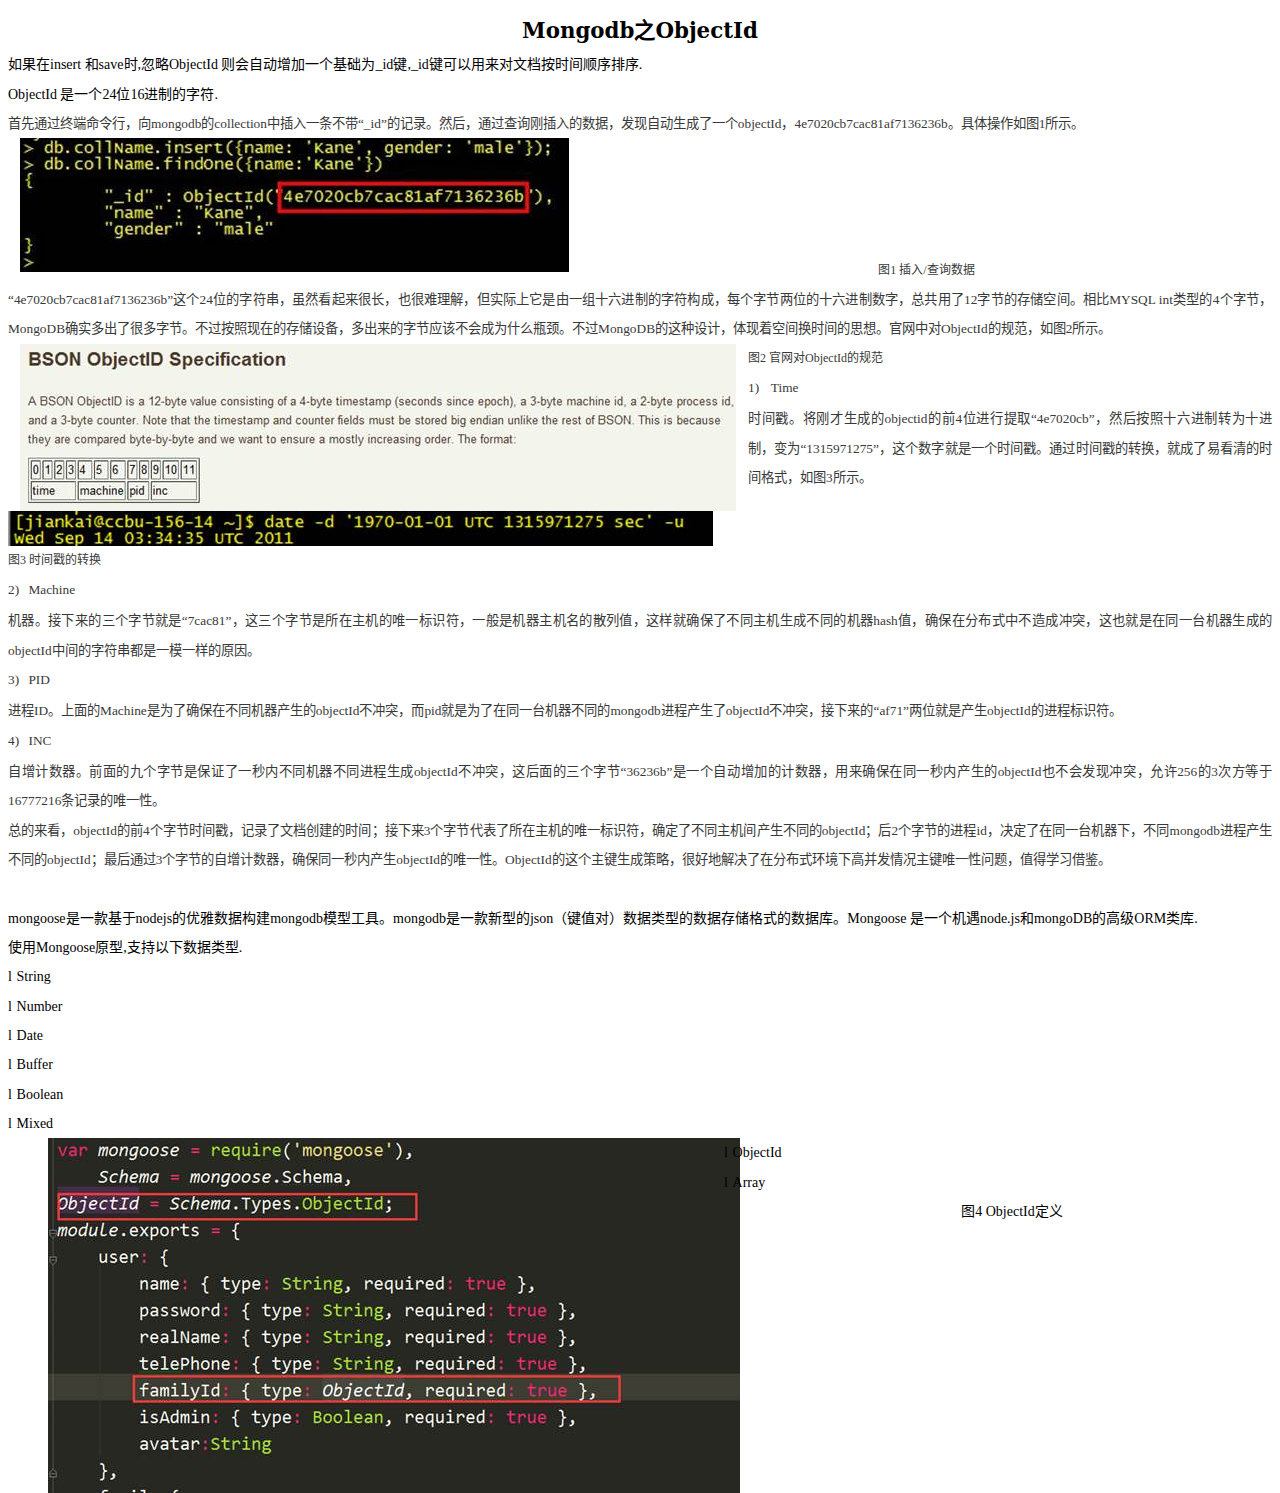
<file: mongodb.htm>
﻿<html xmlns:v="urn:schemas-microsoft-com:vml"
xmlns:o="urn:schemas-microsoft-com:office:office"
xmlns:w="urn:schemas-microsoft-com:office:word"
xmlns:m="http://schemas.microsoft.com/office/2004/12/omml"
xmlns="http://www.w3.org/TR/REC-html40">

<head>
<meta http-equiv=Content-Type content="text/html; charset=gb2312">
<meta name=ProgId content=Word.Document>
<meta name=Generator content="Microsoft Word 14">
<meta name=Originator content="Microsoft Word 14">
<link rel=File-List href="mongodb.files/filelist.xml">
<link rel=Edit-Time-Data href="mongodb.files/editdata.mso">
<!--[if !mso]>
<style>
v\:* {behavior:url(#default#VML);}
o\:* {behavior:url(#default#VML);}
w\:* {behavior:url(#default#VML);}
.shape {behavior:url(#default#VML);}
</style>
<![endif]--><!--[if gte mso 9]><xml>
 <o:DocumentProperties>
  <o:Author>xiaosong</o:Author>
  <o:LastAuthor>xiaosong</o:LastAuthor>
  <o:Revision>2</o:Revision>
  <o:TotalTime>16</o:TotalTime>
  <o:Created>2016-06-01T03:24:00Z</o:Created>
  <o:LastSaved>2016-06-01T03:24:00Z</o:LastSaved>
  <o:Pages>3</o:Pages>
  <o:Words>211</o:Words>
  <o:Characters>1206</o:Characters>
  <o:Lines>10</o:Lines>
  <o:Paragraphs>2</o:Paragraphs>
  <o:CharactersWithSpaces>1415</o:CharactersWithSpaces>
  <o:Version>14.00</o:Version>
 </o:DocumentProperties>
 <o:OfficeDocumentSettings>
  <o:AllowPNG/>
 </o:OfficeDocumentSettings>
</xml><![endif]-->
<link rel=themeData href="mongodb.files/themedata.thmx">
<link rel=colorSchemeMapping href="mongodb.files/colorschememapping.xml">
<!--[if gte mso 9]><xml>
 <w:WordDocument>
  <w:TrackMoves>false</w:TrackMoves>
  <w:TrackFormatting/>
  <w:PunctuationKerning/>
  <w:DrawingGridVerticalSpacing>7.8 磅</w:DrawingGridVerticalSpacing>
  <w:DisplayHorizontalDrawingGridEvery>0</w:DisplayHorizontalDrawingGridEvery>
  <w:DisplayVerticalDrawingGridEvery>2</w:DisplayVerticalDrawingGridEvery>
  <w:ValidateAgainstSchemas/>
  <w:SaveIfXMLInvalid>false</w:SaveIfXMLInvalid>
  <w:IgnoreMixedContent>false</w:IgnoreMixedContent>
  <w:AlwaysShowPlaceholderText>false</w:AlwaysShowPlaceholderText>
  <w:DoNotPromoteQF/>
  <w:LidThemeOther>EN-US</w:LidThemeOther>
  <w:LidThemeAsian>ZH-CN</w:LidThemeAsian>
  <w:LidThemeComplexScript>X-NONE</w:LidThemeComplexScript>
  <w:Compatibility>
   <w:SpaceForUL/>
   <w:BalanceSingleByteDoubleByteWidth/>
   <w:DoNotLeaveBackslashAlone/>
   <w:ULTrailSpace/>
   <w:DoNotExpandShiftReturn/>
   <w:AdjustLineHeightInTable/>
   <w:BreakWrappedTables/>
   <w:SnapToGridInCell/>
   <w:WrapTextWithPunct/>
   <w:UseAsianBreakRules/>
   <w:DontGrowAutofit/>
   <w:SplitPgBreakAndParaMark/>
   <w:EnableOpenTypeKerning/>
   <w:DontFlipMirrorIndents/>
   <w:OverrideTableStyleHps/>
   <w:UseFELayout/>
  </w:Compatibility>
  <m:mathPr>
   <m:mathFont m:val="Cambria Math"/>
   <m:brkBin m:val="before"/>
   <m:brkBinSub m:val="&#45;-"/>
   <m:smallFrac m:val="off"/>
   <m:dispDef/>
   <m:lMargin m:val="0"/>
   <m:rMargin m:val="0"/>
   <m:defJc m:val="centerGroup"/>
   <m:wrapIndent m:val="1440"/>
   <m:intLim m:val="subSup"/>
   <m:naryLim m:val="undOvr"/>
  </m:mathPr></w:WordDocument>
</xml><![endif]--><!--[if gte mso 9]><xml>
 <w:LatentStyles DefLockedState="false" DefUnhideWhenUsed="true"
  DefSemiHidden="true" DefQFormat="false" DefPriority="99"
  LatentStyleCount="267">
  <w:LsdException Locked="false" Priority="0" SemiHidden="false"
   UnhideWhenUsed="false" QFormat="true" Name="Normal"/>
  <w:LsdException Locked="false" Priority="9" SemiHidden="false"
   UnhideWhenUsed="false" QFormat="true" Name="heading 1"/>
  <w:LsdException Locked="false" Priority="9" QFormat="true" Name="heading 2"/>
  <w:LsdException Locked="false" Priority="9" QFormat="true" Name="heading 3"/>
  <w:LsdException Locked="false" Priority="9" QFormat="true" Name="heading 4"/>
  <w:LsdException Locked="false" Priority="9" QFormat="true" Name="heading 5"/>
  <w:LsdException Locked="false" Priority="9" QFormat="true" Name="heading 6"/>
  <w:LsdException Locked="false" Priority="9" QFormat="true" Name="heading 7"/>
  <w:LsdException Locked="false" Priority="9" QFormat="true" Name="heading 8"/>
  <w:LsdException Locked="false" Priority="9" QFormat="true" Name="heading 9"/>
  <w:LsdException Locked="false" Priority="39" Name="toc 1"/>
  <w:LsdException Locked="false" Priority="39" Name="toc 2"/>
  <w:LsdException Locked="false" Priority="39" Name="toc 3"/>
  <w:LsdException Locked="false" Priority="39" Name="toc 4"/>
  <w:LsdException Locked="false" Priority="39" Name="toc 5"/>
  <w:LsdException Locked="false" Priority="39" Name="toc 6"/>
  <w:LsdException Locked="false" Priority="39" Name="toc 7"/>
  <w:LsdException Locked="false" Priority="39" Name="toc 8"/>
  <w:LsdException Locked="false" Priority="39" Name="toc 9"/>
  <w:LsdException Locked="false" Priority="35" QFormat="true" Name="caption"/>
  <w:LsdException Locked="false" Priority="10" SemiHidden="false"
   UnhideWhenUsed="false" QFormat="true" Name="Title"/>
  <w:LsdException Locked="false" Priority="1" Name="Default Paragraph Font"/>
  <w:LsdException Locked="false" Priority="11" SemiHidden="false"
   UnhideWhenUsed="false" QFormat="true" Name="Subtitle"/>
  <w:LsdException Locked="false" Priority="22" SemiHidden="false"
   UnhideWhenUsed="false" QFormat="true" Name="Strong"/>
  <w:LsdException Locked="false" Priority="20" SemiHidden="false"
   UnhideWhenUsed="false" QFormat="true" Name="Emphasis"/>
  <w:LsdException Locked="false" Priority="59" SemiHidden="false"
   UnhideWhenUsed="false" Name="Table Grid"/>
  <w:LsdException Locked="false" UnhideWhenUsed="false" Name="Placeholder Text"/>
  <w:LsdException Locked="false" Priority="1" SemiHidden="false"
   UnhideWhenUsed="false" QFormat="true" Name="No Spacing"/>
  <w:LsdException Locked="false" Priority="60" SemiHidden="false"
   UnhideWhenUsed="false" Name="Light Shading"/>
  <w:LsdException Locked="false" Priority="61" SemiHidden="false"
   UnhideWhenUsed="false" Name="Light List"/>
  <w:LsdException Locked="false" Priority="62" SemiHidden="false"
   UnhideWhenUsed="false" Name="Light Grid"/>
  <w:LsdException Locked="false" Priority="63" SemiHidden="false"
   UnhideWhenUsed="false" Name="Medium Shading 1"/>
  <w:LsdException Locked="false" Priority="64" SemiHidden="false"
   UnhideWhenUsed="false" Name="Medium Shading 2"/>
  <w:LsdException Locked="false" Priority="65" SemiHidden="false"
   UnhideWhenUsed="false" Name="Medium List 1"/>
  <w:LsdException Locked="false" Priority="66" SemiHidden="false"
   UnhideWhenUsed="false" Name="Medium List 2"/>
  <w:LsdException Locked="false" Priority="67" SemiHidden="false"
   UnhideWhenUsed="false" Name="Medium Grid 1"/>
  <w:LsdException Locked="false" Priority="68" SemiHidden="false"
   UnhideWhenUsed="false" Name="Medium Grid 2"/>
  <w:LsdException Locked="false" Priority="69" SemiHidden="false"
   UnhideWhenUsed="false" Name="Medium Grid 3"/>
  <w:LsdException Locked="false" Priority="70" SemiHidden="false"
   UnhideWhenUsed="false" Name="Dark List"/>
  <w:LsdException Locked="false" Priority="71" SemiHidden="false"
   UnhideWhenUsed="false" Name="Colorful Shading"/>
  <w:LsdException Locked="false" Priority="72" SemiHidden="false"
   UnhideWhenUsed="false" Name="Colorful List"/>
  <w:LsdException Locked="false" Priority="73" SemiHidden="false"
   UnhideWhenUsed="false" Name="Colorful Grid"/>
  <w:LsdException Locked="false" Priority="60" SemiHidden="false"
   UnhideWhenUsed="false" Name="Light Shading Accent 1"/>
  <w:LsdException Locked="false" Priority="61" SemiHidden="false"
   UnhideWhenUsed="false" Name="Light List Accent 1"/>
  <w:LsdException Locked="false" Priority="62" SemiHidden="false"
   UnhideWhenUsed="false" Name="Light Grid Accent 1"/>
  <w:LsdException Locked="false" Priority="63" SemiHidden="false"
   UnhideWhenUsed="false" Name="Medium Shading 1 Accent 1"/>
  <w:LsdException Locked="false" Priority="64" SemiHidden="false"
   UnhideWhenUsed="false" Name="Medium Shading 2 Accent 1"/>
  <w:LsdException Locked="false" Priority="65" SemiHidden="false"
   UnhideWhenUsed="false" Name="Medium List 1 Accent 1"/>
  <w:LsdException Locked="false" UnhideWhenUsed="false" Name="Revision"/>
  <w:LsdException Locked="false" Priority="34" SemiHidden="false"
   UnhideWhenUsed="false" QFormat="true" Name="List Paragraph"/>
  <w:LsdException Locked="false" Priority="29" SemiHidden="false"
   UnhideWhenUsed="false" QFormat="true" Name="Quote"/>
  <w:LsdException Locked="false" Priority="30" SemiHidden="false"
   UnhideWhenUsed="false" QFormat="true" Name="Intense Quote"/>
  <w:LsdException Locked="false" Priority="66" SemiHidden="false"
   UnhideWhenUsed="false" Name="Medium List 2 Accent 1"/>
  <w:LsdException Locked="false" Priority="67" SemiHidden="false"
   UnhideWhenUsed="false" Name="Medium Grid 1 Accent 1"/>
  <w:LsdException Locked="false" Priority="68" SemiHidden="false"
   UnhideWhenUsed="false" Name="Medium Grid 2 Accent 1"/>
  <w:LsdException Locked="false" Priority="69" SemiHidden="false"
   UnhideWhenUsed="false" Name="Medium Grid 3 Accent 1"/>
  <w:LsdException Locked="false" Priority="70" SemiHidden="false"
   UnhideWhenUsed="false" Name="Dark List Accent 1"/>
  <w:LsdException Locked="false" Priority="71" SemiHidden="false"
   UnhideWhenUsed="false" Name="Colorful Shading Accent 1"/>
  <w:LsdException Locked="false" Priority="72" SemiHidden="false"
   UnhideWhenUsed="false" Name="Colorful List Accent 1"/>
  <w:LsdException Locked="false" Priority="73" SemiHidden="false"
   UnhideWhenUsed="false" Name="Colorful Grid Accent 1"/>
  <w:LsdException Locked="false" Priority="60" SemiHidden="false"
   UnhideWhenUsed="false" Name="Light Shading Accent 2"/>
  <w:LsdException Locked="false" Priority="61" SemiHidden="false"
   UnhideWhenUsed="false" Name="Light List Accent 2"/>
  <w:LsdException Locked="false" Priority="62" SemiHidden="false"
   UnhideWhenUsed="false" Name="Light Grid Accent 2"/>
  <w:LsdException Locked="false" Priority="63" SemiHidden="false"
   UnhideWhenUsed="false" Name="Medium Shading 1 Accent 2"/>
  <w:LsdException Locked="false" Priority="64" SemiHidden="false"
   UnhideWhenUsed="false" Name="Medium Shading 2 Accent 2"/>
  <w:LsdException Locked="false" Priority="65" SemiHidden="false"
   UnhideWhenUsed="false" Name="Medium List 1 Accent 2"/>
  <w:LsdException Locked="false" Priority="66" SemiHidden="false"
   UnhideWhenUsed="false" Name="Medium List 2 Accent 2"/>
  <w:LsdException Locked="false" Priority="67" SemiHidden="false"
   UnhideWhenUsed="false" Name="Medium Grid 1 Accent 2"/>
  <w:LsdException Locked="false" Priority="68" SemiHidden="false"
   UnhideWhenUsed="false" Name="Medium Grid 2 Accent 2"/>
  <w:LsdException Locked="false" Priority="69" SemiHidden="false"
   UnhideWhenUsed="false" Name="Medium Grid 3 Accent 2"/>
  <w:LsdException Locked="false" Priority="70" SemiHidden="false"
   UnhideWhenUsed="false" Name="Dark List Accent 2"/>
  <w:LsdException Locked="false" Priority="71" SemiHidden="false"
   UnhideWhenUsed="false" Name="Colorful Shading Accent 2"/>
  <w:LsdException Locked="false" Priority="72" SemiHidden="false"
   UnhideWhenUsed="false" Name="Colorful List Accent 2"/>
  <w:LsdException Locked="false" Priority="73" SemiHidden="false"
   UnhideWhenUsed="false" Name="Colorful Grid Accent 2"/>
  <w:LsdException Locked="false" Priority="60" SemiHidden="false"
   UnhideWhenUsed="false" Name="Light Shading Accent 3"/>
  <w:LsdException Locked="false" Priority="61" SemiHidden="false"
   UnhideWhenUsed="false" Name="Light List Accent 3"/>
  <w:LsdException Locked="false" Priority="62" SemiHidden="false"
   UnhideWhenUsed="false" Name="Light Grid Accent 3"/>
  <w:LsdException Locked="false" Priority="63" SemiHidden="false"
   UnhideWhenUsed="false" Name="Medium Shading 1 Accent 3"/>
  <w:LsdException Locked="false" Priority="64" SemiHidden="false"
   UnhideWhenUsed="false" Name="Medium Shading 2 Accent 3"/>
  <w:LsdException Locked="false" Priority="65" SemiHidden="false"
   UnhideWhenUsed="false" Name="Medium List 1 Accent 3"/>
  <w:LsdException Locked="false" Priority="66" SemiHidden="false"
   UnhideWhenUsed="false" Name="Medium List 2 Accent 3"/>
  <w:LsdException Locked="false" Priority="67" SemiHidden="false"
   UnhideWhenUsed="false" Name="Medium Grid 1 Accent 3"/>
  <w:LsdException Locked="false" Priority="68" SemiHidden="false"
   UnhideWhenUsed="false" Name="Medium Grid 2 Accent 3"/>
  <w:LsdException Locked="false" Priority="69" SemiHidden="false"
   UnhideWhenUsed="false" Name="Medium Grid 3 Accent 3"/>
  <w:LsdException Locked="false" Priority="70" SemiHidden="false"
   UnhideWhenUsed="false" Name="Dark List Accent 3"/>
  <w:LsdException Locked="false" Priority="71" SemiHidden="false"
   UnhideWhenUsed="false" Name="Colorful Shading Accent 3"/>
  <w:LsdException Locked="false" Priority="72" SemiHidden="false"
   UnhideWhenUsed="false" Name="Colorful List Accent 3"/>
  <w:LsdException Locked="false" Priority="73" SemiHidden="false"
   UnhideWhenUsed="false" Name="Colorful Grid Accent 3"/>
  <w:LsdException Locked="false" Priority="60" SemiHidden="false"
   UnhideWhenUsed="false" Name="Light Shading Accent 4"/>
  <w:LsdException Locked="false" Priority="61" SemiHidden="false"
   UnhideWhenUsed="false" Name="Light List Accent 4"/>
  <w:LsdException Locked="false" Priority="62" SemiHidden="false"
   UnhideWhenUsed="false" Name="Light Grid Accent 4"/>
  <w:LsdException Locked="false" Priority="63" SemiHidden="false"
   UnhideWhenUsed="false" Name="Medium Shading 1 Accent 4"/>
  <w:LsdException Locked="false" Priority="64" SemiHidden="false"
   UnhideWhenUsed="false" Name="Medium Shading 2 Accent 4"/>
  <w:LsdException Locked="false" Priority="65" SemiHidden="false"
   UnhideWhenUsed="false" Name="Medium List 1 Accent 4"/>
  <w:LsdException Locked="false" Priority="66" SemiHidden="false"
   UnhideWhenUsed="false" Name="Medium List 2 Accent 4"/>
  <w:LsdException Locked="false" Priority="67" SemiHidden="false"
   UnhideWhenUsed="false" Name="Medium Grid 1 Accent 4"/>
  <w:LsdException Locked="false" Priority="68" SemiHidden="false"
   UnhideWhenUsed="false" Name="Medium Grid 2 Accent 4"/>
  <w:LsdException Locked="false" Priority="69" SemiHidden="false"
   UnhideWhenUsed="false" Name="Medium Grid 3 Accent 4"/>
  <w:LsdException Locked="false" Priority="70" SemiHidden="false"
   UnhideWhenUsed="false" Name="Dark List Accent 4"/>
  <w:LsdException Locked="false" Priority="71" SemiHidden="false"
   UnhideWhenUsed="false" Name="Colorful Shading Accent 4"/>
  <w:LsdException Locked="false" Priority="72" SemiHidden="false"
   UnhideWhenUsed="false" Name="Colorful List Accent 4"/>
  <w:LsdException Locked="false" Priority="73" SemiHidden="false"
   UnhideWhenUsed="false" Name="Colorful Grid Accent 4"/>
  <w:LsdException Locked="false" Priority="60" SemiHidden="false"
   UnhideWhenUsed="false" Name="Light Shading Accent 5"/>
  <w:LsdException Locked="false" Priority="61" SemiHidden="false"
   UnhideWhenUsed="false" Name="Light List Accent 5"/>
  <w:LsdException Locked="false" Priority="62" SemiHidden="false"
   UnhideWhenUsed="false" Name="Light Grid Accent 5"/>
  <w:LsdException Locked="false" Priority="63" SemiHidden="false"
   UnhideWhenUsed="false" Name="Medium Shading 1 Accent 5"/>
  <w:LsdException Locked="false" Priority="64" SemiHidden="false"
   UnhideWhenUsed="false" Name="Medium Shading 2 Accent 5"/>
  <w:LsdException Locked="false" Priority="65" SemiHidden="false"
   UnhideWhenUsed="false" Name="Medium List 1 Accent 5"/>
  <w:LsdException Locked="false" Priority="66" SemiHidden="false"
   UnhideWhenUsed="false" Name="Medium List 2 Accent 5"/>
  <w:LsdException Locked="false" Priority="67" SemiHidden="false"
   UnhideWhenUsed="false" Name="Medium Grid 1 Accent 5"/>
  <w:LsdException Locked="false" Priority="68" SemiHidden="false"
   UnhideWhenUsed="false" Name="Medium Grid 2 Accent 5"/>
  <w:LsdException Locked="false" Priority="69" SemiHidden="false"
   UnhideWhenUsed="false" Name="Medium Grid 3 Accent 5"/>
  <w:LsdException Locked="false" Priority="70" SemiHidden="false"
   UnhideWhenUsed="false" Name="Dark List Accent 5"/>
  <w:LsdException Locked="false" Priority="71" SemiHidden="false"
   UnhideWhenUsed="false" Name="Colorful Shading Accent 5"/>
  <w:LsdException Locked="false" Priority="72" SemiHidden="false"
   UnhideWhenUsed="false" Name="Colorful List Accent 5"/>
  <w:LsdException Locked="false" Priority="73" SemiHidden="false"
   UnhideWhenUsed="false" Name="Colorful Grid Accent 5"/>
  <w:LsdException Locked="false" Priority="60" SemiHidden="false"
   UnhideWhenUsed="false" Name="Light Shading Accent 6"/>
  <w:LsdException Locked="false" Priority="61" SemiHidden="false"
   UnhideWhenUsed="false" Name="Light List Accent 6"/>
  <w:LsdException Locked="false" Priority="62" SemiHidden="false"
   UnhideWhenUsed="false" Name="Light Grid Accent 6"/>
  <w:LsdException Locked="false" Priority="63" SemiHidden="false"
   UnhideWhenUsed="false" Name="Medium Shading 1 Accent 6"/>
  <w:LsdException Locked="false" Priority="64" SemiHidden="false"
   UnhideWhenUsed="false" Name="Medium Shading 2 Accent 6"/>
  <w:LsdException Locked="false" Priority="65" SemiHidden="false"
   UnhideWhenUsed="false" Name="Medium List 1 Accent 6"/>
  <w:LsdException Locked="false" Priority="66" SemiHidden="false"
   UnhideWhenUsed="false" Name="Medium List 2 Accent 6"/>
  <w:LsdException Locked="false" Priority="67" SemiHidden="false"
   UnhideWhenUsed="false" Name="Medium Grid 1 Accent 6"/>
  <w:LsdException Locked="false" Priority="68" SemiHidden="false"
   UnhideWhenUsed="false" Name="Medium Grid 2 Accent 6"/>
  <w:LsdException Locked="false" Priority="69" SemiHidden="false"
   UnhideWhenUsed="false" Name="Medium Grid 3 Accent 6"/>
  <w:LsdException Locked="false" Priority="70" SemiHidden="false"
   UnhideWhenUsed="false" Name="Dark List Accent 6"/>
  <w:LsdException Locked="false" Priority="71" SemiHidden="false"
   UnhideWhenUsed="false" Name="Colorful Shading Accent 6"/>
  <w:LsdException Locked="false" Priority="72" SemiHidden="false"
   UnhideWhenUsed="false" Name="Colorful List Accent 6"/>
  <w:LsdException Locked="false" Priority="73" SemiHidden="false"
   UnhideWhenUsed="false" Name="Colorful Grid Accent 6"/>
  <w:LsdException Locked="false" Priority="19" SemiHidden="false"
   UnhideWhenUsed="false" QFormat="true" Name="Subtle Emphasis"/>
  <w:LsdException Locked="false" Priority="21" SemiHidden="false"
   UnhideWhenUsed="false" QFormat="true" Name="Intense Emphasis"/>
  <w:LsdException Locked="false" Priority="31" SemiHidden="false"
   UnhideWhenUsed="false" QFormat="true" Name="Subtle Reference"/>
  <w:LsdException Locked="false" Priority="32" SemiHidden="false"
   UnhideWhenUsed="false" QFormat="true" Name="Intense Reference"/>
  <w:LsdException Locked="false" Priority="33" SemiHidden="false"
   UnhideWhenUsed="false" QFormat="true" Name="Book Title"/>
  <w:LsdException Locked="false" Priority="37" Name="Bibliography"/>
  <w:LsdException Locked="false" Priority="39" QFormat="true" Name="TOC Heading"/>
 </w:LatentStyles>
</xml><![endif]-->
<style>
<!--
 /* Font Definitions */
 @font-face
	{font-family:Wingdings;
	panose-1:5 0 0 0 0 0 0 0 0 0;
	mso-font-charset:2;
	mso-generic-font-family:auto;
	mso-font-pitch:variable;
	mso-font-signature:0 268435456 0 0 -2147483648 0;}
@font-face
	{font-family:宋体;
	panose-1:2 1 6 0 3 1 1 1 1 1;
	mso-font-alt:SimSun;
	mso-font-charset:134;
	mso-generic-font-family:auto;
	mso-font-pitch:variable;
	mso-font-signature:3 680460288 22 0 262145 0;}
@font-face
	{font-family:宋体;
	panose-1:2 1 6 0 3 1 1 1 1 1;
	mso-font-alt:SimSun;
	mso-font-charset:134;
	mso-generic-font-family:auto;
	mso-font-pitch:variable;
	mso-font-signature:3 680460288 22 0 262145 0;}
@font-face
	{font-family:Cambria;
	panose-1:2 4 5 3 5 4 6 3 2 4;
	mso-font-charset:0;
	mso-generic-font-family:roman;
	mso-font-pitch:variable;
	mso-font-signature:-536870145 1073743103 0 0 415 0;}
@font-face
	{font-family:Calibri;
	panose-1:2 15 5 2 2 2 4 3 2 4;
	mso-font-charset:0;
	mso-generic-font-family:swiss;
	mso-font-pitch:variable;
	mso-font-signature:-520092929 1073786111 9 0 415 0;}
@font-face
	{font-family:微软雅黑;
	panose-1:2 11 5 3 2 2 4 2 2 4;
	mso-font-charset:134;
	mso-generic-font-family:swiss;
	mso-font-pitch:variable;
	mso-font-signature:-2147483001 672087122 22 0 262175 0;}
@font-face
	{font-family:Verdana;
	panose-1:2 11 6 4 3 5 4 4 2 4;
	mso-font-charset:0;
	mso-generic-font-family:swiss;
	mso-font-pitch:variable;
	mso-font-signature:-1593833729 1073750107 16 0 415 0;}
@font-face
	{font-family:"Comic Sans MS";
	panose-1:3 15 7 2 3 3 2 2 2 4;
	mso-font-charset:0;
	mso-generic-font-family:script;
	mso-font-pitch:variable;
	mso-font-signature:647 0 0 0 159 0;}
@font-face
	{font-family:"\@微软雅黑";
	panose-1:2 11 5 3 2 2 4 2 2 4;
	mso-font-charset:134;
	mso-generic-font-family:swiss;
	mso-font-pitch:variable;
	mso-font-signature:-2147483001 672087122 22 0 262175 0;}
@font-face
	{font-family:"\@宋体";
	panose-1:2 1 6 0 3 1 1 1 1 1;
	mso-font-charset:134;
	mso-generic-font-family:auto;
	mso-font-pitch:variable;
	mso-font-signature:3 680460288 22 0 262145 0;}
 /* Style Definitions */
 p.MsoNormal, li.MsoNormal, div.MsoNormal
	{mso-style-unhide:no;
	mso-style-qformat:yes;
	mso-style-parent:"";
	margin:0cm;
	margin-bottom:.0001pt;
	text-align:justify;
	text-justify:inter-ideograph;
	line-height:22.0pt;
	mso-line-height-rule:exactly;
	mso-pagination:none;
	font-size:10.5pt;
	mso-bidi-font-size:11.0pt;
	font-family:"Calibri","sans-serif";
	mso-ascii-font-family:Calibri;
	mso-ascii-theme-font:minor-latin;
	mso-fareast-font-family:宋体;
	mso-fareast-theme-font:minor-fareast;
	mso-hansi-font-family:Calibri;
	mso-hansi-theme-font:minor-latin;
	mso-bidi-font-family:"Times New Roman";
	mso-bidi-theme-font:minor-bidi;
	mso-font-kerning:1.0pt;}
p.MsoTitle, li.MsoTitle, div.MsoTitle
	{mso-style-priority:10;
	mso-style-unhide:no;
	mso-style-qformat:yes;
	mso-style-link:"标题 Char";
	mso-style-next:正文;
	margin-top:12.0pt;
	margin-right:0cm;
	margin-bottom:3.0pt;
	margin-left:0cm;
	text-align:center;
	line-height:22.0pt;
	mso-line-height-rule:exactly;
	mso-pagination:none;
	mso-outline-level:1;
	font-size:16.0pt;
	font-family:"Cambria","serif";
	mso-ascii-font-family:Cambria;
	mso-ascii-theme-font:major-latin;
	mso-fareast-font-family:宋体;
	mso-hansi-font-family:Cambria;
	mso-hansi-theme-font:major-latin;
	mso-bidi-font-family:"Times New Roman";
	mso-bidi-theme-font:major-bidi;
	mso-font-kerning:1.0pt;
	font-weight:bold;}
p.MsoAcetate, li.MsoAcetate, div.MsoAcetate
	{mso-style-noshow:yes;
	mso-style-priority:99;
	mso-style-link:"批注框文本 Char";
	margin:0cm;
	margin-bottom:.0001pt;
	text-align:justify;
	text-justify:inter-ideograph;
	line-height:22.0pt;
	mso-line-height-rule:exactly;
	mso-pagination:none;
	font-size:9.0pt;
	font-family:"Calibri","sans-serif";
	mso-ascii-font-family:Calibri;
	mso-ascii-theme-font:minor-latin;
	mso-fareast-font-family:宋体;
	mso-fareast-theme-font:minor-fareast;
	mso-hansi-font-family:Calibri;
	mso-hansi-theme-font:minor-latin;
	mso-bidi-font-family:"Times New Roman";
	mso-bidi-theme-font:minor-bidi;
	mso-font-kerning:1.0pt;}
p.MsoListParagraph, li.MsoListParagraph, div.MsoListParagraph
	{mso-style-priority:34;
	mso-style-unhide:no;
	mso-style-qformat:yes;
	margin:0cm;
	margin-bottom:.0001pt;
	text-align:justify;
	text-justify:inter-ideograph;
	text-indent:21.0pt;
	mso-char-indent-count:2.0;
	line-height:22.0pt;
	mso-line-height-rule:exactly;
	mso-pagination:none;
	font-size:10.5pt;
	mso-bidi-font-size:11.0pt;
	font-family:"Calibri","sans-serif";
	mso-ascii-font-family:Calibri;
	mso-ascii-theme-font:minor-latin;
	mso-fareast-font-family:宋体;
	mso-fareast-theme-font:minor-fareast;
	mso-hansi-font-family:Calibri;
	mso-hansi-theme-font:minor-latin;
	mso-bidi-font-family:"Times New Roman";
	mso-bidi-theme-font:minor-bidi;
	mso-font-kerning:1.0pt;}
span.Char
	{mso-style-name:"标题 Char";
	mso-style-priority:10;
	mso-style-unhide:no;
	mso-style-locked:yes;
	mso-style-link:标题;
	mso-ansi-font-size:16.0pt;
	mso-bidi-font-size:16.0pt;
	font-family:"Cambria","serif";
	mso-ascii-font-family:Cambria;
	mso-ascii-theme-font:major-latin;
	mso-fareast-font-family:宋体;
	mso-hansi-font-family:Cambria;
	mso-hansi-theme-font:major-latin;
	mso-bidi-font-family:"Times New Roman";
	mso-bidi-theme-font:major-bidi;
	font-weight:bold;}
span.Char0
	{mso-style-name:"批注框文本 Char";
	mso-style-noshow:yes;
	mso-style-priority:99;
	mso-style-unhide:no;
	mso-style-locked:yes;
	mso-style-link:批注框文本;
	mso-ansi-font-size:9.0pt;
	mso-bidi-font-size:9.0pt;}
.MsoChpDefault
	{mso-style-type:export-only;
	mso-default-props:yes;
	font-family:"Calibri","sans-serif";
	mso-bidi-font-family:"Times New Roman";
	mso-bidi-theme-font:minor-bidi;}
 /* Page Definitions */
 @page
	{mso-page-border-surround-header:no;
	mso-page-border-surround-footer:no;}
@page WordSection1
	{size:595.3pt 841.9pt;
	margin:72.0pt 90.0pt 72.0pt 90.0pt;
	mso-header-margin:42.55pt;
	mso-footer-margin:49.6pt;
	mso-paper-source:0;
	layout-grid:15.6pt;}
div.WordSection1
	{page:WordSection1;}
 /* List Definitions */
 @list l0
	{mso-list-id:787430462;
	mso-list-type:hybrid;
	mso-list-template-ids:-1366800838 67698689 67698691 67698693 67698689 67698691 67698693 67698689 67698691 67698693;}
@list l0:level1
	{mso-level-number-format:bullet;
	mso-level-text:\F06C;
	mso-level-tab-stop:none;
	mso-level-number-position:left;
	margin-left:21.0pt;
	text-indent:-21.0pt;
	font-family:Wingdings;}
@list l0:level2
	{mso-level-number-format:bullet;
	mso-level-text:\F06E;
	mso-level-tab-stop:none;
	mso-level-number-position:left;
	margin-left:42.0pt;
	text-indent:-21.0pt;
	font-family:Wingdings;}
@list l0:level3
	{mso-level-number-format:bullet;
	mso-level-text:\F075;
	mso-level-tab-stop:none;
	mso-level-number-position:left;
	margin-left:63.0pt;
	text-indent:-21.0pt;
	font-family:Wingdings;}
@list l0:level4
	{mso-level-number-format:bullet;
	mso-level-text:\F06C;
	mso-level-tab-stop:none;
	mso-level-number-position:left;
	margin-left:84.0pt;
	text-indent:-21.0pt;
	font-family:Wingdings;}
@list l0:level5
	{mso-level-number-format:bullet;
	mso-level-text:\F06E;
	mso-level-tab-stop:none;
	mso-level-number-position:left;
	margin-left:105.0pt;
	text-indent:-21.0pt;
	font-family:Wingdings;}
@list l0:level6
	{mso-level-number-format:bullet;
	mso-level-text:\F075;
	mso-level-tab-stop:none;
	mso-level-number-position:left;
	margin-left:126.0pt;
	text-indent:-21.0pt;
	font-family:Wingdings;}
@list l0:level7
	{mso-level-number-format:bullet;
	mso-level-text:\F06C;
	mso-level-tab-stop:none;
	mso-level-number-position:left;
	margin-left:147.0pt;
	text-indent:-21.0pt;
	font-family:Wingdings;}
@list l0:level8
	{mso-level-number-format:bullet;
	mso-level-text:\F06E;
	mso-level-tab-stop:none;
	mso-level-number-position:left;
	margin-left:168.0pt;
	text-indent:-21.0pt;
	font-family:Wingdings;}
@list l0:level9
	{mso-level-number-format:bullet;
	mso-level-text:\F075;
	mso-level-tab-stop:none;
	mso-level-number-position:left;
	margin-left:189.0pt;
	text-indent:-21.0pt;
	font-family:Wingdings;}
ol
	{margin-bottom:0cm;}
ul
	{margin-bottom:0cm;}
-->
</style>
<!--[if gte mso 10]>
<style>
 /* Style Definitions */
 table.MsoNormalTable
	{mso-style-name:普通表格;
	mso-tstyle-rowband-size:0;
	mso-tstyle-colband-size:0;
	mso-style-noshow:yes;
	mso-style-priority:99;
	mso-style-parent:"";
	mso-padding-alt:0cm 5.4pt 0cm 5.4pt;
	mso-para-margin:0cm;
	mso-para-margin-bottom:.0001pt;
	mso-pagination:widow-orphan;
	font-size:10.5pt;
	mso-bidi-font-size:11.0pt;
	font-family:"Calibri","sans-serif";
	mso-ascii-font-family:Calibri;
	mso-ascii-theme-font:minor-latin;
	mso-hansi-font-family:Calibri;
	mso-hansi-theme-font:minor-latin;
	mso-bidi-font-family:"Times New Roman";
	mso-bidi-theme-font:minor-bidi;
	mso-font-kerning:1.0pt;}
</style>
<![endif]--><!--[if gte mso 9]><xml>
 <o:shapedefaults v:ext="edit" spidmax="1029"/>
</xml><![endif]--><!--[if gte mso 9]><xml>
 <o:shapelayout v:ext="edit">
  <o:idmap v:ext="edit" data="1"/>
 </o:shapelayout></xml><![endif]-->
</head>

<body lang=ZH-CN style='tab-interval:21.0pt;text-justify-trim:punctuation'>

<div class=WordSection1 style='layout-grid:15.6pt'>

<p class=MsoTitle><span lang=EN-US>Mongodb</span><span style='font-family:宋体;
mso-ascii-font-family:Cambria;mso-ascii-theme-font:major-latin;mso-hansi-font-family:
Cambria;mso-hansi-theme-font:major-latin'>之</span><span lang=EN-US>ObjectId</span></p>

<p class=MsoNormal><span style='font-family:宋体;mso-ascii-font-family:Calibri;
mso-ascii-theme-font:minor-latin;mso-fareast-font-family:宋体;mso-fareast-theme-font:
minor-fareast;mso-hansi-font-family:Calibri;mso-hansi-theme-font:minor-latin'>如果在</span><span
lang=EN-US>insert </span><span style='font-family:宋体;mso-ascii-font-family:
Calibri;mso-ascii-theme-font:minor-latin;mso-fareast-font-family:宋体;mso-fareast-theme-font:
minor-fareast;mso-hansi-font-family:Calibri;mso-hansi-theme-font:minor-latin'>和</span><span
lang=EN-US>save</span><span style='font-family:宋体;mso-ascii-font-family:Calibri;
mso-ascii-theme-font:minor-latin;mso-fareast-font-family:宋体;mso-fareast-theme-font:
minor-fareast;mso-hansi-font-family:Calibri;mso-hansi-theme-font:minor-latin'>时</span><span
lang=EN-US>,</span><span style='font-family:宋体;mso-ascii-font-family:Calibri;
mso-ascii-theme-font:minor-latin;mso-fareast-font-family:宋体;mso-fareast-theme-font:
minor-fareast;mso-hansi-font-family:Calibri;mso-hansi-theme-font:minor-latin'>忽略</span><span
lang=EN-US>ObjectId </span><span style='font-family:宋体;mso-ascii-font-family:
Calibri;mso-ascii-theme-font:minor-latin;mso-fareast-font-family:宋体;mso-fareast-theme-font:
minor-fareast;mso-hansi-font-family:Calibri;mso-hansi-theme-font:minor-latin'>则会自动增加一个基础为</span><span
lang=EN-US>_id</span><span style='font-family:宋体;mso-ascii-font-family:Calibri;
mso-ascii-theme-font:minor-latin;mso-fareast-font-family:宋体;mso-fareast-theme-font:
minor-fareast;mso-hansi-font-family:Calibri;mso-hansi-theme-font:minor-latin'>键</span><span
lang=EN-US>,_id</span><span style='font-family:宋体;mso-ascii-font-family:Calibri;
mso-ascii-theme-font:minor-latin;mso-fareast-font-family:宋体;mso-fareast-theme-font:
minor-fareast;mso-hansi-font-family:Calibri;mso-hansi-theme-font:minor-latin'>键可以用来对文档按时间顺序排序</span><span
lang=EN-US>.</span></p>

<p class=MsoNormal><span lang=EN-US>ObjectId </span><span style='font-family:
宋体;mso-ascii-font-family:Calibri;mso-ascii-theme-font:minor-latin;mso-fareast-font-family:
宋体;mso-fareast-theme-font:minor-fareast;mso-hansi-font-family:Calibri;
mso-hansi-theme-font:minor-latin'>是一个</span><span lang=EN-US>24</span><span
style='font-family:宋体;mso-ascii-font-family:Calibri;mso-ascii-theme-font:minor-latin;
mso-fareast-font-family:宋体;mso-fareast-theme-font:minor-fareast;mso-hansi-font-family:
Calibri;mso-hansi-theme-font:minor-latin'>位</span><span lang=EN-US>16</span><span
style='font-family:宋体;mso-ascii-font-family:Calibri;mso-ascii-theme-font:minor-latin;
mso-fareast-font-family:宋体;mso-fareast-theme-font:minor-fareast;mso-hansi-font-family:
Calibri;mso-hansi-theme-font:minor-latin'>进制的字符</span><span lang=EN-US>.</span></p>

<p class=MsoNormal><span style='font-size:10.0pt;font-family:"微软雅黑","sans-serif";
mso-bidi-font-family:宋体;color:#393939;mso-font-kerning:0pt'>首先通过终端命令行，向</span><span
lang=EN-US style='font-size:10.0pt;font-family:"Comic Sans MS";mso-fareast-font-family:
宋体;mso-bidi-font-family:宋体;color:#393939;mso-font-kerning:0pt'>mongodb</span><span
style='font-size:10.0pt;font-family:"微软雅黑","sans-serif";mso-bidi-font-family:
宋体;color:#393939;mso-font-kerning:0pt'>的</span><span lang=EN-US
style='font-size:10.0pt;font-family:"Comic Sans MS";mso-fareast-font-family:
宋体;mso-bidi-font-family:宋体;color:#393939;mso-font-kerning:0pt'>collection</span><span
style='font-size:10.0pt;font-family:"微软雅黑","sans-serif";mso-bidi-font-family:
宋体;color:#393939;mso-font-kerning:0pt'>中插入一条不带“</span><span lang=EN-US
style='font-size:10.0pt;font-family:"Comic Sans MS";mso-fareast-font-family:
宋体;mso-bidi-font-family:宋体;color:#393939;mso-font-kerning:0pt'>_id</span><span
style='font-size:10.0pt;font-family:"微软雅黑","sans-serif";mso-bidi-font-family:
宋体;color:#393939;mso-font-kerning:0pt'>”的记录。然后，通过查询刚插入的数据，发现自动生成了一个</span><span
lang=EN-US style='font-size:10.0pt;font-family:"Comic Sans MS";mso-fareast-font-family:
宋体;mso-bidi-font-family:宋体;color:#393939;mso-font-kerning:0pt'>objectId</span><span
style='font-size:10.0pt;font-family:"微软雅黑","sans-serif";mso-bidi-font-family:
宋体;color:#393939;mso-font-kerning:0pt'>，</span><span lang=EN-US
style='font-size:10.0pt;font-family:"Comic Sans MS";mso-fareast-font-family:
宋体;mso-bidi-font-family:宋体;color:#393939;mso-font-kerning:0pt'>4e7020cb7cac81af7136236b</span><span
style='font-size:10.0pt;font-family:"微软雅黑","sans-serif";mso-bidi-font-family:
宋体;color:#393939;mso-font-kerning:0pt'>。具体操作如图</span><span lang=EN-US
style='font-size:10.0pt;font-family:"Comic Sans MS";mso-fareast-font-family:
宋体;mso-bidi-font-family:宋体;color:#393939;mso-font-kerning:0pt'>1</span><span
style='font-size:10.0pt;font-family:"微软雅黑","sans-serif";mso-bidi-font-family:
宋体;color:#393939;mso-font-kerning:0pt'>所示。</span><span lang=EN-US
style='font-size:10.0pt;font-family:"Verdana","sans-serif";mso-fareast-font-family:
宋体;mso-bidi-font-family:宋体;color:#393939;mso-font-kerning:0pt'><o:p></o:p></span></p>

<p class=MsoNormal><!--[if gte vml 1]><v:shapetype id="_x0000_t75" coordsize="21600,21600"
 o:spt="75" o:preferrelative="t" path="m@4@5l@4@11@9@11@9@5xe" filled="f"
 stroked="f">
 <v:stroke joinstyle="miter"/>
 <v:formulas>
  <v:f eqn="if lineDrawn pixelLineWidth 0"/>
  <v:f eqn="sum @0 1 0"/>
  <v:f eqn="sum 0 0 @1"/>
  <v:f eqn="prod @2 1 2"/>
  <v:f eqn="prod @3 21600 pixelWidth"/>
  <v:f eqn="prod @3 21600 pixelHeight"/>
  <v:f eqn="sum @0 0 1"/>
  <v:f eqn="prod @6 1 2"/>
  <v:f eqn="prod @7 21600 pixelWidth"/>
  <v:f eqn="sum @8 21600 0"/>
  <v:f eqn="prod @7 21600 pixelHeight"/>
  <v:f eqn="sum @10 21600 0"/>
 </v:formulas>
 <v:path o:extrusionok="f" gradientshapeok="t" o:connecttype="rect"/>
 <o:lock v:ext="edit" aspectratio="t"/>
</v:shapetype><v:shape id="图片_x0020_4" o:spid="_x0000_s1028" type="#_x0000_t75"
 alt="说明: http://pic002.cnblogs.com/images/2011/83478/2011091823145854.jpg"
 style='position:absolute;left:0;text-align:left;margin-left:34.8pt;
 margin-top:18.4pt;width:329.4pt;height:80.4pt;z-index:-251657216;visibility:visible;
 mso-wrap-style:square;mso-width-percent:0;mso-height-percent:0;
 mso-wrap-distance-left:9pt;mso-wrap-distance-top:0;mso-wrap-distance-right:9pt;
 mso-wrap-distance-bottom:0;mso-position-horizontal:absolute;
 mso-position-horizontal-relative:text;mso-position-vertical:absolute;
 mso-position-vertical-relative:text;mso-width-percent:0;mso-height-percent:0;
 mso-width-relative:page;mso-height-relative:page'>
 <v:imagedata src="mongodb.files/image001.jpg" o:title="2011091823145854"/>
 <w:wrap type="through"/>
</v:shape><![endif]--><![if !vml]><img width=549 height=134
src="mongodb.files/image002.jpg" align=left hspace=12
alt="说明: http://pic002.cnblogs.com/images/2011/83478/2011091823145854.jpg"
v:shapes="图片_x0020_4"><![endif]><span lang=EN-US style='mso-bidi-font-size:
10.5pt;font-family:"Verdana","sans-serif";mso-fareast-font-family:宋体;
mso-bidi-font-family:宋体;color:#393939;mso-font-kerning:0pt'><o:p></o:p></span></p>

<p class=MsoNormal><span lang=EN-US style='mso-bidi-font-size:10.5pt;
font-family:"Verdana","sans-serif";mso-fareast-font-family:宋体;mso-bidi-font-family:
宋体;color:#393939;mso-font-kerning:0pt'><o:p>&nbsp;</o:p></span></p>

<p class=MsoNormal><span lang=EN-US style='mso-bidi-font-size:10.5pt;
font-family:"Verdana","sans-serif";mso-fareast-font-family:宋体;mso-bidi-font-family:
宋体;color:#393939;mso-font-kerning:0pt'><o:p>&nbsp;</o:p></span></p>

<p class=MsoNormal align=center style='text-align:center'><span lang=EN-US
style='mso-bidi-font-size:10.5pt;font-family:"Verdana","sans-serif";mso-fareast-font-family:
宋体;mso-bidi-font-family:宋体;color:#393939;mso-font-kerning:0pt'><o:p>&nbsp;</o:p></span></p>

<p class=MsoNormal align=center style='text-align:center'><span lang=EN-US
style='mso-bidi-font-size:10.5pt;font-family:"Verdana","sans-serif";mso-fareast-font-family:
宋体;mso-bidi-font-family:宋体;color:#393939;mso-font-kerning:0pt'><o:p>&nbsp;</o:p></span></p>

<p class=MsoNormal align=center style='text-align:center'><span
style='font-size:9.0pt;font-family:"微软雅黑","sans-serif";mso-bidi-font-family:
宋体;color:#393939;mso-font-kerning:0pt'>图</span><span lang=EN-US
style='font-size:9.0pt;font-family:"Comic Sans MS";mso-fareast-font-family:
宋体;mso-bidi-font-family:宋体;color:#393939;mso-font-kerning:0pt'>1&nbsp;</span><span
style='font-size:9.0pt;font-family:"微软雅黑","sans-serif";mso-bidi-font-family:
宋体;color:#393939;mso-font-kerning:0pt'>插入</span><span lang=EN-US
style='font-size:9.0pt;font-family:"Comic Sans MS";mso-fareast-font-family:
宋体;mso-bidi-font-family:宋体;color:#393939;mso-font-kerning:0pt'>/</span><span
style='font-size:9.0pt;font-family:"微软雅黑","sans-serif";mso-bidi-font-family:
宋体;color:#393939;mso-font-kerning:0pt'>查询数据</span><span lang=EN-US
style='font-size:10.0pt;font-family:"Verdana","sans-serif";mso-fareast-font-family:
宋体;mso-bidi-font-family:宋体;color:#393939;mso-font-kerning:0pt'><o:p></o:p></span></p>

<p class=MsoNormal><span style='font-size:10.0pt;font-family:"微软雅黑","sans-serif";
mso-bidi-font-family:宋体;color:#393939;mso-font-kerning:0pt'>“</span><span
lang=EN-US style='font-size:10.0pt;font-family:"Comic Sans MS";mso-fareast-font-family:
宋体;mso-bidi-font-family:宋体;color:#393939;mso-font-kerning:0pt'>4e7020cb7cac81af7136236b</span><span
style='font-size:10.0pt;font-family:"微软雅黑","sans-serif";mso-bidi-font-family:
宋体;color:#393939;mso-font-kerning:0pt'>”这个</span><span lang=EN-US
style='font-size:10.0pt;font-family:"Comic Sans MS";mso-fareast-font-family:
宋体;mso-bidi-font-family:宋体;color:#393939;mso-font-kerning:0pt'>24</span><span
style='font-size:10.0pt;font-family:"微软雅黑","sans-serif";mso-bidi-font-family:
宋体;color:#393939;mso-font-kerning:0pt'>位的字符串，虽然看起来很长，也很难理解，但实际上它是由一组十六进制的字符构成，每个字节两位的十六进制数字，总共用了</span><span
lang=EN-US style='font-size:10.0pt;font-family:"Comic Sans MS";mso-fareast-font-family:
宋体;mso-bidi-font-family:宋体;color:#393939;mso-font-kerning:0pt'>12</span><span
style='font-size:10.0pt;font-family:"微软雅黑","sans-serif";mso-bidi-font-family:
宋体;color:#393939;mso-font-kerning:0pt'>字节的存储空间。相比</span><span lang=EN-US
style='font-size:10.0pt;font-family:"Comic Sans MS";mso-fareast-font-family:
宋体;mso-bidi-font-family:宋体;color:#393939;mso-font-kerning:0pt'>MYSQL int</span><span
style='font-size:10.0pt;font-family:"微软雅黑","sans-serif";mso-bidi-font-family:
宋体;color:#393939;mso-font-kerning:0pt'>类型的</span><span lang=EN-US
style='font-size:10.0pt;font-family:"Comic Sans MS";mso-fareast-font-family:
宋体;mso-bidi-font-family:宋体;color:#393939;mso-font-kerning:0pt'>4</span><span
style='font-size:10.0pt;font-family:"微软雅黑","sans-serif";mso-bidi-font-family:
宋体;color:#393939;mso-font-kerning:0pt'>个字节，</span><span lang=EN-US
style='font-size:10.0pt;font-family:"Comic Sans MS";mso-fareast-font-family:
宋体;mso-bidi-font-family:宋体;color:#393939;mso-font-kerning:0pt'>MongoDB</span><span
style='font-size:10.0pt;font-family:"微软雅黑","sans-serif";mso-bidi-font-family:
宋体;color:#393939;mso-font-kerning:0pt'>确实多出了很多字节。不过按照现在的存储设备，多出来的字节应该不会成为什么瓶颈。不过</span><span
lang=EN-US style='font-size:10.0pt;font-family:"Comic Sans MS";mso-fareast-font-family:
宋体;mso-bidi-font-family:宋体;color:#393939;mso-font-kerning:0pt'>MongoDB</span><span
style='font-size:10.0pt;font-family:"微软雅黑","sans-serif";mso-bidi-font-family:
宋体;color:#393939;mso-font-kerning:0pt'>的这种设计，体现着空间换时间的思想。官网中对</span><span
lang=EN-US style='font-size:10.0pt;font-family:"Comic Sans MS";mso-fareast-font-family:
宋体;mso-bidi-font-family:宋体;color:#393939;mso-font-kerning:0pt'>ObjectId</span><span
style='font-size:10.0pt;font-family:"微软雅黑","sans-serif";mso-bidi-font-family:
宋体;color:#393939;mso-font-kerning:0pt'>的规范，如图</span><span lang=EN-US
style='font-size:10.0pt;font-family:"Comic Sans MS";mso-fareast-font-family:
宋体;mso-bidi-font-family:宋体;color:#393939;mso-font-kerning:0pt'>2</span><span
style='font-size:10.0pt;font-family:"微软雅黑","sans-serif";mso-bidi-font-family:
宋体;color:#393939;mso-font-kerning:0pt'>所示。</span><span lang=EN-US
style='font-size:10.0pt;font-family:"Verdana","sans-serif";mso-fareast-font-family:
宋体;mso-bidi-font-family:宋体;color:#393939;mso-font-kerning:0pt'><o:p></o:p></span></p>

<p class=MsoNormal><!--[if gte vml 1]><v:shape id="图片_x0020_5" o:spid="_x0000_s1027"
 type="#_x0000_t75" alt="说明: http://pic002.cnblogs.com/images/2011/83478/2011091823160647.png"
 style='position:absolute;left:0;text-align:left;margin-left:0;margin-top:10.05pt;
 width:429.6pt;height:100.1pt;z-index:251658240;visibility:visible;
 mso-wrap-style:square;mso-width-percent:0;mso-height-percent:0;
 mso-wrap-distance-left:9pt;mso-wrap-distance-top:0;mso-wrap-distance-right:9pt;
 mso-wrap-distance-bottom:0;mso-position-horizontal:absolute;
 mso-position-horizontal-relative:text;mso-position-vertical:absolute;
 mso-position-vertical-relative:text;mso-width-percent:0;mso-height-percent:0;
 mso-width-relative:page;mso-height-relative:page'>
 <v:imagedata src="mongodb.files/image003.png" o:title="2011091823160647"/>
 <w:wrap type="square"/>
</v:shape><![endif]--><![if !vml]><img width=716 height=167
src="mongodb.files/image004.jpg" align=left hspace=12
alt="说明: http://pic002.cnblogs.com/images/2011/83478/2011091823160647.png"
v:shapes="图片_x0020_5"><![endif]><span lang=EN-US style='mso-bidi-font-size:
10.5pt;font-family:"Verdana","sans-serif";mso-fareast-font-family:宋体;
mso-bidi-font-family:宋体;color:#393939;mso-font-kerning:0pt'><o:p></o:p></span></p>

<p class=MsoNormal><span style='font-size:9.0pt;font-family:"微软雅黑","sans-serif";
mso-bidi-font-family:宋体;color:#393939;mso-font-kerning:0pt'>图</span><span
lang=EN-US style='font-size:9.0pt;font-family:"Comic Sans MS";mso-fareast-font-family:
宋体;mso-bidi-font-family:宋体;color:#393939;mso-font-kerning:0pt'>2&nbsp;</span><span
style='font-size:9.0pt;font-family:"微软雅黑","sans-serif";mso-bidi-font-family:
宋体;color:#393939;mso-font-kerning:0pt'>官网对</span><span lang=EN-US
style='font-size:9.0pt;font-family:"Comic Sans MS";mso-fareast-font-family:
宋体;mso-bidi-font-family:宋体;color:#393939;mso-font-kerning:0pt'>ObjectId</span><span
style='font-size:9.0pt;font-family:"微软雅黑","sans-serif";mso-bidi-font-family:
宋体;color:#393939;mso-font-kerning:0pt'>的规范</span><span lang=EN-US
style='font-size:10.0pt;font-family:"Verdana","sans-serif";mso-fareast-font-family:
宋体;mso-bidi-font-family:宋体;color:#393939;mso-font-kerning:0pt'><o:p></o:p></span></p>

<p class=MsoNormal><span lang=EN-US style='font-size:10.0pt;font-family:"Comic Sans MS";
mso-fareast-font-family:宋体;mso-bidi-font-family:宋体;color:#393939;mso-font-kerning:
0pt'>1)</span><span lang=EN-US style='font-size:7.0pt;font-family:"Times New Roman","serif";
mso-fareast-font-family:宋体;color:#393939;mso-font-kerning:0pt'>&nbsp;&nbsp;&nbsp;&nbsp;&nbsp;</span><span
lang=EN-US style='font-size:10.0pt;font-family:"Comic Sans MS";mso-fareast-font-family:
宋体;mso-bidi-font-family:宋体;color:#393939;mso-font-kerning:0pt'>Time</span><span
lang=EN-US style='font-size:10.0pt;font-family:"Verdana","sans-serif";
mso-fareast-font-family:宋体;mso-bidi-font-family:宋体;color:#393939;mso-font-kerning:
0pt'><o:p></o:p></span></p>

<p class=MsoNormal><span style='font-size:10.0pt;font-family:"微软雅黑","sans-serif";
mso-bidi-font-family:宋体;color:#393939;mso-font-kerning:0pt'>时间戳。将刚才生成的</span><span
lang=EN-US style='font-size:10.0pt;font-family:"Comic Sans MS";mso-fareast-font-family:
宋体;mso-bidi-font-family:宋体;color:#393939;mso-font-kerning:0pt'>objectid</span><span
style='font-size:10.0pt;font-family:"微软雅黑","sans-serif";mso-bidi-font-family:
宋体;color:#393939;mso-font-kerning:0pt'>的前</span><span lang=EN-US
style='font-size:10.0pt;font-family:"Comic Sans MS";mso-fareast-font-family:
宋体;mso-bidi-font-family:宋体;color:#393939;mso-font-kerning:0pt'>4</span><span
style='font-size:10.0pt;font-family:"微软雅黑","sans-serif";mso-bidi-font-family:
宋体;color:#393939;mso-font-kerning:0pt'>位进行提取</span><span lang=EN-US
style='font-size:10.0pt;font-family:"Comic Sans MS";mso-fareast-font-family:
宋体;mso-bidi-font-family:宋体;color:#393939;mso-font-kerning:0pt'>“4e7020cb”</span><span
style='font-size:10.0pt;font-family:"微软雅黑","sans-serif";mso-bidi-font-family:
宋体;color:#393939;mso-font-kerning:0pt'>，然后按照十六进制转为十进制，变为“</span><span
lang=EN-US style='font-size:10.0pt;font-family:"Comic Sans MS";mso-fareast-font-family:
宋体;mso-bidi-font-family:宋体;color:#393939;mso-font-kerning:0pt'>1315971275</span><span
style='font-size:10.0pt;font-family:"微软雅黑","sans-serif";mso-bidi-font-family:
宋体;color:#393939;mso-font-kerning:0pt'>”，这个数字就是一个时间戳。通过时间戳的转换，就成了易看清的时间格式，如图</span><span
lang=EN-US style='font-size:10.0pt;font-family:"Comic Sans MS";mso-fareast-font-family:
宋体;mso-bidi-font-family:宋体;color:#393939;mso-font-kerning:0pt'>3</span><span
style='font-size:10.0pt;font-family:"微软雅黑","sans-serif";mso-bidi-font-family:
宋体;color:#393939;mso-font-kerning:0pt'>所示。</span><span lang=EN-US
style='font-size:10.0pt;font-family:"Verdana","sans-serif";mso-fareast-font-family:
宋体;mso-bidi-font-family:宋体;color:#393939;mso-font-kerning:0pt'><o:p></o:p></span></p>

<p class=MsoNormal><span lang=EN-US style='mso-bidi-font-size:10.5pt;
font-family:"Verdana","sans-serif";mso-fareast-font-family:宋体;mso-bidi-font-family:
宋体;color:#393939;mso-font-kerning:0pt;mso-no-proof:yes'><!--[if gte vml 1]><v:shape
 id="图片_x0020_6" o:spid="_x0000_i1025" type="#_x0000_t75" alt="说明: http://pic002.cnblogs.com/images/2011/83478/2011091823170212.png"
 style='width:423pt;height:21pt;visibility:visible;mso-wrap-style:square'>
 <v:imagedata src="mongodb.files/image005.png" o:title="2011091823170212"/>
</v:shape><![endif]--><![if !vml]><img width=705 height=35
src="mongodb.files/image006.jpg"
alt="说明: http://pic002.cnblogs.com/images/2011/83478/2011091823170212.png"
v:shapes="图片_x0020_6"><![endif]></span><span lang=EN-US style='mso-bidi-font-size:
10.5pt;font-family:"Verdana","sans-serif";mso-fareast-font-family:宋体;
mso-bidi-font-family:宋体;color:#393939;mso-font-kerning:0pt'><o:p></o:p></span></p>

<p class=MsoNormal><span style='font-size:9.0pt;font-family:"微软雅黑","sans-serif";
mso-bidi-font-family:宋体;color:#393939;mso-font-kerning:0pt'>图</span><span
lang=EN-US style='font-size:9.0pt;font-family:"Comic Sans MS";mso-fareast-font-family:
宋体;mso-bidi-font-family:宋体;color:#393939;mso-font-kerning:0pt'>3&nbsp;</span><span
style='font-size:9.0pt;font-family:"微软雅黑","sans-serif";mso-bidi-font-family:
宋体;color:#393939;mso-font-kerning:0pt'>时间戳的转换</span><span lang=EN-US
style='font-size:10.0pt;font-family:"Verdana","sans-serif";mso-fareast-font-family:
宋体;mso-bidi-font-family:宋体;color:#393939;mso-font-kerning:0pt'><o:p></o:p></span></p>

<p class=MsoNormal><span lang=EN-US style='font-size:10.0pt;font-family:"Comic Sans MS";
mso-fareast-font-family:宋体;mso-bidi-font-family:宋体;color:#393939;mso-font-kerning:
0pt'>2)</span><span lang=EN-US style='font-size:7.0pt;font-family:"Times New Roman","serif";
mso-fareast-font-family:宋体;color:#393939;mso-font-kerning:0pt'>&nbsp;&nbsp;&nbsp;&nbsp;</span><span
lang=EN-US style='font-size:10.0pt;font-family:"Comic Sans MS";mso-fareast-font-family:
宋体;mso-bidi-font-family:宋体;color:#393939;mso-font-kerning:0pt'>Machine</span><span
lang=EN-US style='font-size:10.0pt;font-family:"Verdana","sans-serif";
mso-fareast-font-family:宋体;mso-bidi-font-family:宋体;color:#393939;mso-font-kerning:
0pt'><o:p></o:p></span></p>

<p class=MsoNormal><span style='font-size:10.0pt;font-family:"微软雅黑","sans-serif";
mso-bidi-font-family:宋体;color:#393939;mso-font-kerning:0pt'>机器。接下来的三个字节就是“</span><span
lang=EN-US style='font-size:10.0pt;font-family:"Comic Sans MS";mso-fareast-font-family:
宋体;mso-bidi-font-family:宋体;color:#393939;mso-font-kerning:0pt'>7cac81</span><span
style='font-size:10.0pt;font-family:"微软雅黑","sans-serif";mso-bidi-font-family:
宋体;color:#393939;mso-font-kerning:0pt'>”，这三个字节是所在主机的唯一标识符，一般是机器主机名的散列值，这样就确保了不同主机生成不同的机器</span><span
lang=EN-US style='font-size:10.0pt;font-family:"Comic Sans MS";mso-fareast-font-family:
宋体;mso-bidi-font-family:宋体;color:#393939;mso-font-kerning:0pt'>hash</span><span
style='font-size:10.0pt;font-family:"微软雅黑","sans-serif";mso-bidi-font-family:
宋体;color:#393939;mso-font-kerning:0pt'>值，确保在分布式中不造成冲突，这也就是在同一台机器生成的</span><span
lang=EN-US style='font-size:10.0pt;font-family:"Comic Sans MS";mso-fareast-font-family:
宋体;mso-bidi-font-family:宋体;color:#393939;mso-font-kerning:0pt'>objectId</span><span
style='font-size:10.0pt;font-family:"微软雅黑","sans-serif";mso-bidi-font-family:
宋体;color:#393939;mso-font-kerning:0pt'>中间的字符串都是一模一样的原因。</span><span lang=EN-US
style='font-size:10.0pt;font-family:"Verdana","sans-serif";mso-fareast-font-family:
宋体;mso-bidi-font-family:宋体;color:#393939;mso-font-kerning:0pt'><o:p></o:p></span></p>

<p class=MsoNormal><span lang=EN-US style='font-size:10.0pt;font-family:"Comic Sans MS";
mso-fareast-font-family:宋体;mso-bidi-font-family:宋体;color:#393939;mso-font-kerning:
0pt'>3)</span><span lang=EN-US style='font-size:7.0pt;font-family:"Times New Roman","serif";
mso-fareast-font-family:宋体;color:#393939;mso-font-kerning:0pt'>&nbsp;&nbsp;&nbsp;&nbsp;</span><span
lang=EN-US style='font-size:10.0pt;font-family:"Comic Sans MS";mso-fareast-font-family:
宋体;mso-bidi-font-family:宋体;color:#393939;mso-font-kerning:0pt'>PID</span><span
lang=EN-US style='font-size:10.0pt;font-family:"Verdana","sans-serif";
mso-fareast-font-family:宋体;mso-bidi-font-family:宋体;color:#393939;mso-font-kerning:
0pt'><o:p></o:p></span></p>

<p class=MsoNormal><span style='font-size:10.0pt;font-family:"微软雅黑","sans-serif";
mso-bidi-font-family:宋体;color:#393939;mso-font-kerning:0pt'>进程</span><span
lang=EN-US style='font-size:10.0pt;font-family:"Comic Sans MS";mso-fareast-font-family:
宋体;mso-bidi-font-family:宋体;color:#393939;mso-font-kerning:0pt'>ID</span><span
style='font-size:10.0pt;font-family:"微软雅黑","sans-serif";mso-bidi-font-family:
宋体;color:#393939;mso-font-kerning:0pt'>。上面的</span><span lang=EN-US
style='font-size:10.0pt;font-family:"Comic Sans MS";mso-fareast-font-family:
宋体;mso-bidi-font-family:宋体;color:#393939;mso-font-kerning:0pt'>Machine</span><span
style='font-size:10.0pt;font-family:"微软雅黑","sans-serif";mso-bidi-font-family:
宋体;color:#393939;mso-font-kerning:0pt'>是为了确保在不同机器产生的</span><span lang=EN-US
style='font-size:10.0pt;font-family:"Comic Sans MS";mso-fareast-font-family:
宋体;mso-bidi-font-family:宋体;color:#393939;mso-font-kerning:0pt'>objectId</span><span
style='font-size:10.0pt;font-family:"微软雅黑","sans-serif";mso-bidi-font-family:
宋体;color:#393939;mso-font-kerning:0pt'>不冲突，而</span><span lang=EN-US
style='font-size:10.0pt;font-family:"Comic Sans MS";mso-fareast-font-family:
宋体;mso-bidi-font-family:宋体;color:#393939;mso-font-kerning:0pt'>pid</span><span
style='font-size:10.0pt;font-family:"微软雅黑","sans-serif";mso-bidi-font-family:
宋体;color:#393939;mso-font-kerning:0pt'>就是为了在同一台机器不同的</span><span lang=EN-US
style='font-size:10.0pt;font-family:"Comic Sans MS";mso-fareast-font-family:
宋体;mso-bidi-font-family:宋体;color:#393939;mso-font-kerning:0pt'>mongodb</span><span
style='font-size:10.0pt;font-family:"微软雅黑","sans-serif";mso-bidi-font-family:
宋体;color:#393939;mso-font-kerning:0pt'>进程产生了</span><span lang=EN-US
style='font-size:10.0pt;font-family:"Comic Sans MS";mso-fareast-font-family:
宋体;mso-bidi-font-family:宋体;color:#393939;mso-font-kerning:0pt'>objectId</span><span
style='font-size:10.0pt;font-family:"微软雅黑","sans-serif";mso-bidi-font-family:
宋体;color:#393939;mso-font-kerning:0pt'>不冲突，接下来的“</span><span lang=EN-US
style='font-size:10.0pt;font-family:"Comic Sans MS";mso-fareast-font-family:
宋体;mso-bidi-font-family:宋体;color:#393939;mso-font-kerning:0pt'>af71</span><span
style='font-size:10.0pt;font-family:"微软雅黑","sans-serif";mso-bidi-font-family:
宋体;color:#393939;mso-font-kerning:0pt'>”两位就是产生</span><span lang=EN-US
style='font-size:10.0pt;font-family:"Comic Sans MS";mso-fareast-font-family:
宋体;mso-bidi-font-family:宋体;color:#393939;mso-font-kerning:0pt'>objectId</span><span
style='font-size:10.0pt;font-family:"微软雅黑","sans-serif";mso-bidi-font-family:
宋体;color:#393939;mso-font-kerning:0pt'>的进程标识符。</span><span lang=EN-US
style='font-size:10.0pt;font-family:"Verdana","sans-serif";mso-fareast-font-family:
宋体;mso-bidi-font-family:宋体;color:#393939;mso-font-kerning:0pt'><o:p></o:p></span></p>

<p class=MsoNormal><span lang=EN-US style='font-size:10.0pt;font-family:"Comic Sans MS";
mso-fareast-font-family:宋体;mso-bidi-font-family:宋体;color:#393939;mso-font-kerning:
0pt'>4)</span><span lang=EN-US style='font-size:7.0pt;font-family:"Times New Roman","serif";
mso-fareast-font-family:宋体;color:#393939;mso-font-kerning:0pt'>&nbsp;&nbsp;&nbsp;&nbsp;</span><span
lang=EN-US style='font-size:10.0pt;font-family:"Comic Sans MS";mso-fareast-font-family:
宋体;mso-bidi-font-family:宋体;color:#393939;mso-font-kerning:0pt'>INC</span><span
lang=EN-US style='font-size:10.0pt;font-family:"Verdana","sans-serif";
mso-fareast-font-family:宋体;mso-bidi-font-family:宋体;color:#393939;mso-font-kerning:
0pt'><o:p></o:p></span></p>

<p class=MsoNormal><span style='font-size:10.0pt;font-family:"微软雅黑","sans-serif";
mso-bidi-font-family:宋体;color:#393939;mso-font-kerning:0pt'>自增计数器。前面的九个字节是保证了一秒内不同机器不同进程生成</span><span
lang=EN-US style='font-size:10.0pt;font-family:"Comic Sans MS";mso-fareast-font-family:
宋体;mso-bidi-font-family:宋体;color:#393939;mso-font-kerning:0pt'>objectId</span><span
style='font-size:10.0pt;font-family:"微软雅黑","sans-serif";mso-bidi-font-family:
宋体;color:#393939;mso-font-kerning:0pt'>不冲突，这后面的三个字节“</span><span lang=EN-US
style='font-size:10.0pt;font-family:"Comic Sans MS";mso-fareast-font-family:
宋体;mso-bidi-font-family:宋体;color:#393939;mso-font-kerning:0pt'>36236b</span><span
style='font-size:10.0pt;font-family:"微软雅黑","sans-serif";mso-bidi-font-family:
宋体;color:#393939;mso-font-kerning:0pt'>”是一个自动增加的计数器，用来确保在同一秒内产生的</span><span
lang=EN-US style='font-size:10.0pt;font-family:"Comic Sans MS";mso-fareast-font-family:
宋体;mso-bidi-font-family:宋体;color:#393939;mso-font-kerning:0pt'>objectId</span><span
style='font-size:10.0pt;font-family:"微软雅黑","sans-serif";mso-bidi-font-family:
宋体;color:#393939;mso-font-kerning:0pt'>也不会发现冲突，允许</span><span lang=EN-US
style='font-size:10.0pt;font-family:"Comic Sans MS";mso-fareast-font-family:
宋体;mso-bidi-font-family:宋体;color:#393939;mso-font-kerning:0pt'>256</span><span
style='font-size:10.0pt;font-family:"微软雅黑","sans-serif";mso-bidi-font-family:
宋体;color:#393939;mso-font-kerning:0pt'>的</span><span lang=EN-US
style='font-size:10.0pt;font-family:"Comic Sans MS";mso-fareast-font-family:
宋体;mso-bidi-font-family:宋体;color:#393939;mso-font-kerning:0pt'>3</span><span
style='font-size:10.0pt;font-family:"微软雅黑","sans-serif";mso-bidi-font-family:
宋体;color:#393939;mso-font-kerning:0pt'>次方等于</span><span lang=EN-US
style='font-size:10.0pt;font-family:"Comic Sans MS";mso-fareast-font-family:
宋体;mso-bidi-font-family:宋体;color:#393939;mso-font-kerning:0pt'>16777216</span><span
style='font-size:10.0pt;font-family:"微软雅黑","sans-serif";mso-bidi-font-family:
宋体;color:#393939;mso-font-kerning:0pt'>条记录的唯一性。</span><span lang=EN-US
style='font-size:10.0pt;font-family:"Verdana","sans-serif";mso-fareast-font-family:
宋体;mso-bidi-font-family:宋体;color:#393939;mso-font-kerning:0pt'><o:p></o:p></span></p>

<p class=MsoNormal><span style='font-size:10.0pt;font-family:"微软雅黑","sans-serif";
mso-bidi-font-family:宋体;color:#393939;mso-font-kerning:0pt'>总的来看，</span><span
lang=EN-US style='font-size:10.0pt;font-family:"Comic Sans MS";mso-fareast-font-family:
宋体;mso-bidi-font-family:宋体;color:#393939;mso-font-kerning:0pt'>objectId</span><span
style='font-size:10.0pt;font-family:"微软雅黑","sans-serif";mso-bidi-font-family:
宋体;color:#393939;mso-font-kerning:0pt'>的前</span><span lang=EN-US
style='font-size:10.0pt;font-family:"Comic Sans MS";mso-fareast-font-family:
宋体;mso-bidi-font-family:宋体;color:#393939;mso-font-kerning:0pt'>4</span><span
style='font-size:10.0pt;font-family:"微软雅黑","sans-serif";mso-bidi-font-family:
宋体;color:#393939;mso-font-kerning:0pt'>个字节时间戳，记录了文档创建的时间；接下来</span><span
lang=EN-US style='font-size:10.0pt;font-family:"Comic Sans MS";mso-fareast-font-family:
宋体;mso-bidi-font-family:宋体;color:#393939;mso-font-kerning:0pt'>3</span><span
style='font-size:10.0pt;font-family:"微软雅黑","sans-serif";mso-bidi-font-family:
宋体;color:#393939;mso-font-kerning:0pt'>个字节代表了所在主机的唯一标识符，确定了不同主机间产生不同的</span><span
lang=EN-US style='font-size:10.0pt;font-family:"Comic Sans MS";mso-fareast-font-family:
宋体;mso-bidi-font-family:宋体;color:#393939;mso-font-kerning:0pt'>objectId</span><span
style='font-size:10.0pt;font-family:"微软雅黑","sans-serif";mso-bidi-font-family:
宋体;color:#393939;mso-font-kerning:0pt'>；后</span><span lang=EN-US
style='font-size:10.0pt;font-family:"Comic Sans MS";mso-fareast-font-family:
宋体;mso-bidi-font-family:宋体;color:#393939;mso-font-kerning:0pt'>2</span><span
style='font-size:10.0pt;font-family:"微软雅黑","sans-serif";mso-bidi-font-family:
宋体;color:#393939;mso-font-kerning:0pt'>个字节的进程</span><span lang=EN-US
style='font-size:10.0pt;font-family:"Comic Sans MS";mso-fareast-font-family:
宋体;mso-bidi-font-family:宋体;color:#393939;mso-font-kerning:0pt'>id</span><span
style='font-size:10.0pt;font-family:"微软雅黑","sans-serif";mso-bidi-font-family:
宋体;color:#393939;mso-font-kerning:0pt'>，决定了在同一台机器下，不同</span><span lang=EN-US
style='font-size:10.0pt;font-family:"Comic Sans MS";mso-fareast-font-family:
宋体;mso-bidi-font-family:宋体;color:#393939;mso-font-kerning:0pt'>mongodb</span><span
style='font-size:10.0pt;font-family:"微软雅黑","sans-serif";mso-bidi-font-family:
宋体;color:#393939;mso-font-kerning:0pt'>进程产生不同的</span><span lang=EN-US
style='font-size:10.0pt;font-family:"Comic Sans MS";mso-fareast-font-family:
宋体;mso-bidi-font-family:宋体;color:#393939;mso-font-kerning:0pt'>objectId</span><span
style='font-size:10.0pt;font-family:"微软雅黑","sans-serif";mso-bidi-font-family:
宋体;color:#393939;mso-font-kerning:0pt'>；最后通过</span><span lang=EN-US
style='font-size:10.0pt;font-family:"Comic Sans MS";mso-fareast-font-family:
宋体;mso-bidi-font-family:宋体;color:#393939;mso-font-kerning:0pt'>3</span><span
style='font-size:10.0pt;font-family:"微软雅黑","sans-serif";mso-bidi-font-family:
宋体;color:#393939;mso-font-kerning:0pt'>个字节的自增计数器，确保同一秒内产生</span><span
lang=EN-US style='font-size:10.0pt;font-family:"Comic Sans MS";mso-fareast-font-family:
宋体;mso-bidi-font-family:宋体;color:#393939;mso-font-kerning:0pt'>objectId</span><span
style='font-size:10.0pt;font-family:"微软雅黑","sans-serif";mso-bidi-font-family:
宋体;color:#393939;mso-font-kerning:0pt'>的唯一性。</span><span lang=EN-US
style='font-size:10.0pt;font-family:"Comic Sans MS";mso-fareast-font-family:
宋体;mso-bidi-font-family:宋体;color:#393939;mso-font-kerning:0pt'>ObjectId</span><span
style='font-size:10.0pt;font-family:"微软雅黑","sans-serif";mso-bidi-font-family:
宋体;color:#393939;mso-font-kerning:0pt'>的这个主键生成策略，很好地解决了在分布式环境下高并发情况主键唯一性问题，值得学习借鉴。</span><span
lang=EN-US style='font-size:10.0pt;font-family:"Verdana","sans-serif";
mso-fareast-font-family:宋体;mso-bidi-font-family:宋体;color:#393939;mso-font-kerning:
0pt'><o:p></o:p></span></p>

<p class=MsoNormal><span lang=EN-US><o:p>&nbsp;</o:p></span></p>

<p class=MsoNormal><span lang=EN-US>mongoose</span><span style='font-family:
宋体;mso-ascii-font-family:Calibri;mso-ascii-theme-font:minor-latin;mso-fareast-font-family:
宋体;mso-fareast-theme-font:minor-fareast;mso-hansi-font-family:Calibri;
mso-hansi-theme-font:minor-latin'>是一款基于</span><span lang=EN-US>nodejs</span><span
style='font-family:宋体;mso-ascii-font-family:Calibri;mso-ascii-theme-font:minor-latin;
mso-fareast-font-family:宋体;mso-fareast-theme-font:minor-fareast;mso-hansi-font-family:
Calibri;mso-hansi-theme-font:minor-latin'>的优雅数据构建</span><span lang=EN-US>mongodb</span><span
style='font-family:宋体;mso-ascii-font-family:Calibri;mso-ascii-theme-font:minor-latin;
mso-fareast-font-family:宋体;mso-fareast-theme-font:minor-fareast;mso-hansi-font-family:
Calibri;mso-hansi-theme-font:minor-latin'>模型工具。</span><span lang=EN-US>mongodb</span><span
style='font-family:宋体;mso-ascii-font-family:Calibri;mso-ascii-theme-font:minor-latin;
mso-fareast-font-family:宋体;mso-fareast-theme-font:minor-fareast;mso-hansi-font-family:
Calibri;mso-hansi-theme-font:minor-latin'>是一款新型的</span><span lang=EN-US>json</span><span
style='font-family:宋体;mso-ascii-font-family:Calibri;mso-ascii-theme-font:minor-latin;
mso-fareast-font-family:宋体;mso-fareast-theme-font:minor-fareast;mso-hansi-font-family:
Calibri;mso-hansi-theme-font:minor-latin'>（键值对）数据类型的数据存储格式的数据库。</span><span
lang=EN-US>Mongoose </span><span style='font-family:宋体;mso-ascii-font-family:
Calibri;mso-ascii-theme-font:minor-latin;mso-fareast-font-family:宋体;mso-fareast-theme-font:
minor-fareast;mso-hansi-font-family:Calibri;mso-hansi-theme-font:minor-latin'>是一个机遇</span><span
lang=EN-US>node.js</span><span style='font-family:宋体;mso-ascii-font-family:
Calibri;mso-ascii-theme-font:minor-latin;mso-fareast-font-family:宋体;mso-fareast-theme-font:
minor-fareast;mso-hansi-font-family:Calibri;mso-hansi-theme-font:minor-latin'>和</span><span
lang=EN-US>mongoDB</span><span style='font-family:宋体;mso-ascii-font-family:
Calibri;mso-ascii-theme-font:minor-latin;mso-fareast-font-family:宋体;mso-fareast-theme-font:
minor-fareast;mso-hansi-font-family:Calibri;mso-hansi-theme-font:minor-latin'>的高级</span><span
lang=EN-US>ORM</span><span style='font-family:宋体;mso-ascii-font-family:Calibri;
mso-ascii-theme-font:minor-latin;mso-fareast-font-family:宋体;mso-fareast-theme-font:
minor-fareast;mso-hansi-font-family:Calibri;mso-hansi-theme-font:minor-latin'>类库</span><span
lang=EN-US>.</span></p>

<p class=MsoNormal><span style='font-family:宋体;mso-ascii-font-family:Calibri;
mso-ascii-theme-font:minor-latin;mso-fareast-font-family:宋体;mso-fareast-theme-font:
minor-fareast;mso-hansi-font-family:Calibri;mso-hansi-theme-font:minor-latin'>使用</span><span
lang=EN-US>Mongoose</span><span style='font-family:宋体;mso-ascii-font-family:
Calibri;mso-ascii-theme-font:minor-latin;mso-fareast-font-family:宋体;mso-fareast-theme-font:
minor-fareast;mso-hansi-font-family:Calibri;mso-hansi-theme-font:minor-latin'>原型</span><span
lang=EN-US>,</span><span style='font-family:宋体;mso-ascii-font-family:Calibri;
mso-ascii-theme-font:minor-latin;mso-fareast-font-family:宋体;mso-fareast-theme-font:
minor-fareast;mso-hansi-font-family:Calibri;mso-hansi-theme-font:minor-latin'>支持以下数据类型</span><span
lang=EN-US>.</span></p>

<p class=MsoListParagraph style='margin-left:21.0pt;text-indent:-21.0pt;
mso-char-indent-count:0;mso-list:l0 level1 lfo1'><![if !supportLists]><span
lang=EN-US style='font-family:Wingdings;mso-fareast-font-family:Wingdings;
mso-bidi-font-family:Wingdings'><span style='mso-list:Ignore'>l<span
style='font:7.0pt "Times New Roman"'>&nbsp; </span></span></span><![endif]><span
lang=EN-US>String<o:p></o:p></span></p>

<p class=MsoListParagraph style='margin-left:21.0pt;text-indent:-21.0pt;
mso-char-indent-count:0;mso-list:l0 level1 lfo1'><![if !supportLists]><span
lang=EN-US style='font-family:Wingdings;mso-fareast-font-family:Wingdings;
mso-bidi-font-family:Wingdings'><span style='mso-list:Ignore'>l<span
style='font:7.0pt "Times New Roman"'>&nbsp; </span></span></span><![endif]><span
lang=EN-US>Number<o:p></o:p></span></p>

<p class=MsoListParagraph style='margin-left:21.0pt;text-indent:-21.0pt;
mso-char-indent-count:0;mso-list:l0 level1 lfo1'><![if !supportLists]><span
lang=EN-US style='font-family:Wingdings;mso-fareast-font-family:Wingdings;
mso-bidi-font-family:Wingdings'><span style='mso-list:Ignore'>l<span
style='font:7.0pt "Times New Roman"'>&nbsp; </span></span></span><![endif]><span
lang=EN-US>Date<o:p></o:p></span></p>

<p class=MsoListParagraph style='margin-left:21.0pt;text-indent:-21.0pt;
mso-char-indent-count:0;mso-list:l0 level1 lfo1'><![if !supportLists]><span
lang=EN-US style='font-family:Wingdings;mso-fareast-font-family:Wingdings;
mso-bidi-font-family:Wingdings'><span style='mso-list:Ignore'>l<span
style='font:7.0pt "Times New Roman"'>&nbsp; </span></span></span><![endif]><span
lang=EN-US>Buffer<o:p></o:p></span></p>

<p class=MsoListParagraph style='margin-left:21.0pt;text-indent:-21.0pt;
mso-char-indent-count:0;mso-list:l0 level1 lfo1'><![if !supportLists]><span
lang=EN-US style='font-family:Wingdings;mso-fareast-font-family:Wingdings;
mso-bidi-font-family:Wingdings'><span style='mso-list:Ignore'>l<span
style='font:7.0pt "Times New Roman"'>&nbsp; </span></span></span><![endif]><span
lang=EN-US>Boolean<o:p></o:p></span></p>

<p class=MsoListParagraph style='margin-left:21.0pt;text-indent:-21.0pt;
mso-char-indent-count:0;mso-list:l0 level1 lfo1'><![if !supportLists]><span
lang=EN-US style='font-family:Wingdings;mso-fareast-font-family:Wingdings;
mso-bidi-font-family:Wingdings'><span style='mso-list:Ignore'>l<span
style='font:7.0pt "Times New Roman"'>&nbsp; </span></span></span><![endif]><span
lang=EN-US>Mixed<o:p></o:p></span></p>

<p class=MsoListParagraph style='margin-left:21.0pt;text-indent:-21.0pt;
mso-char-indent-count:0;mso-list:l0 level1 lfo1'><![if !supportLists]><span
lang=EN-US style='font-family:Wingdings;mso-fareast-font-family:Wingdings;
mso-bidi-font-family:Wingdings'><span style='mso-list:Ignore'>l<span
style='font:7.0pt "Times New Roman"'>&nbsp; </span></span></span><![endif]><!--[if gte vml 1]><v:shape
 id="图片_x0020_1" o:spid="_x0000_s1026" type="#_x0000_t75" style='position:absolute;
 left:0;text-align:left;margin-left:15.6pt;margin-top:54pt;width:415.3pt;
 height:212.8pt;z-index:251660288;visibility:visible;mso-wrap-style:square;
 mso-width-percent:0;mso-height-percent:0;mso-wrap-distance-left:9pt;
 mso-wrap-distance-top:0;mso-wrap-distance-right:9pt;
 mso-wrap-distance-bottom:0;mso-position-horizontal:absolute;
 mso-position-horizontal-relative:text;mso-position-vertical:absolute;
 mso-position-vertical-relative:text;mso-width-percent:0;mso-height-percent:0;
 mso-width-relative:page;mso-height-relative:page'>
 <v:imagedata src="mongodb.files/image007.png" o:title=""/>
 <w:wrap type="square"/>
</v:shape><![endif]--><![if !vml]><img width=692 height=355
src="mongodb.files/image008.jpg" align=left hspace=12 v:shapes="图片_x0020_1"><![endif]><span
lang=EN-US>ObjectId<o:p></o:p></span></p>

<p class=MsoListParagraph style='margin-left:21.0pt;text-indent:-21.0pt;
mso-char-indent-count:0;mso-list:l0 level1 lfo1'><![if !supportLists]><span
lang=EN-US style='font-family:Wingdings;mso-fareast-font-family:Wingdings;
mso-bidi-font-family:Wingdings'><span style='mso-list:Ignore'>l<span
style='font:7.0pt "Times New Roman"'>&nbsp; </span></span></span><![endif]><span
lang=EN-US>Array</span></p>

<p class=MsoListParagraph align=center style='margin-left:21.0pt;text-align:
center;text-indent:0cm;mso-char-indent-count:0'><span style='font-family:宋体;
mso-ascii-font-family:Calibri;mso-ascii-theme-font:minor-latin;mso-fareast-font-family:
宋体;mso-fareast-theme-font:minor-fareast;mso-hansi-font-family:Calibri;
mso-hansi-theme-font:minor-latin'>图</span><span lang=EN-US>4 ObjectId</span><span
style='font-family:宋体;mso-ascii-font-family:Calibri;mso-ascii-theme-font:minor-latin;
mso-fareast-font-family:宋体;mso-fareast-theme-font:minor-fareast;mso-hansi-font-family:
Calibri;mso-hansi-theme-font:minor-latin'>定义</span></p>

</div>

</body>

</html>
</file>
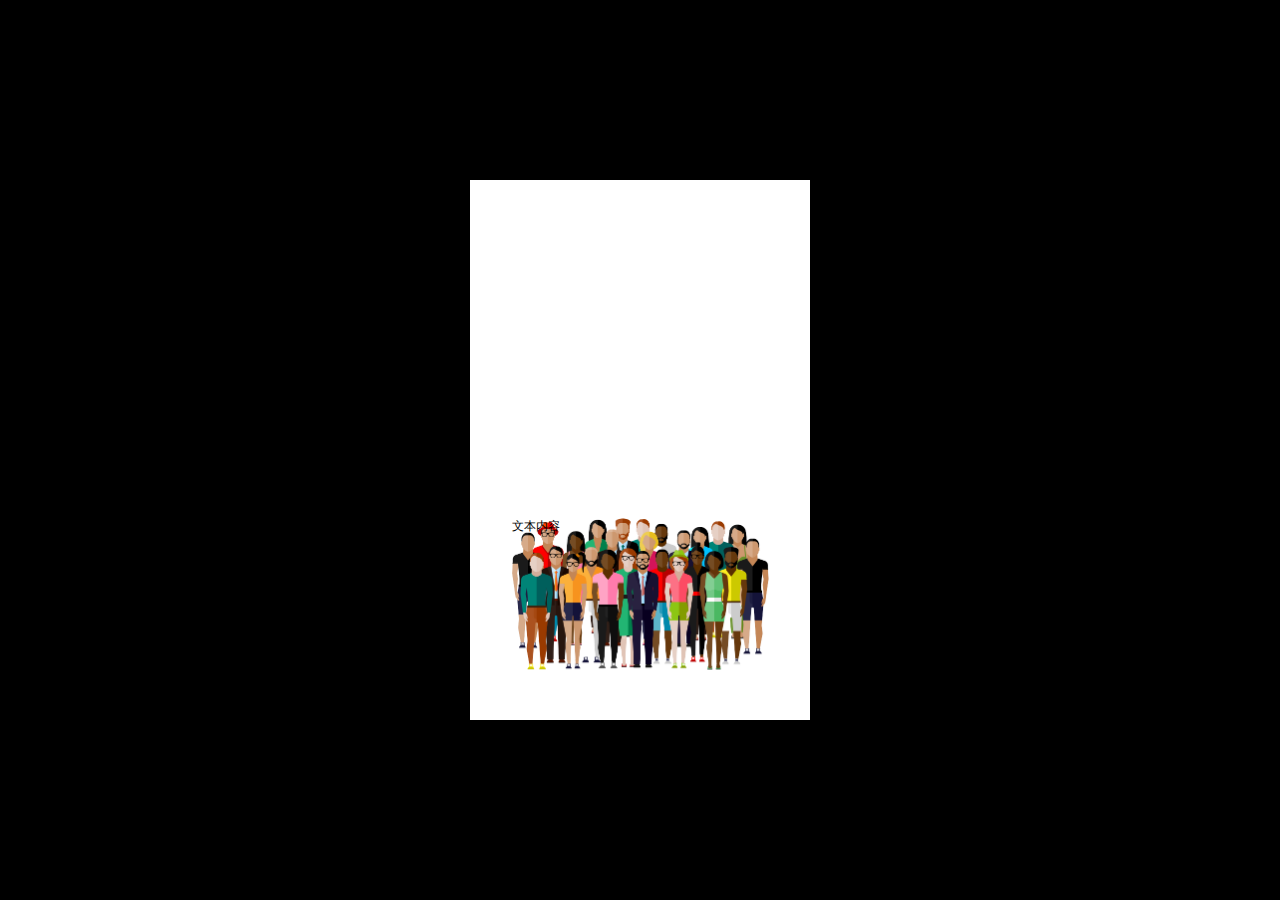
<file: page/test/test-H5ComponentBase.html>
<!DOCTYPE html>
<html>
<head>
    <meta charset="UTF-8"/>
    <meta name="viewport" content="width=device-width, minimum-scale=1, maximum-scale=1">

    <title>慕课网2015课程学习情况</title>

    <style type="text/css">
        body{
            margin: 0;
            padding: 0;
            background-color: #000;
            font-size: 12px;
        }

        .iphone{
            width: 340px;
            height: 540px;
            background-color: #fff;
            position: absolute;
            left: 50%;
            top: 50%;
            margin: -270px 0 0 -170px;
        }
    </style>

    <script type="text/javascript" src="../js/lib/jquery.js"></script>
    <script type="text/javascript" src="../js/H5ComponentBase.js"></script>
    <link rel="stylesheet" type="text/css" href="../css/H5ComponentBase.css">

    <body>
        <!-- 用于开发测试 H5ComponentBase 对象（基本的图文组件） -->
        <div class="iphone">

        </div>

        <script type="text/javascript">
            var cfg = {
                type:"base",
                text:"文本内容",
                bg:"./p1_people.png",
                height:304,
                width:514,
                css:{
                    bottom:50
                },
                animateIn:{ bottom:50,opacity:1},
                animateOut:{bottom:-50,opacity:0},
                center:true
            };
            var h5 = new H5ComponentBase("myName",cfg);
            $(".iphone").append(h5);
            
            var leave = true;
            
            $("body").on("click",function(){
                leave = !leave;
                $(".iphone").find(".h5_component").trigger(leave?"load":"leave");
            })
        </script>

    </body>

</html>
</file>
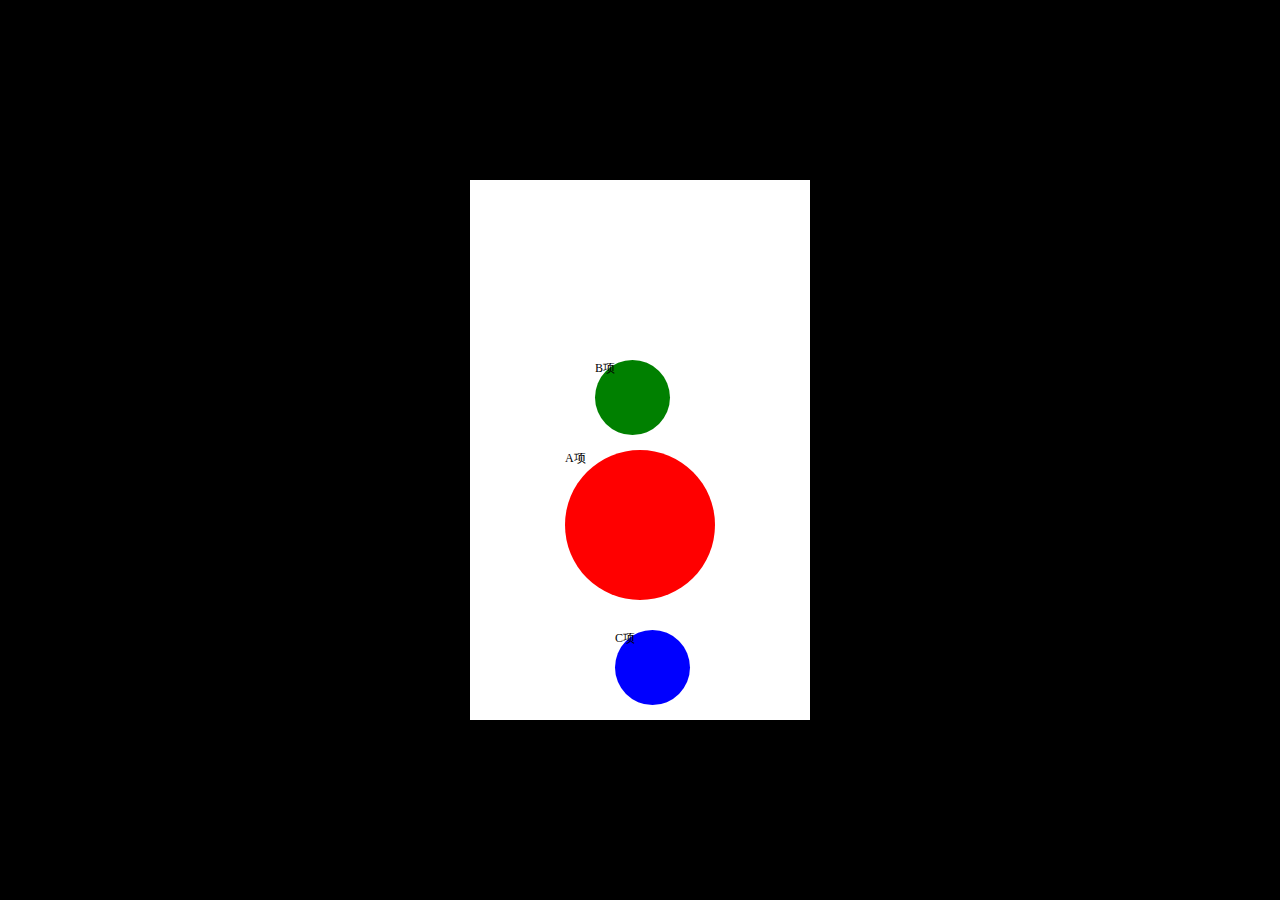
<file: page/test/test-H5ComponentPoint.html>
<!DOCTYPE html>
<html>
<head>
    <meta charset="UTF-8"/>
    <meta name="viewport" content="width=device-width, minimum-scale=1, maximum-scale=1">

    <title>IT教育网2015课程学习情况</title>

    <style type="text/css">
        body{
            margin: 0;
            padding: 0;
            background-color: #000;
            font-size: 12px;
        }

        .iphone{
            width: 340px;
            height: 540px;
            background-color: #fff;
            position: absolute;
            left: 50%;
            top: 50%;
            margin: -270px 0 0 -170px;
        }
    </style>

    <script type="text/javascript" src="../js/lib/jquery.js"></script>
    <script type="text/javascript" src="../js/H5ComponentBase.js"></script>
    <link rel="stylesheet" type="text/css" href="../css/H5ComponentBase.css">

    <!-- 引入散点图的资源 -->
    <script type="text/javascript" src="../js/H5ComponentPoint.js"></script>
    <link rel="stylesheet" type="text/css" href="../css/H5ComponentPoint.css">

    <body>
        <!-- 用于开发测试 H5ComponentBase 对象（基本的图文组件） -->
        <div class="iphone">

        </div>

        <script type="text/javascript">
            var point = new H5ComponentPoint("point",{
                type:"point",
                width: 300,
                height: 300,
                center:true,
                css:{
                    top:"50%"
                },
                data:[
                        ["A项",0.4,"red"],
                        ["B项",0.2,"green",30,"-60%"],
                        ["C项",0.2,"blue",50,"120%"]
                ]
            });
            $(".iphone").append(point);
        </script>

    </body>

</html>
</file>
<file: 2048/2048.css>
header{
    display: block;
    margin: 0 auto;
    width: 500px;
    text-align: center;
}

header h1{
    font-family: Arial;
    font-size: 60px;
    font-weight: bold;
}

header #newGameButton{
    display: block;
    margin: 20px auto;

    width: 100px;
    padding: 10px 10px;
    background-color: #8f7a66;

    font-family: arial;
    color: white;

    border-radius: 10px;

    text-decoration: none;
}

header #newGameButton:hover{
    background-color: #9f8b77;
}

header p{
    font-family: Arial;
    font-size: 25px;
    margin: 20px auto;
}

#grid-container{
    width: 460px;
    height: 460px;
    padding: 20px;

    margin: 50px auto;
    background-color: #bbada0;

    border-radius: 10px;
    position: relative;
}

.grid-cell{
    width: 100px;
    height: 100px;
    border-radius: 6px;
    background-color: #ccc0b3;
    position: absolute;

}

.number-cell{
   border-radius: 6px;

    font-family: Arial;
    font-weight: bold;
    font-size: 60px;
    line-height: 100px;
    text-align: center;

    position: absolute;
}
</file>
<file: page/work/work8_2016Star/final-code/css/H5.css>
/* H5对象的全局样式 */
.h5{
    height: 100%;
}
.h5_page{
    position: relative;
    width: 100%;
    height: 100%;
    background-color: #ddd;
    background-size: 100%;
    background-repeat: no-repeat;
}
</file>
<file: page/work/work8_2016Star/final-code/css/H5_loading.css>
/*loading动画样式*/
body{

    position: fixed;
    width: 100%;
    height: 100%;
}

.loading{
    width: 60px;
    height: 60px;
    position: relative;
    margin: -30px auto;
    top: 50%;
}
.loading #rate{
    font-size: 9px;
    width: 100%;
    text-align: center;
    height: 20px;
    line-height: 20px;
    color: #0062e0;
    position: absolute;
    top: 100%;
}
.double-bounce1,.double-bounce2{
    width: 100%;
    height: 100%;
    border-radius: 50%;
    background-color: #0062e0;
    left: 0;
    top: 0;
    position: absolute;
    opacity: .6;
}

.double-bounce1 {
    -webkit-animation:bounce 2s infinite ease-in-out 0s;
}
.double-bounce2 {
    -webkit-animation:bounce2 2s infinite ease-in-out 0s;
}

@-webkit-keyframes bounce{
    0%, 100%{
        transform:scale(0);
    }
    50%{
        transform:scale(1);
    }
}
@-webkit-keyframes bounce2{
    0%, 100%{
        transform:scale(1);
    }
    50%{
        transform:scale(0);
    }
}
</file>
<file: page/css/H5ComponentBase.css>
/* 基本图文组件样式 */
.h5_component{
    position: absolute;
    background-size:100%;
    background-repeat:no-repeat;
    /*opacity:0;*/
}


.h5_component_base_load{
    opacity: 1;
}

.h5_component_base_leave{
    opacity: 0;
}
</file>
<file: page/css/H5ComponentPoint.css>
/* 散点图组件样式 */
.h5_component_point{
}
.h5_component_point .point{
    position: absolute;
    border-radius: 50%;
    transition: all 1s 1s;
}
</file>
